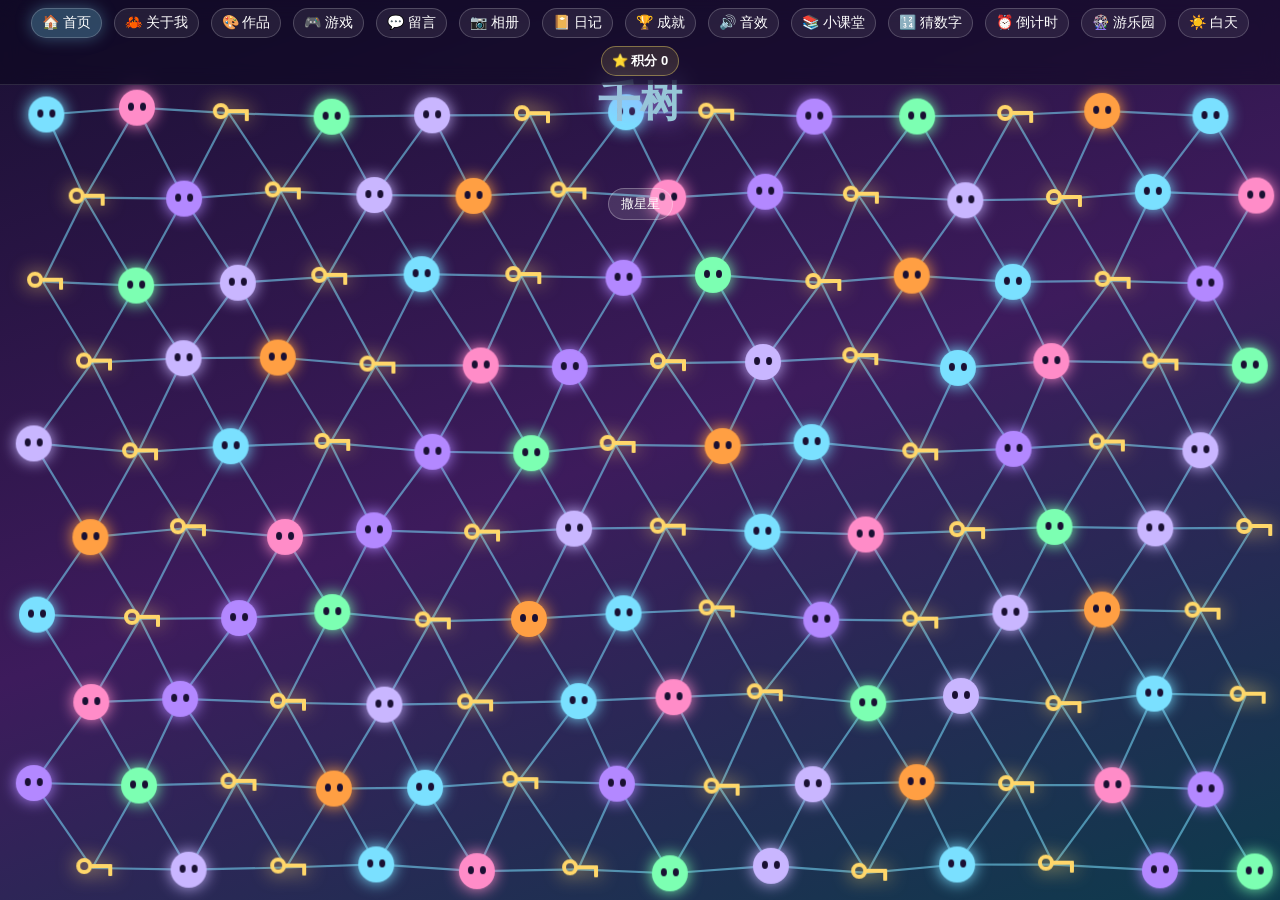
<file: index.html>
<!DOCTYPE html>
<html lang="zh-CN">
<head>
    <meta charset="UTF-8">
    <meta name="viewport" content="width=device-width, initial-scale=1.0">
    <title>千树</title>
    <link rel="stylesheet" href="新游戏样式.css">
    <link rel="stylesheet" href="房间趣味样式.css">
    <link rel="stylesheet" href="游乐园.css">
    <style>
        html, body {
            height: 100%;
            overflow: hidden;
        }
        body {
            font-family: sans-serif;
            margin: 0;
            background: linear-gradient(160deg, #1a1033 0%, #3d1b5c 50%, #0d3b4c 100%);
        }
        #pageFit {
            position: absolute;
            width: 1280px;
            height: 800px;
            transform-origin: top left;
            overflow: hidden;
        }
        .nav {
            position: absolute;
            top: 0;
            left: 0;
            right: 0;
            width: 100%;
            box-sizing: border-box;
            z-index: 6;
            min-height: 54px;
            display: flex;
            align-items: center;
            justify-content: center;
            flex-wrap: wrap;
            gap: 8px 12px;
            padding: 8px 10px;
            background: rgba(10, 6, 28, 0.55);
            border-bottom: 1px solid rgba(255, 255, 255, 0.12);
            backdrop-filter: blur(10px);
        }
        .nav button {
            border: 0;
            background: transparent;
            color: #f4edff;
            font-size: 14px;
            cursor: pointer;
            padding: 5px 10px;
            border-radius: 999px;
        }
        .nav button.on {
            background: rgba(122, 224, 255, 0.22);
            box-shadow: 0 0 16px rgba(122, 224, 255, 0.35);
        }
        #navScore {
            color: #ffe566;
            font-size: 13px;
            font-weight: bold;
            padding: 5px 10px;
        }
        .guess-room,
        .timer-room {
            display: none;
            position: relative;
            z-index: 1;
            padding-top: 92px;
            text-align: center;
        }
        #timerNum {
            font-size: 72px;
            color: #ffe566;
            margin: 12px 0;
            text-shadow: 0 0 18px rgba(255, 229, 102, 0.45);
        }
        .guess-max-btn.on {
            box-shadow: 0 0 0 3px #ffe566;
        }
        .guess-bar {
            display: flex;
            flex-wrap: wrap;
            justify-content: center;
            gap: 8px;
            margin: 0 0 12px;
        }
        #guessMax {
            width: 72px;
            padding: 8px 10px;
            border-radius: 12px;
            border: 1px solid rgba(255, 255, 255, 0.25);
            background: rgba(255, 255, 255, 0.12);
            color: #f4edff;
            text-align: center;
            font-size: 16px;
        }
        #guessInput {
            width: 120px;
            padding: 8px 10px;
            border-radius: 12px;
            border: 1px solid rgba(255, 255, 255, 0.25);
            background: rgba(255, 255, 255, 0.12);
            color: #f4edff;
            text-align: center;
            font-size: 20px;
        }
        body.theme-day {
            background: linear-gradient(160deg, #fff4d6 0%, #d6f0ff 55%, #ffe4f2 100%);
        }
        body.theme-day .nav {
            background: rgba(255, 250, 240, 0.75);
            border-bottom-color: rgba(80, 40, 80, 0.12);
        }
        body:not(.theme-day) #pageFit button,
        body:not(.theme-day) #pageFit input,
        body:not(.theme-day) #pageFit textarea,
        body:not(.theme-day) #pageFit p,
        body:not(.theme-day) #pageFit h2,
        body:not(.theme-day) #pageFit span,
        body:not(.theme-day) #pageFit strong,
        body:not(.theme-day) #pageFit .info,
        body:not(.theme-day) #pageFit .work,
        body:not(.theme-day) #pageFit .works-title,
        body:not(.theme-day) #pageFit .works-hi,
        body:not(.theme-day) #pageFit .hi,
        body:not(.theme-day) #pageFit .game-title,
        body:not(.theme-day) #pageFit .game-score,
        body:not(.theme-day) #pageFit .lesson-school,
        body:not(.theme-day) #pageFit .lesson-year,
        body:not(.theme-day) #pageFit .lesson-topic,
        body:not(.theme-day) #pageFit .lesson-side,
        body:not(.theme-day) #pageFit .nav button,
        body:not(.theme-day) #pageFit #navScore,
        body:not(.theme-day) #pageFit #timerNum,
        body:not(.theme-day) #pageFit #clockText,
        body:not(.theme-day) #pageFit #diaryBox,
        body:not(.theme-day) #pageFit #guessInput,
        body:not(.theme-day) #pageFit #chess-turn,
        body:not(.theme-day) #pageFit #chess-rule,
        body:not(.theme-day) #pageFit #chess-result {
            color: #ffffff;
        }
        body.theme-day #pageFit button,
        body.theme-day #pageFit input,
        body.theme-day #pageFit textarea,
        body.theme-day #pageFit p,
        body.theme-day #pageFit h2,
        body.theme-day #pageFit span,
        body.theme-day #pageFit strong,
        body.theme-day #pageFit .info,
        body.theme-day #pageFit .work,
        body.theme-day #pageFit .works-title,
        body.theme-day #pageFit .works-hi,
        body.theme-day #pageFit .hi,
        body.theme-day #pageFit .home-intro,
        body.theme-day #pageFit .game-title,
        body.theme-day #pageFit .game-score,
        body.theme-day #pageFit .lesson-school,
        body.theme-day #pageFit .lesson-year,
        body.theme-day #pageFit .lesson-topic,
        body.theme-day #pageFit .lesson-side,
        body.theme-day #pageFit .nav button,
        body.theme-day #pageFit #navScore,
        body.theme-day #pageFit #timerNum,
        body.theme-day #pageFit #clockText,
        body.theme-day #pageFit #diaryBox,
        body.theme-day #pageFit #guessInput,
        body.theme-day #pageFit #guessMax,
        body.theme-day #pageFit #chess-turn,
        body.theme-day #pageFit #chess-rule,
        body.theme-day #pageFit #chess-result,
        body.theme-day #pageFit .note-box input,
        body.theme-day #pageFit .sound-btn,
        body.theme-day #pageFit .back {
            color: #111111;
        }
        body.theme-day #pageFit input,
        body.theme-day #pageFit textarea {
            background: rgba(255, 255, 255, 0.75);
        }
        body.theme-day #pageFit .name {
            color: transparent;
        }
        body.theme-day #pageFit .photo {
            color: #111111;
        }
        body.theme-day #pageFit .match-room,
        body.theme-day #pageFit .match-room h2,
        body.theme-day #pageFit .memory-room,
        body.theme-day #pageFit .tap-room,
        body.theme-day #pageFit .snake-room,
        body.theme-day #pageFit .mole-room,
        body.theme-day #pageFit .rps-room,
        body.theme-day #pageFit .trust-room,
        body.theme-day #pageFit #matchTip,
        body.theme-day #pageFit #matchQuest,
        body.theme-day #pageFit #matchScore,
        body.theme-day #pageFit .dock-btn,
        body.theme-day #pageFit .look-word,
        body.theme-day #pageFit .look-tip {
            color: #111111;
        }
        body:not(.theme-day) #pageFit .match-room,
        body:not(.theme-day) #pageFit .match-room h2,
        body:not(.theme-day) #pageFit .memory-room,
        body:not(.theme-day) #pageFit .tap-room,
        body:not(.theme-day) #pageFit .snake-room,
        body:not(.theme-day) #pageFit .mole-room,
        body:not(.theme-day) #pageFit .rps-room,
        body:not(.theme-day) #pageFit .trust-room,
        body:not(.theme-day) #pageFit #matchTip,
        body:not(.theme-day) #pageFit #matchScore,
        body:not(.theme-day) #pageFit .dock-btn,
        body:not(.theme-day) #pageFit .look-word,
        body:not(.theme-day) #pageFit .look-tip {
            color: #ffffff;
        }
        .side {
            display: none;
            position: absolute;
            top: 54px;
            bottom: 0;
            width: 210px;
            z-index: 2;
        }
        body.play .side { display: none; }
        body.play .stage { display: none; }
        .side-left { left: 0; }
        .side-right { right: 0; }
        .game {
            height: 100%;
            border-radius: 0;
            border: 1px solid rgba(255, 255, 255, 0.22);
            background: rgba(8, 4, 24, 0.45);
            box-shadow: 0 0 28px rgba(122, 224, 255, 0.18);
            overflow: hidden;
            position: relative;
        }
        .game-title {
            text-align: center;
            color: #fff;
            font-size: 14px;
            font-weight: bold;
            padding: 10px 8px 0;
            text-shadow: 0 0 10px #7ae0ff;
        }
        .game-score {
            text-align: center;
            color: #7ae0ff;
            font-size: 12px;
            margin-top: 4px;
        }
        .arena {
            position: absolute;
            left: 8px;
            right: 8px;
            top: 52px;
            bottom: 8px;
        }
        .bubble {
            position: absolute;
            border-radius: 50%;
            cursor: pointer;
            box-shadow: 0 0 16px currentColor;
        }
        .star {
            position: absolute;
            width: 14px;
            height: 14px;
            background: #ffe566;
            clip-path: polygon(50% 0%, 61% 35%, 98% 35%, 68% 57%, 79% 91%, 50% 70%, 21% 91%, 32% 57%, 2% 35%, 39% 35%);
            filter: drop-shadow(0 0 8px #ffe566);
        }
        .paddle {
            position: absolute;
            bottom: 6px;
            width: 56px;
            height: 10px;
            border-radius: 8px;
            background: linear-gradient(90deg, #7ae0ff, #ff8cc8);
            box-shadow: 0 0 14px #7ae0ff;
        }
        .stage {
            position: relative;
            z-index: 3;
            padding-top: 24px;
            pointer-events: none;
        }
        .name {
            position: relative;
            z-index: 4;
            pointer-events: auto;
            font-size: 42px;
            font-weight: bold;
            text-align: center;
            margin-top: 50px;
            cursor: pointer;
            background: linear-gradient(90deg, #b388ff, #7cffb2);
            -webkit-background-clip: text;
            background-clip: text;
            color: transparent;
            filter: drop-shadow(0 0 12px rgba(179, 136, 255, 0.75));
        }
        .name:hover {
            filter: drop-shadow(0 0 20px rgba(124, 255, 178, 0.9));
        }
        .hi {
            position: relative;
            z-index: 4;
            pointer-events: auto;
            text-align: center;
            color: #c9e9ff;
            min-height: 24px;
            margin: 8px 0 20px;
            opacity: 0;
            transition: opacity 0.3s;
        }
        .hi.show { opacity: 1; }
        .info {
            width: 320px;
            margin: 12px auto;
            padding: 12px 16px;
            background: rgba(255, 255, 255, 0.12);
            border: 1px solid rgba(255, 255, 255, 0.25);
            border-radius: 14px;
            text-align: center;
            color: #f4edff;
            box-shadow: 0 8px 24px rgba(0, 0, 0, 0.25);
            cursor: pointer;
            transition: transform 0.2s, background 0.2s, box-shadow 0.2s, border-color 0.2s;
            animation: popin 0.5s ease both;
        }
        .info:nth-child(3) { animation-delay: 0.05s; }
        .info:nth-child(4) { animation-delay: 0.10s; }
        .info:nth-child(5) { animation-delay: 0.15s; }
        .info:nth-child(6) { animation-delay: 0.20s; }
        .info:nth-child(7) { animation-delay: 0.25s; }
        .info:nth-child(8) { animation-delay: 0.30s; }
        .info:hover {
            transform: scale(1.05);
            background: rgba(255, 255, 255, 0.22);
        }
        .info.on {
            transform: scale(1.06);
            border-color: #7ae0ff;
            background: rgba(122, 224, 255, 0.22);
            box-shadow: 0 0 24px rgba(122, 224, 255, 0.45);
        }
        .about-card {
            display: block;
            width: 320px;
            margin: 12px auto;
            padding: 12px 16px;
            background: rgba(255, 255, 255, 0.12);
            border: 1px solid rgba(255, 255, 255, 0.25);
            border-radius: 14px;
            text-align: center;
            color: inherit;
            font: inherit;
            cursor: pointer;
            position: relative;
            z-index: 1;
            transition: transform 0.55s ease;
            animation: popin 0.5s ease both;
        }
        .about-card:nth-of-type(1) { animation-delay: 0.05s; }
        .about-card:nth-of-type(2) { animation-delay: 0.10s; }
        .about-card:nth-of-type(3) { animation-delay: 0.15s; }
        .about-card:nth-of-type(4) { animation-delay: 0.20s; }
        .about-card:nth-of-type(5) { animation-delay: 0.25s; }
        .about-card:nth-of-type(6) { animation-delay: 0.30s; }
        .about-card.on {
            transform: scale(1.55);
            z-index: 4;
        }
        .about-side {
            position: absolute;
            top: 54px;
            bottom: 0;
            width: 236px;
            z-index: 3;
            display: flex;
            flex-direction: column;
            align-items: center;
            justify-content: center;
            gap: 10px;
            text-align: center;
            opacity: 0;
            pointer-events: none;
            transition: transform 0.8s ease, opacity 0.8s ease;
        }
        .about-side-left { left: 0; transform: translateX(-28px); }
        .about-side-right { right: 0; transform: translateX(28px); transition-delay: 0.12s; }
        body.page-about.show-about-look .about-side {
            opacity: 1;
            pointer-events: auto;
            transform: translateX(0);
        }
        body.page-about.show-about-look .about-room {
            padding-left: 236px;
            padding-right: 236px;
        }
        .look-pic {
            width: 150px;
            height: 150px;
            border-radius: 24px;
            display: flex;
            align-items: center;
            justify-content: center;
            font-size: 56px;
            background:
                radial-gradient(circle at 30% 24%, rgba(255, 255, 255, 0.22), transparent 42%),
                linear-gradient(160deg, rgba(80, 50, 120, 0.55), rgba(20, 30, 70, 0.4));
            border: 1px solid rgba(255, 255, 255, 0.28);
            box-shadow: inset 0 0 24px rgba(255, 255, 255, 0.08);
        }
        .look-word {
            font-size: 17px;
            font-weight: bold;
            color: #ffffff;
            text-shadow: 0 1px 4px rgba(0, 0, 0, 0.65);
        }
        .look-tip {
            box-sizing: border-box;
            width: 222px;
            margin: 0;
            padding: 10px 12px;
            font-size: 13px;
            line-height: 1.65;
            font-weight: 500;
            color: #fffef6;
            background: rgba(255, 236, 255, 0.18);
            border: 1px solid rgba(255, 255, 255, 0.28);
            border-radius: 12px;
            text-shadow: 0 1px 3px rgba(40, 20, 70, 0.45);
            text-align: left;
        }
        body.theme-day #pageFit .look-tip {
            color: #111111;
            background: rgba(255, 255, 255, 0.92);
        }
        .look-pic,
        .look-word,
        .look-tip {
            animation: lookSoft 0.75s ease both;
        }
        .look-word { animation-delay: 0.16s; }
        .look-tip { animation-delay: 0.3s; }
        @keyframes lookSoft {
            from { opacity: 0; transform: translateY(10px); }
            to { opacity: 1; transform: translateY(0); }
        }
        .look-crab {
            position: relative;
            width: 124px;
            height: 96px;
            filter: drop-shadow(0 6px 10px rgba(80, 20, 30, 0.35));
        }
        .look-crab .leg {
            position: absolute;
            height: 4px;
            border-radius: 4px;
            background: #d96a52;
        }
        .look-crab .leg.a { left: 16px; top: 54px; width: 22px; transform: rotate(-18deg); }
        .look-crab .leg.b { left: 18px; top: 64px; width: 20px; transform: rotate(8deg); }
        .look-crab .leg.c { right: 16px; top: 54px; width: 22px; transform: rotate(18deg); }
        .look-crab .leg.d { right: 18px; top: 64px; width: 20px; transform: rotate(-8deg); }
        .look-crab .shell {
            position: absolute;
            left: 24px;
            top: 28px;
            width: 76px;
            height: 46px;
            border-radius: 40px 40px 26px 26px;
            background: linear-gradient(180deg, #ff9a78 0%, #e85a48 70%, #c9443a 100%);
            box-shadow: inset 0 6px 10px rgba(255, 255, 255, 0.28);
        }
        .look-crab .eye {
            position: absolute;
            top: 10px;
            width: 8px;
            height: 22px;
            border-radius: 8px;
            background: linear-gradient(#f4e27a, #e8c84a);
        }
        .look-crab .eye::after {
            content: "";
            position: absolute;
            left: 1px;
            top: 0;
            width: 6px;
            height: 6px;
            border-radius: 50%;
            background: #1a1033;
        }
        .look-crab .eye.a { left: 46px; }
        .look-crab .eye.b { left: 70px; }
        .look-crab .claw {
            position: absolute;
            top: 32px;
            width: 26px;
            height: 20px;
            border-radius: 14px 5px 16px 8px;
            background: linear-gradient(140deg, #ffb08a, #e86a52);
        }
        .look-crab .claw.a { left: 2px; }
        .look-crab .claw.b { right: 2px; transform: scaleX(-1); }
        .look-stars {
            position: relative;
            width: 130px;
            height: 130px;
        }
        .look-stars .line {
            position: absolute;
            height: 1px;
            background: linear-gradient(90deg, transparent, rgba(255, 229, 102, 0.85), transparent);
            box-shadow: 0 0 6px rgba(255, 229, 102, 0.45);
        }
        .look-stars .line.a { left: 24px; top: 48px; width: 38px; transform: rotate(-28deg); }
        .look-stars .line.b { left: 54px; top: 32px; width: 36px; transform: rotate(18deg); }
        .look-stars .line.c { left: 58px; top: 52px; width: 32px; transform: rotate(62deg); }
        .look-stars .line.d { left: 68px; top: 82px; width: 30px; transform: rotate(38deg); }
        .look-stars i {
            position: absolute;
            width: 7px;
            height: 7px;
            border-radius: 50%;
            background: #fff6b0;
            box-shadow: 0 0 10px #ffe566, 0 0 18px rgba(255, 229, 102, 0.6);
        }
        .look-stars i:nth-of-type(1) { left: 18px; top: 42px; }
        .look-stars i:nth-of-type(2) { left: 50px; top: 24px; }
        .look-stars i:nth-of-type(3) { left: 80px; top: 36px; }
        .look-stars i:nth-of-type(4) { left: 58px; top: 68px; }
        .look-stars i:nth-of-type(5) { left: 90px; top: 88px; }
        @keyframes popin {
            from { opacity: 0; transform: translateY(16px); }
            to { opacity: 1; transform: translateY(0); }
        }
        .works {
            display: none;
            position: relative;
            z-index: 1;
            padding-top: 92px;
        }
        body.page-works .works { display: block; }
        body.page-works .stage { display: none; }
        .about-room,
        .notes-room {
            display: none;
            position: relative;
            z-index: 1;
            padding-top: 92px;
        }
        body.page-about .about-room { display: block; overflow: visible; }
        body.page-about .stage { display: none; }
        body.page-notes .notes-room { display: block; }
        body.page-notes .stage { display: none; }
        .album-room,
        .diary-room,
        .achieve-room,
        .sound-room,
        .lesson-room {
            display: none;
            position: relative;
            z-index: 1;
            padding-top: 92px;
            text-align: center;
        }
        body.page-album .album-room,
        body.page-diary .diary-room,
        body.page-achieve .achieve-room,
        body.page-sound .sound-room { display: block; }
        body.page-lesson .lesson-room { display: flex; }
        body.page-guess .guess-room,
        body.page-timer .timer-room { display: block; }
        body.page-album .stage,
        body.page-diary .stage,
        body.page-achieve .stage,
        body.page-sound .stage,
        body.page-lesson .stage,
        body.page-guess .stage,
        body.page-timer .stage { display: none; }
        .photos {
            display: flex;
            flex-wrap: wrap;
            justify-content: center;
            gap: 12px;
            padding: 8px 16px 24px;
        }
        .photo {
            width: 140px;
            height: 100px;
            border-radius: 14px;
            display: flex;
            align-items: center;
            justify-content: center;
            color: #1a1033;
            font-weight: bold;
            cursor: pointer;
            border: 2px solid rgba(255, 255, 255, 0.3);
        }
        .photo.on {
            box-shadow: 0 0 20px rgba(122, 224, 255, 0.55);
            transform: scale(1.06);
        }
        .photo-real {
            position: relative;
            overflow: hidden;
            padding: 0;
            background: #1a1033;
        }
        .photo-real img {
            width: 100%;
            height: 100%;
            object-fit: cover;
            display: block;
        }
        .photo-name {
            position: absolute;
            left: 0;
            right: 0;
            bottom: 0;
            font-size: 12px;
            color: #fff;
            background: rgba(10, 6, 28, 0.62);
            padding: 4px 6px;
        }
        .photo-del {
            position: absolute;
            top: 4px;
            right: 4px;
            border: 0;
            border-radius: 8px;
            background: rgba(255, 255, 255, 0.86);
            cursor: pointer;
            font-size: 12px;
        }
        .album-bar {
            text-align: center;
            margin: 0 0 16px;
        }
        .album-empty {
            color: #ffe566;
        }
        .home-intro {
            position: relative;
            z-index: 4;
            text-align: center;
            margin: 0 24px 8px;
            color: #c9e9ff;
        }
        .badge-list {
            display: flex;
            flex-wrap: wrap;
            justify-content: center;
            gap: 12px;
            padding: 8px 16px 20px;
        }
        .badge {
            width: 220px;
            padding: 14px 12px;
            border-radius: 16px;
            border: 1px solid rgba(255, 255, 255, 0.2);
            background: rgba(8, 4, 24, 0.45);
            color: #c9b6ff;
            cursor: pointer;
            text-align: center;
            opacity: 0.42;
            font: inherit;
        }
        .badge.on {
            opacity: 1;
            color: #fffef6;
            border-color: #ffe566;
            background: rgba(255, 229, 102, 0.14);
            box-shadow: 0 0 18px rgba(255, 229, 102, 0.35);
        }
        .badge-mark {
            display: block;
            font-size: 32px;
        }
        .badge strong {
            display: block;
            margin: 6px 0 4px;
        }
        .badge span {
            display: block;
            font-size: 12px;
            line-height: 1.5;
        }
        .badge-toast {
            position: absolute;
            left: 50%;
            bottom: 64px;
            transform: translateX(-50%);
            z-index: 20;
            padding: 10px 18px;
            border-radius: 999px;
            background: rgba(20, 10, 40, 0.92);
            border: 1px solid #ffe566;
            color: #ffe566;
            font-weight: bold;
        }
        #diaryBox {
            width: 320px;
            height: 160px;
            display: block;
            margin: 0 auto 12px;
            padding: 12px;
            border-radius: 14px;
            border: 1px solid rgba(255, 255, 255, 0.25);
            background: rgba(255, 255, 255, 0.12);
            color: #f4edff;
            resize: none;
        }
        #diarySave,
        .sound-btn {
            border: 0;
            background: rgba(122, 224, 255, 0.22);
            color: #f4edff;
            padding: 8px 16px;
            border-radius: 999px;
            cursor: pointer;
            margin: 6px;
        }
        .note-box {
            width: 320px;
            margin: 0 auto 16px;
            display: flex;
            flex-direction: column;
            gap: 8px;
        }
        .note-box input {
            border: 1px solid rgba(255, 255, 255, 0.25);
            background: rgba(255, 255, 255, 0.12);
            color: #f4edff;
            padding: 10px 12px;
            border-radius: 12px;
        }
        .note-box input::placeholder { color: #c9b6ff; }
        #noteSend {
            border: 0;
            background: rgba(122, 224, 255, 0.22);
            color: #f4edff;
            padding: 8px 16px;
            border-radius: 999px;
            cursor: pointer;
        }
        .lesson-room {
            padding-top: 76px;
            text-align: center;
            min-height: 0;
            box-sizing: border-box;
        }
        .lesson-side {
            width: 150px;
            flex-shrink: 0;
            padding: 16px 12px 20px;
            background: rgba(10, 6, 28, 0.45);
            border-right: 1px solid rgba(255, 255, 255, 0.12);
            box-sizing: border-box;
            text-align: center;
        }
        .lesson-side p {
            margin: 0 0 10px;
            color: #c9e9ff;
            text-align: center;
            font-weight: bold;
        }
        .lesson-school,
        .lesson-year {
            display: block;
            width: 100%;
            margin: 0 0 8px;
            border: 1px solid rgba(255, 255, 255, 0.25);
            background: rgba(255, 255, 255, 0.12);
            color: #f4edff;
            padding: 8px 10px;
            border-radius: 12px;
            cursor: pointer;
        }
        .lesson-school.on,
        .lesson-year.on {
            background: rgba(122, 224, 255, 0.22);
            box-shadow: 0 0 16px rgba(122, 224, 255, 0.35);
        }
        .lesson-main {
            flex: 1;
            min-width: 0;
            padding: 12px 24px 24px;
            text-align: center;
        }
        #lessonYears {
            display: flex;
            flex-wrap: wrap;
            justify-content: center;
            gap: 8px;
            margin: 0 auto 16px;
        }
        #lessonYears .lesson-year,
        #lessonLevels .lesson-level,
        #lessonTopics .lesson-topic {
            width: auto;
            margin: 0;
        }
        #lessonLevels,
        #lessonTopics {
            display: flex;
            flex-wrap: wrap;
            justify-content: center;
            gap: 8px;
            margin: 0 auto 16px;
        }
        .lesson-topic {
            display: block;
            border: 1px solid rgba(255, 255, 255, 0.25);
            background: rgba(255, 255, 255, 0.12);
            color: #f4edff;
            padding: 8px 10px;
            border-radius: 12px;
            cursor: pointer;
        }
        .lesson-topic.on {
            background: rgba(255, 140, 200, 0.28);
            box-shadow: 0 0 16px rgba(255, 140, 200, 0.35);
        }
        .lesson-level {
            display: block;
            border: 1px solid rgba(255, 255, 255, 0.25);
            background: rgba(255, 255, 255, 0.12);
            color: #f4edff;
            padding: 8px 14px;
            border-radius: 12px;
            cursor: pointer;
        }
        .lesson-level.on[data-level="简单"] {
            background: rgba(120, 220, 160, 0.35);
            box-shadow: 0 0 16px rgba(120, 220, 160, 0.4);
        }
        .lesson-level.on[data-level="普通"] {
            background: rgba(122, 224, 255, 0.28);
            box-shadow: 0 0 16px rgba(122, 224, 255, 0.4);
        }
        .lesson-level.on[data-level="困难"] {
            background: rgba(255, 186, 92, 0.35);
            box-shadow: 0 0 16px rgba(255, 186, 92, 0.4);
        }
        .lesson-level.on[data-level="超难"] {
            background: rgba(255, 110, 130, 0.38);
            box-shadow: 0 0 16px rgba(255, 110, 130, 0.45);
        }
        .works-title {
            text-align: center;
            color: #f4edff;
            font-size: 22px;
            margin-bottom: 8px;
            text-shadow: 0 0 12px rgba(122, 224, 255, 0.45);
        }
        .works-hi {
            text-align: center;
            color: #c9e9ff;
            margin-bottom: 18px;
        }
        .work {
            width: 320px;
            margin: 12px auto;
            padding: 16px;
            background: rgba(255, 255, 255, 0.12);
            border: 1px solid rgba(255, 255, 255, 0.25);
            border-radius: 14px;
            text-align: center;
            color: #f4edff;
            cursor: pointer;
            transition: transform 0.2s, background 0.2s, box-shadow 0.2s;
        }
        .work:hover {
            transform: scale(1.05);
            background: rgba(255, 255, 255, 0.22);
        }
        .work.soon {
            cursor: default;
            opacity: 0.7;
        }
        .work.soon:hover { transform: none; }
        .studio {
            display: none;
            position: relative;
            z-index: 1;
            padding: 80px 16px 24px;
            text-align: center;
            color: #f4edff;
        }
        body.in-studio .works,
        body.in-studio .stage { display: none; }
        body.lottery .studio-lottery,
        body.slider .studio-slider,
        body.page-clock .studio-clock,
        body.page-draw .studio-draw,
        body.page-color .studio-color { display: block; }
        .studio h1, .studio h2, .studio h3 {
            margin: 14px 0;
            font-weight: normal;
        }
        .studio strong {
            display: block;
            font-size: 22px;
            margin-bottom: 16px;
            text-shadow: 0 0 12px rgba(122, 224, 255, 0.45);
        }
        .studio button,
        .back {
            border: 0;
            background: rgba(122, 224, 255, 0.22);
            color: #f4edff;
            padding: 8px 16px;
            border-radius: 999px;
            cursor: pointer;
            margin: 8px 6px;
        }
        .slide-box {
            width: 320px;
            height: 200px;
            margin: 18px auto;
            border-radius: 18px;
            display: flex;
            align-items: center;
            justify-content: center;
            font-size: 28px;
            font-weight: bold;
            box-shadow: 0 0 28px rgba(122, 224, 255, 0.25);
        }
        .clock-face {
            width: 200px;
            height: 200px;
            margin: 16px auto;
            border-radius: 50%;
            border: 4px solid #7ae0ff;
            position: relative;
            background: rgba(8, 4, 24, 0.45);
            box-shadow: 0 0 24px rgba(122, 224, 255, 0.35);
        }
        .hand {
            position: absolute;
            left: 50%;
            bottom: 50%;
            transform-origin: bottom center;
            background: #f4edff;
            border-radius: 4px;
        }
        .hand.hour { width: 6px; height: 52px; margin-left: -3px; }
        .hand.min { width: 4px; height: 72px; margin-left: -2px; }
        .hand.sec { width: 2px; height: 82px; margin-left: -1px; background: #ff8cc8; }
        .clock-dot {
            position: absolute;
            left: 50%;
            top: 50%;
            width: 10px;
            height: 10px;
            margin: -5px 0 0 -5px;
            border-radius: 50%;
            background: #7ae0ff;
        }
        #clockText { margin-top: 10px; color: #7ae0ff; }
        #drawPad {
            display: block;
            margin: 12px auto 0;
            background: #fff8ff;
            border-radius: 12px;
            cursor: crosshair;
            box-shadow: 0 0 20px rgba(255, 140, 200, 0.25);
        }
        .pens {
            display: flex;
            flex-wrap: wrap;
            justify-content: center;
            align-items: center;
            gap: 8px;
            width: 360px;
            margin: 12px auto;
        }
        .studio .pen {
            width: 28px;
            height: 28px;
            border-radius: 50%;
            border: 2px solid rgba(255, 255, 255, 0.35);
            cursor: pointer;
            padding: 0;
            margin: 0;
            box-shadow: none;
        }
        .studio .pen.on {
            box-shadow: 0 0 0 3px #7ae0ff;
        }
        .sizes {
            display: flex;
            justify-content: center;
            align-items: center;
            gap: 12px;
            margin: 0 0 12px;
        }
        .studio .size {
            width: 36px;
            height: 36px;
            padding: 0;
            margin: 0;
            border-radius: 50%;
            border: 2px solid rgba(255, 255, 255, 0.35);
            background: rgba(8, 4, 24, 0.35);
            display: flex;
            align-items: center;
            justify-content: center;
            box-shadow: none;
        }
        .studio .size.on {
            box-shadow: 0 0 0 3px #7ae0ff;
        }
        .studio .size i {
            display: block;
            border-radius: 50%;
            background: #f4edff;
        }
        .color-show {
            width: 220px;
            height: 120px;
            margin: 14px auto;
            border-radius: 16px;
            border: 1px solid rgba(255, 255, 255, 0.3);
        }
        #colorHex { font-size: 22px; letter-spacing: 1px; }
        .chess-room,
        .match-room,
        .memory-room,
        .tap-room,
        .snake-room,
        .mole-room,
        .rps-room,
        .trust-room,
        .bubble-room,
        .star-room {
            display: none;
            position: relative;
            z-index: 1;
            padding: 110px 32px 88px;
            text-align: center;
            color: #f4edff;
            overflow: hidden;
        }
        body.play.now-chess .chess-room,
        body.play.now-match .match-room,
        body.play.now-memory .memory-room,
        body.play.now-tap .tap-room,
        body.play.now-snake .snake-room,
        body.play.now-mole .mole-room,
        body.play.now-rps .rps-room,
        body.play.now-trust .trust-room,
        body.play.now-bubble .bubble-room,
        body.play.now-star .star-room {
            display: flex;
            flex-direction: column;
            align-items: center;
            justify-content: center;
        }
        .match-room h2,
        .chess-room h2,
        .memory-room h2,
        .tap-room h2,
        .snake-room h2,
        .mole-room h2,
        .bubble-room h2,
        .star-room h2,
        .rps-room h2,
        .trust-room h2 {
            margin: 0 0 12px;
            font-size: 24px;
            text-shadow: 0 0 12px rgba(122, 224, 255, 0.45);
        }
        .match-room h2 {
            text-shadow: 0 0 12px rgba(255, 140, 200, 0.45);
        }
        #matchQuest {
            margin: 4px 0;
            color: #ffe566;
            font-weight: bold;
        }
        #matchBoard {
            position: relative;
            width: 360px;
            height: 360px;
            margin: 6px auto;
            flex: 0 0 auto;
            user-select: none;
            touch-action: none;
        }
        .match-cell {
            position: absolute;
            box-sizing: border-box;
            border: 1px solid rgba(255, 255, 255, 0.25);
            background: rgba(8, 4, 24, 0.45);
            border-radius: 10px;
            cursor: pointer;
            font-size: 22px;
            padding: 0;
            transition: left 0.24s ease, top 0.24s ease, opacity 0.18s ease, transform 0.18s ease;
        }
        .match-cell.on {
            box-shadow: 0 0 0 3px #ffe566;
            background: rgba(255, 229, 102, 0.2);
        }
        .match-cell.out {
            opacity: 0;
            transform: scale(0.3);
        }
        .game-dock {
            display: none;
            position: absolute;
            left: 0;
            right: 0;
            bottom: 0;
            z-index: 8;
            justify-content: center;
            flex-wrap: nowrap;
            gap: 4px;
            padding: 6px 8px;
            background: rgba(10, 6, 28, 0.82);
            border-top: 1px solid rgba(255, 255, 255, 0.12);
        }
        body.play .game-dock { display: flex; }
        .dock-btn {
            border: 1px solid rgba(255, 255, 255, 0.25);
            background: rgba(255, 255, 255, 0.12);
            color: #f4edff;
            padding: 6px 9px;
            border-radius: 999px;
            cursor: pointer;
            font-size: 12px;
            flex: 0 0 auto;
            white-space: nowrap;
        }
        .dock-btn.on {
            background: rgba(255, 140, 200, 0.28);
            box-shadow: 0 0 16px rgba(255, 140, 200, 0.35);
        }
        .trust-top {
            margin: 0 0 4px;
            font-size: 15px;
        }
        .trust-scores {
            display: flex;
            align-items: center;
            justify-content: center;
            gap: 12px;
            margin: 4px 0 8px;
        }
        .trust-box {
            width: 52px;
            height: 52px;
            border-radius: 10px;
            border: 2px solid rgba(255, 255, 255, 0.45);
            background: rgba(255, 255, 255, 0.12);
            display: flex;
            align-items: center;
            justify-content: center;
            font-size: 24px;
            font-weight: bold;
        }
        .trust-dash { opacity: 0.55; }
        .trust-stage {
            display: flex;
            align-items: flex-end;
            justify-content: center;
            gap: 20px;
            margin-top: 8px;
        }
        .trust-peep {
            width: 84px;
            height: 112px;
            position: relative;
        }
        .trust-hat {
            width: 34px;
            height: 18px;
            margin: 0 auto 2px;
            background: #e44545;
            border-radius: 6px 6px 2px 2px;
            box-shadow: 0 0 10px rgba(228, 69, 69, 0.55);
        }
        .trust-peep.them .trust-hat {
            background: #3b7ee2;
            box-shadow: 0 0 10px rgba(59, 126, 226, 0.55);
        }
        .trust-body {
            width: 70px;
            height: 70px;
            margin: 0 auto;
            border-radius: 50%;
            background: #f7f3ff;
            position: relative;
            box-shadow: 0 0 16px rgba(255, 255, 255, 0.2);
        }
        .trust-eye {
            position: absolute;
            top: 24px;
            width: 8px;
            height: 10px;
            border-radius: 50%;
            background: #222;
        }
        .trust-eye.l { left: 18px; }
        .trust-eye.r { right: 18px; }
        .trust-peep.is-smirk .trust-eye {
            height: 4px;
            top: 28px;
            border-radius: 2px;
        }
        .trust-mouth {
            position: absolute;
            left: 24px;
            top: 44px;
            width: 22px;
            height: 10px;
            border: 2px solid #222;
            border-top: 0;
            border-radius: 0 0 12px 12px;
        }
        .trust-peep.is-smirk .trust-mouth {
            left: 28px;
            width: 16px;
            height: 8px;
            border-radius: 0 0 10px 2px;
        }
        .trust-peep.is-sad .trust-mouth {
            top: 48px;
            transform: rotate(180deg);
        }
        .trust-peep.is-mad .trust-mouth {
            top: 46px;
            width: 18px;
            height: 2px;
            border: 0;
            background: #222;
            border-radius: 2px;
        }
        .trust-machine {
            width: 210px;
            height: 210px;
            border-radius: 18px;
            background: #2a2a32;
            box-shadow: inset 0 0 0 3px rgba(255, 255, 255, 0.12);
            display: grid;
            grid-template-columns: 1fr 1fr;
            grid-template-rows: 1fr 1fr;
            gap: 4px;
            padding: 18px;
            box-sizing: border-box;
        }
        .trust-pay {
            border-radius: 10px;
            background: rgba(255, 255, 255, 0.08);
            color: #ffe566;
            font-size: 15px;
            font-weight: bold;
            display: flex;
            align-items: center;
            justify-content: center;
            text-align: center;
            line-height: 1.2;
        }
        .trust-pay.on {
            background: rgba(255, 229, 102, 0.28);
            box-shadow: 0 0 0 2px #ffe566;
        }
        .trust-ground {
            width: 640px;
            height: 3px;
            margin: 6px auto 0;
            background: rgba(255, 255, 255, 0.28);
        }
        .trust-btns {
            display: flex;
            justify-content: center;
            gap: 28px;
            margin-top: 14px;
        }
        .trust-btn {
            min-width: 168px;
            padding: 12px 18px;
            border-radius: 16px;
            border: 3px solid #f4edff;
            background: transparent;
            color: #f4edff;
            font-size: 22px;
            letter-spacing: 2px;
            cursor: pointer;
        }
        .trust-btn:disabled {
            opacity: 0.4;
            cursor: default;
        }
        #trustCheat { border-color: #ff8cc8; }
        #trustCoop { border-color: #7cffb2; }
        .chess-bar {
            display: flex;
            flex-wrap: wrap;
            justify-content: center;
            gap: 4px;
            margin: 4px 0;
        }
        .chess-bar[hidden] {
            display: none;
        }
        .chess-line {
            margin: 0 0 4px;
            font-size: 14px;
            color: #c9e9ff;
        }
        .chess-size-btn,
        .chess-mode-btn,
        .chess-level-btn,
        #chess-restart,
        #chess-overlay-restart,
        #match-overlay-restart {
            border: 1px solid rgba(255, 255, 255, 0.25);
            background: rgba(255, 255, 255, 0.12);
            color: #f4edff;
            padding: 5px 10px;
            border-radius: 999px;
            cursor: pointer;
        }
        .chess-size-btn.on,
        .chess-mode-btn.on,
        .chess-level-btn.on {
            background: rgba(122, 224, 255, 0.22);
            box-shadow: 0 0 16px rgba(122, 224, 255, 0.35);
        }
        #chess-turn, #chess-rule, #chess-result {
            margin: 2px 0;
            color: #c9e9ff;
        }
        #chess-board {
            display: grid;
            gap: 3px;
            width: 440px;
            height: 440px;
            margin: 4px auto;
            flex: 0 0 auto;
        }
        .chess-cell {
            aspect-ratio: auto;
            border: 1px solid rgba(122, 224, 255, 0.35);
            background: rgba(8, 4, 24, 0.45);
            border-radius: 6px;
            cursor: pointer;
            color: #f4edff;
            padding: 0;
            display: flex;
            align-items: center;
            justify-content: center;
            line-height: 1;
            overflow: visible;
            font-weight: bold;
        }
        .chess-cell.is-tree { color: #7cffb2; text-shadow: 0 0 8px #7cffb2; }
        .chess-cell.is-flower { color: #ff8cc8; text-shadow: 0 0 8px #ff8cc8; }
        #chess-overlay,
        #match-overlay {
            position: absolute;
            inset: 0;
            z-index: 10;
            display: none;
            align-items: center;
            justify-content: center;
            background: rgba(10, 6, 28, 0.45);
        }
        #chess-overlay.is-open,
        #match-overlay.is-open { display: flex; }
        #chess-overlay[hidden],
        #match-overlay[hidden] { display: none !important; }
        .chess-card {
            min-width: 220px;
            padding: 28px 36px;
            text-align: center;
            background: rgba(20, 10, 40, 0.85);
            border: 1px solid rgba(122, 224, 255, 0.35);
            border-radius: 18px;
            color: #f4edff;
        }
        #chess-overlay.is-win #chess-overlay-title,
        #match-overlay.is-win #match-overlay-title { color: #7cffb2; }
        #chess-overlay.is-draw #chess-overlay-title,
        #match-overlay.is-draw #match-overlay-title { color: #ffe566; }
        .stage,
        .works,
        .about-room,
        .notes-room,
        .album-room,
        .diary-room,
        .achieve-room,
        .sound-room,
        .lesson-room,
        .guess-room,
        .timer-room,
        .studio {
            box-sizing: border-box;
            height: 100%;
            overflow-y: auto;
        }
        .play-arena {
            position: relative;
            left: auto;
            right: auto;
            top: auto;
            bottom: auto;
            width: 600px;
            height: 420px;
            margin: 12px auto;
            flex: 0 0 auto;
            border: 1px solid rgba(255, 255, 255, 0.2);
            border-radius: 16px;
            background: rgba(8, 4, 24, 0.45);
            overflow: hidden;
        }
        body.play .chess-room,
        body.play .match-room,
        body.play .memory-room,
        body.play .tap-room,
        body.play .snake-room,
        body.play .mole-room,
        body.play .rps-room,
        body.play .bubble-room,
        body.play .star-room {
            box-sizing: border-box;
            height: 100%;
            overflow: hidden;
            padding: 110px 32px 88px;
        }
        body.play .chess-room {
            padding-bottom: 150px;
        }
        body.play .snake-room {
            padding-bottom: 96px;
        }
        #memoryBoard {
            display: grid;
            grid-template-columns: repeat(4, 1fr);
            gap: 8px;
            width: 380px;
            height: 380px;
            margin: 12px auto;
            flex: 0 0 auto;
        }
        .memory-card {
            border: 1px solid rgba(255, 255, 255, 0.28);
            background: rgba(8, 4, 24, 0.5);
            border-radius: 10px;
            color: #f4edff;
            font-size: 28px;
            cursor: pointer;
        }
        .memory-card.open,
        .memory-card.done {
            background: rgba(255, 140, 200, 0.22);
        }
        #tapArena {
            position: relative;
            width: 360px;
            height: 280px;
            margin: 8px auto;
            flex: 0 0 auto;
            border: 1px solid rgba(255, 255, 255, 0.2);
            border-radius: 16px;
            background: rgba(8, 4, 24, 0.35);
        }
        #tapDot {
            position: absolute;
            width: 56px;
            height: 56px;
            border: 0;
            border-radius: 50%;
            background: #ff8cc8;
            color: #1a1033;
            font-size: 22px;
            cursor: pointer;
            box-shadow: 0 0 18px rgba(255, 140, 200, 0.55);
        }
        #snakeBoard {
            display: grid;
            grid-template-columns: repeat(16, 1fr);
            width: min(448px, 100%);
            height: auto;
            aspect-ratio: 16 / 12;
            max-height: 336px;
            margin: 8px auto;
            flex: 1 1 auto;
            border: 1px solid rgba(255, 255, 255, 0.2);
            border-radius: 14px;
            overflow: hidden;
            background: rgba(8, 4, 24, 0.4);
        }
        .snake-cell {
            display: flex;
            align-items: center;
            justify-content: center;
            font-size: 16px;
            background: rgba(80, 40, 90, 0.18);
        }
        .snake-cell.body {
            background: #5bd48a;
            box-shadow: inset 0 0 0 1px rgba(20, 60, 40, 0.25);
        }
        .snake-cell.head {
            background: #7cffb2;
        }
        .snake-cell.food {
            background: rgba(255, 229, 102, 0.2);
        }
        .snake-pad {
            display: grid;
            grid-template-columns: repeat(3, 56px);
            gap: 6px;
            margin: 8px auto 4px;
            justify-content: center;
            flex: 0 0 auto;
        }
        .snake-pad button {
            width: 56px;
            height: 40px;
            border-radius: 10px;
            border: 1px solid rgba(255, 255, 255, 0.28);
            background: rgba(255, 255, 255, 0.12);
            color: inherit;
            cursor: pointer;
        }
        .snake-pad .blank {
            visibility: hidden;
        }
        #moleYard {
            display: grid;
            grid-template-columns: repeat(3, 1fr);
            gap: 12px;
            width: 360px;
            margin: 10px auto;
            flex: 0 0 auto;
        }
        .mole-hole {
            height: 92px;
            border: 0;
            border-radius: 50% 50% 18px 18px;
            background: #4a2a18;
            box-shadow: inset 0 -14px 0 #2a160c;
            cursor: pointer;
            position: relative;
            overflow: hidden;
        }
        .mole-face {
            position: absolute;
            left: 50%;
            bottom: 10px;
            width: 52px;
            height: 52px;
            margin-left: -26px;
            border-radius: 50%;
            background: #c9b6ff;
            display: flex;
            align-items: center;
            justify-content: center;
            font-size: 28px;
            transform: translateY(70px);
            transition: transform 0.16s ease;
        }
        .mole-hole.up .mole-face {
            transform: translateY(0);
        }
        .rps-pick {
            font-size: 28px;
            padding: 10px 18px;
        }
        .rps-scoreline {
            display: flex;
            align-items: center;
            justify-content: center;
            gap: 28px;
            margin: 6px 0;
            font-size: 16px;
        }
        .rps-scoreline b {
            color: #ffe566;
            font-size: 22px;
        }
        .rps-arena {
            width: 520px;
            height: 180px;
            margin: 8px auto;
            border-radius: 20px;
            border: 1px solid rgba(255, 255, 255, 0.2);
            background: rgba(8, 4, 24, 0.45);
            display: flex;
            align-items: center;
            justify-content: space-around;
            position: relative;
            overflow: hidden;
        }
        .rps-arena.is-win { box-shadow: 0 0 28px rgba(124, 255, 178, 0.55); }
        .rps-arena.is-lose { box-shadow: 0 0 28px rgba(255, 80, 120, 0.45); }
        .rps-arena.is-draw { box-shadow: 0 0 22px rgba(255, 229, 102, 0.4); }
        .rps-hand {
            width: 96px;
            height: 96px;
            border-radius: 50%;
            background: rgba(255, 140, 200, 0.2);
            display: flex;
            align-items: center;
            justify-content: center;
            font-size: 48px;
            box-shadow: 0 0 18px rgba(255, 140, 200, 0.35);
        }
        .rps-hand.cpu {
            background: rgba(122, 224, 255, 0.2);
            box-shadow: 0 0 18px rgba(122, 224, 255, 0.35);
        }
        .rps-hand.slam {
            animation: rpsSlam 0.38s ease;
        }
        .rps-vs {
            font-size: 28px;
            font-weight: bold;
            color: #ffe566;
            min-width: 72px;
            text-align: center;
        }
        #rpsStreak {
            min-height: 22px;
            color: #ff8cc8;
            font-weight: bold;
            margin: 4px 0;
        }
        @keyframes rpsSlam {
            0% { transform: scale(0.55) translateY(18px); }
            55% { transform: scale(1.18) translateY(-6px); }
            100% { transform: scale(1) translateY(0); }
        }
        #fleeLayer {
            position: absolute;
            inset: 0;
            z-index: 2;
            pointer-events: none;
        }
        body.play #fleeLayer,
        body.in-studio #fleeLayer,
        body.lottery #fleeLayer,
        body.slider #fleeLayer,
        body[class*="page-"] #fleeLayer {
            display: none;
        }
        #fleeLines {
            position: absolute;
            inset: 0;
            width: 100%;
            height: 100%;
            overflow: visible;
        }
        .flee-line {
            stroke: rgba(122, 224, 255, 0.55);
            stroke-width: 2.2;
        }
        body.theme-day .flee-line {
            stroke: rgba(80, 40, 120, 0.28);
        }
        .flee-item {
            position: absolute;
            top: 0;
            left: 0;
            width: 36px;
            height: 36px;
            padding: 0;
            border: 0;
            background: transparent;
            will-change: transform;
            pointer-events: auto;
            cursor: pointer;
        }
        .flee-item.pop .flee-head,
        .flee-item.pop .flee-key {
            animation: fleePop 0.28s ease;
        }
        @keyframes fleePop {
            0% { transform: scale(1); }
            45% { transform: scale(1.35); }
            100% { transform: scale(1); }
        }
        .flee-peep .flee-head {
            display: block;
            width: 36px;
            height: 36px;
            border-radius: 50%;
            background: var(--hue);
            box-shadow: 0 0 16px var(--hue);
        }
        .flee-peep .flee-eye {
            position: absolute;
            top: 13px;
            width: 6px;
            height: 8px;
            border-radius: 50%;
            background: #1a1033;
        }
        .flee-peep .flee-eye.l { left: 9px; }
        .flee-peep .flee-eye.r { right: 9px; }
        .flee-key {
            width: 40px;
            height: 40px;
            filter: drop-shadow(0 0 10px #ffd76a);
        }
        .flee-key-bow {
            position: absolute;
            left: 2px;
            top: 8px;
            width: 16px;
            height: 16px;
            border: 4px solid #ffd76a;
            border-radius: 50%;
            box-sizing: border-box;
        }
        .flee-key-stem {
            position: absolute;
            left: 16px;
            top: 14px;
            width: 20px;
            height: 4px;
            background: #ffd76a;
            border-radius: 2px;
        }
        .flee-key-bit {
            position: absolute;
            right: 2px;
            top: 14px;
            width: 4px;
            height: 12px;
            background: #ffd76a;
            border-radius: 1px;
        }
    </style>
</head>
<body>
    <div id="pageFit">
    <div id="fleeLayer">
        <svg id="fleeLines" xmlns="http://www.w3.org/2000/svg"></svg>
    </div>
    <div class="nav">
        <button type="button" id="homeBtn" class="on">🏠 首页</button>
        <button type="button" id="aboutBtn">🦀 关于我</button>
        <button type="button" id="worksBtn">🎨 作品</button>
        <button type="button" id="gameBtn">🎮 游戏</button>
        <button type="button" id="notesBtn">💬 留言</button>
        <button type="button" id="albumBtn">📷 相册</button>
        <button type="button" id="diaryBtn">📔 日记</button>
        <button type="button" id="achieveBtn">🏆 成就</button>
        <button type="button" id="soundBtn">🔊 音效</button>
        <button type="button" id="lessonBtn">📚 小课堂</button>
        <button type="button" id="guessBtn">🔢 猜数字</button>
        <button type="button" id="timerBtn">⏰ 倒计时</button>
        <button type="button" id="parkBtn">🎡 游乐园</button>
        <button type="button" id="themeBtn">☀️ 白天</button>
        <span id="navScore">⭐ 积分 0</span>
    </div>
    <div class="side side-left"></div>
    <div class="side side-right"></div>
    <div class="stage">
        <div class="name">千树</div>
        <div class="hi"></div>
    </div>
    <div class="about-side about-side-left" id="aboutLookLeft"></div>
    <div class="about-side about-side-right" id="aboutLookRight"></div>
    <div class="about-room">
        <div class="works-title">🦀 关于我</div>
        <button type="button" class="about-card" data-about="sign">星座：巨蟹座</button>
        <button type="button" class="about-card" data-about="hobby">爱好：羽毛球，编程，看电视</button>
        <button type="button" class="about-card" data-about="gender">性别：男</button>
        <button type="button" class="about-card" data-about="age">年龄：九岁</button>
        <button type="button" class="about-card" data-about="city">住在：淮安</button>
        <button type="button" class="about-card" data-about="family">家庭成员：爸爸，妈妈，千树</button>
    </div>
    <div class="notes-room">
        <div class="works-title">💬 留言</div>
        <div class="works-hi">写一句话，点发送</div>
        <div class="note-box">
            <input id="noteName" type="text" placeholder="你的名字" maxlength="12">
            <input id="noteText" type="text" placeholder="想对千树说的话" maxlength="60">
            <button type="button" id="noteSend">发送</button>
        </div>
        <div id="noteList"></div>
    </div>
    <div class="album-room">
        <div class="works-title">📷 相册</div>
        <div class="works-hi" id="albumTip">还没有自己的照片。点「添加照片」，从手机或电脑选一张。</div>
        <div class="photos" id="photoList"></div>
        <div class="album-bar">
            <input id="albumFile" type="file" accept="image/*" hidden>
            <button type="button" class="sound-btn" id="albumAdd">添加照片</button>
        </div>
    </div>
    <div class="diary-room">
        <div class="works-title">📔 日记</div>
        <div class="works-hi">写今天的事，点保存</div>
        <textarea id="diaryBox" placeholder="今天我想写……"></textarea>
        <button type="button" id="diarySave">保存</button>
        <div class="works-hi" id="diaryTip"></div>
    </div>
    <div class="achieve-room">
        <div class="works-title">🏆 成就</div>
        <div class="works-hi">做成了才会点亮。点一枚徽章能去对应游戏</div>
        <div class="badge-list" id="badgeList"></div>
    </div>
    <div class="guess-room">
        <div class="works-title">🔢 猜数字</div>
        <div class="works-hi">先选范围：从 1 到几</div>
        <div class="guess-bar">
            <button type="button" class="sound-btn guess-max-btn" data-max="10">1～10</button>
            <button type="button" class="sound-btn guess-max-btn on" data-max="20">1～20</button>
            <button type="button" class="sound-btn guess-max-btn" data-max="50">1～50</button>
            <button type="button" class="sound-btn guess-max-btn" data-max="100">1～100</button>
        </div>
        <div class="guess-bar">
            <span>自己填最大数</span>
            <input id="guessMax" type="number" min="2" max="999" value="20">
            <button type="button" class="sound-btn" id="guessUseMax">用这个范围</button>
        </div>
        <div class="works-hi" id="guessTip">我想了 1 到 20 的一个数</div>
        <input id="guessInput" type="number" min="1" max="20" placeholder="1-20">
        <div>
            <button type="button" class="sound-btn" id="guessGo">猜</button>
            <button type="button" class="sound-btn" id="guessNew">再来一局</button>
        </div>
    </div>
    <div class="timer-room">
        <div class="works-title">⏰ 倒计时</div>
        <div class="works-hi" id="timerTip">选一个时间开始</div>
        <div id="timerNum">10</div>
        <div>
            <button type="button" class="sound-btn" id="timer10">10 秒</button>
            <button type="button" class="sound-btn" id="timer30">30 秒</button>
            <button type="button" class="sound-btn" id="timer60">60 秒</button>
            <button type="button" class="sound-btn" id="timerStop">停</button>
        </div>
    </div>
    <div class="park-room">
        <div class="park-view" id="parkView">
            <div class="park-world" id="parkWorld"></div>
        </div>
        <div class="park-stage" id="parkStage"></div>
        <div class="park-dock">
            <h2 class="park-name">千树欢乐谷</h2>
            <p class="park-tip" id="parkTip">全园都在这一屏。点一个项目进去玩。</p>
            <p class="park-tickets">通关章 <span id="parkTickets">0</span></p>
            <p class="park-help">点地图上的项目就能玩</p>
        </div>
    </div>
    <div class="sound-room">
        <div class="works-title">🔊 音效</div>
        <div class="works-hi">点按钮听一听，每个声音都不一样</div>
        <div class="sound-pad">
            <button type="button" class="sound-btn" id="soundBo">🫧 泡泡啵</button>
            <button type="button" class="sound-btn" id="soundDing">⭐ 星星叮</button>
            <button type="button" class="sound-btn" id="soundDrum">🥁 小鼓</button>
            <button type="button" class="sound-btn" id="soundWind">🌬️ 风声</button>
            <button type="button" class="sound-btn" id="soundLaugh">😄 哈哈</button>
        </div>
    </div>
    <div class="lesson-room">
        <aside class="lesson-side">
            <p>学段</p>
            <nav id="lessonSchools">
                <button type="button" class="lesson-school" data-school="xiaoxue">小学</button>
                <button type="button" class="lesson-school" data-school="chuzhong">初中</button>
                <button type="button" class="lesson-school" data-school="gaozhong">高中</button>
                <button type="button" class="lesson-school" data-school="daxue">大学</button>
            </nav>
        </aside>
        <div class="lesson-main">
            <div class="works-title">📚 千树的小课堂</div>
            <div class="works-hi" id="lessonPick">先点左边的学段</div>
            <div id="lessonYears"></div>
            <div id="lessonLevels"></div>
            <div id="lessonTopics"></div>
            <div id="lessonQuiz"></div>
        </div>
    </div>
    <div class="chess-room">
        <h2>小树与小花</h2>
        <p class="chess-line"><span id="chess-rule">8 × 8，连 5 个赢</span> · <span id="chess-turn">轮到：小树</span></p>
        <p id="chess-result"></p>
        <div id="chess-board"></div>
        <div class="chess-bar" id="chess-sizes">
            <button type="button" class="chess-size-btn" data-size="3">3×3</button>
            <button type="button" class="chess-size-btn" data-size="4">4×4</button>
            <button type="button" class="chess-size-btn" data-size="5">5×5</button>
            <button type="button" class="chess-size-btn" data-size="6">6×6</button>
            <button type="button" class="chess-size-btn" data-size="7">7×7</button>
            <button type="button" class="chess-size-btn on" data-size="8">8×8</button>
            <button type="button" class="chess-size-btn" data-size="9">9×9</button>
            <button type="button" class="chess-size-btn" data-size="10">10×10</button>
        </div>
        <div class="chess-bar" id="chess-modes">
            <button type="button" class="chess-mode-btn on" data-mode="human">人人对战</button>
            <button type="button" class="chess-mode-btn" data-mode="computer">电脑对战</button>
            <button type="button" id="chess-restart">再来一盘</button>
        </div>
        <div class="chess-bar" id="chess-diff" hidden>
            <span id="chess-levels">
                <button type="button" class="chess-level-btn" data-level="easy">简单</button>
                <button type="button" class="chess-level-btn on" data-level="normal">普通</button>
                <button type="button" class="chess-level-btn" data-level="hard">困难</button>
                <button type="button" class="chess-level-btn" data-level="super">超难</button>
            </span>
        </div>
    </div>
    <div class="go-room">
        <h2>围棋</h2>
        <p class="chess-line"><span id="goTurn">轮到：黑子</span></p>
        <p id="goResult"></p>
        <div id="goBoard"></div>
        <div class="chess-bar" id="goSizes">
            <button type="button" class="chess-size-btn on" data-go-size="9">9 路</button>
            <button type="button" class="chess-size-btn" data-go-size="13">13 路</button>
        </div>
        <div class="chess-bar" id="goModes">
            <button type="button" class="chess-mode-btn on" data-go-mode="human">人人对战</button>
            <button type="button" class="chess-mode-btn" data-go-mode="computer">电脑对战</button>
            <button type="button" class="sound-btn" id="goPass">停一手</button>
            <button type="button" class="sound-btn" id="goRestart">再来一盘</button>
        </div>
    </div>
    <div class="match-room">
        <h2>千树开心消消乐</h2>
        <div class="chess-bar" id="matchLevels">
            <button type="button" class="chess-level-btn" data-match-level="easy">简单</button>
            <button type="button" class="chess-level-btn on" data-match-level="normal">普通</button>
            <button type="button" class="chess-level-btn" data-match-level="hard">困难</button>
            <button type="button" class="chess-level-btn" data-match-level="super">超难</button>
        </div>
        <p id="matchQuest">任务：先消掉指定的图案</p>
        <p id="matchTip">按住一颗滑到旁边，三个一样就会消</p>
        <p id="matchScore">分数 0</p>
        <div id="matchBoard"></div>
        <button type="button" id="matchRestart" class="sound-btn">再来一局</button>
    </div>
    <div class="memory-room">
        <h2>记忆翻牌</h2>
        <p id="memoryTip">翻开两张，一样就留下</p>
        <div id="memoryBoard"></div>
        <button type="button" id="memoryRestart" class="sound-btn">再来一局</button>
    </div>
    <div class="tap-room">
        <h2>点点乐</h2>
        <p id="tapInfo">点粉色圆圆，20 秒里越多越好</p>
        <div id="tapArena">
            <button type="button" id="tapDot">星</button>
        </div>
        <button type="button" id="tapRestart" class="sound-btn">再来一局</button>
    </div>
    <div class="snake-room">
        <h2>小树吃星星</h2>
        <p id="snakeInfo">吃到 0 颗星 · 方向键或下面按钮转弯</p>
        <p class="game-score" id="snakeBest">最高 0</p>
        <div id="snakeBoard"></div>
        <div class="snake-pad" id="snakePad">
            <span class="blank"></span>
            <button type="button" data-snake-dir="up">上</button>
            <span class="blank"></span>
            <button type="button" data-snake-dir="left">左</button>
            <button type="button" data-snake-dir="down">下</button>
            <button type="button" data-snake-dir="right">右</button>
        </div>
        <button type="button" id="snakeRestart" class="sound-btn">再来一局</button>
    </div>
    <div class="mole-room">
        <h2>敲树洞</h2>
        <p id="moleInfo">树洞里会冒出小树鼠，点到它就加分</p>
        <p class="game-score" id="moleBest">最高 0</p>
        <div id="moleYard">
            <button type="button" class="mole-hole" data-mole="0"><span class="mole-face">🐭</span></button>
            <button type="button" class="mole-hole" data-mole="1"><span class="mole-face">🐭</span></button>
            <button type="button" class="mole-hole" data-mole="2"><span class="mole-face">🐭</span></button>
            <button type="button" class="mole-hole" data-mole="3"><span class="mole-face">🐭</span></button>
            <button type="button" class="mole-hole" data-mole="4"><span class="mole-face">🐭</span></button>
            <button type="button" class="mole-hole" data-mole="5"><span class="mole-face">🐭</span></button>
            <button type="button" class="mole-hole" data-mole="6"><span class="mole-face">🐭</span></button>
            <button type="button" class="mole-hole" data-mole="7"><span class="mole-face">🐭</span></button>
            <button type="button" class="mole-hole" data-mole="8"><span class="mole-face">🐭</span></button>
        </div>
        <button type="button" id="moleRestart" class="sound-btn">再来一局</button>
    </div>
    <div class="bubble-room">
        <h2>戳泡泡</h2>
        <p class="game-score" id="bubbleScore">本局 0 分</p>
        <p class="game-score" id="bubbleBest">最高 0</p>
        <div class="arena play-arena" id="bubbleArena"></div>
        <button type="button" id="bubbleRestart" class="sound-btn">再来一局</button>
    </div>
    <div class="star-room">
        <h2>接星星</h2>
        <p class="game-score" id="starScore">本局 0 分</p>
        <p class="game-score" id="starBest">最高 0</p>
        <p class="game-score" id="starHandTip">鼠标也能玩，点下面「举手玩」更酷</p>
        <div class="arena play-arena" id="starArena">
            <div class="paddle" id="paddle"></div>
        </div>
        <button type="button" id="starRestart" class="sound-btn">再来一局</button>
    </div>
    <div class="rps-room">
        <h2>对决</h2>
        <p id="rpsTip">先到 3 分赢这一局。对手会试着克你上一手。</p>
        <div class="rps-scoreline">
            <span>你 <b id="rpsMyScore">0</b></span>
            <span id="rpsRound">第 1 回合</span>
            <span>对手 <b id="rpsCpuScore">0</b></span>
        </div>
        <div class="rps-arena" id="rpsArena">
            <div class="rps-hand" id="rpsMyHand">?</div>
            <div class="rps-vs" id="rpsVs">VS</div>
            <div class="rps-hand cpu" id="rpsCpuHand">?</div>
        </div>
        <p id="rpsResult">选一个出手</p>
        <p id="rpsStreak"></p>
        <div class="chess-bar">
            <button type="button" class="chess-size-btn rps-pick" data-rps="剪刀">✂️ 剪刀</button>
            <button type="button" class="chess-size-btn rps-pick" data-rps="石头">✊ 石头</button>
            <button type="button" class="chess-size-btn rps-pick" data-rps="布">🖐️ 布</button>
        </div>
        <button type="button" class="sound-btn" id="rpsAgain">再来一局</button>
    </div>
    <div class="trust-room">
        <h2>信任小游戏</h2>
        <p class="trust-top" id="trustWho">对手：1 / 5　老实人</p>
        <p class="trust-top" id="trustTotal">你的总分：0</p>
        <div class="trust-scores">
            <div class="trust-box" id="trustMyBox">0</div>
            <span class="trust-dash">—</span>
            <div class="trust-box" id="trustTheirBox">0</div>
        </div>
        <div class="trust-stage">
            <div class="trust-peep is-happy" id="trustMe">
                <div class="trust-hat"></div>
                <div class="trust-body">
                    <i class="trust-eye l"></i>
                    <i class="trust-eye r"></i>
                    <i class="trust-mouth"></i>
                </div>
            </div>
            <div class="trust-machine" aria-label="得分表">
                <div class="trust-pay" data-cell="xc">+3<br>-1</div>
                <div class="trust-pay" data-cell="cc">+2<br>+2</div>
                <div class="trust-pay" data-cell="xx">0<br>0</div>
                <div class="trust-pay" data-cell="cx">-1<br>+3</div>
            </div>
            <div class="trust-peep them is-happy" id="trustThem">
                <div class="trust-hat"></div>
                <div class="trust-body">
                    <i class="trust-eye l"></i>
                    <i class="trust-eye r"></i>
                    <i class="trust-mouth"></i>
                </div>
            </div>
        </div>
        <div class="trust-ground"></div>
        <p id="trustTip">左边你骗人得更多，右边一起合作都加分</p>
        <div class="trust-btns">
            <button type="button" class="trust-btn" id="trustCheat">骗人</button>
            <button type="button" class="trust-btn" id="trustCoop">合作</button>
        </div>
        <button type="button" class="sound-btn" id="trustAgain">再来一局</button>
    </div>
    <div class="piano-room">
        <h2>小树钢琴</h2>
        <p id="pianoInfo">点琴键，听声音往上走</p>
        <div id="pianoKeys"></div>
        <button type="button" id="pianoRestart" class="sound-btn">再来一局</button>
    </div>
    <div class="maze-room">
        <h2>走迷宫</h2>
        <p id="mazeInfo">方向键或下面按钮，走到小花</p>
        <div id="mazeBoard"></div>
        <div class="snake-pad" id="mazePad">
            <span class="blank"></span>
            <button type="button" data-maze="up">上</button>
            <span class="blank"></span>
            <button type="button" data-maze="left">左</button>
            <button type="button" data-maze="down">下</button>
            <button type="button" data-maze="right">右</button>
        </div>
        <button type="button" id="mazeRestart" class="sound-btn">再来一局</button>
    </div>
    <div class="simon-room">
        <h2>跟灯走</h2>
        <p id="simonInfo">看灯亮的顺序，再按一遍</p>
        <div id="simonPads">
            <button type="button" class="simon-pad" data-simon="0">1</button>
            <button type="button" class="simon-pad" data-simon="1">2</button>
            <button type="button" class="simon-pad" data-simon="2">3</button>
            <button type="button" class="simon-pad" data-simon="3">4</button>
        </div>
        <button type="button" id="simonRestart" class="sound-btn">再来一局</button>
    </div>
    <div class="paint-room">
        <h2>涂色花园</h2>
        <p id="paintInfo">先选颜色，再点图形涂上</p>
        <div class="paint-pens" id="paintPens"></div>
        <svg id="paintCanvas" viewBox="0 0 280 220">
            <rect data-fill="1" x="20" y="140" width="240" height="60" fill="#3d1b5c"></rect>
            <circle data-fill="1" cx="140" cy="88" r="46" fill="#5b2b8a"></circle>
            <rect data-fill="1" x="118" y="120" width="44" height="50" fill="#4a2a18"></rect>
            <circle data-fill="1" cx="70" cy="70" r="22" fill="#7ae0ff"></circle>
            <circle data-fill="1" cx="210" cy="62" r="26" fill="#ff8cc8"></circle>
            <rect data-fill="1" x="36" y="168" width="50" height="22" fill="#7cffb2"></rect>
        </svg>
        <button type="button" id="paintRestart" class="sound-btn">再来一局</button>
    </div>
    <div class="diff-room">
        <h2>找不同</h2>
        <p id="diffInfo">右边有一格不一样，点出来</p>
        <div id="diffPair">
            <div class="diff-grid" id="diffLeft"></div>
            <div class="diff-grid" id="diffRight"></div>
        </div>
        <button type="button" id="diffRestart" class="sound-btn">再来一局</button>
    </div>
    <div class="fruit-room">
        <h2>接果子</h2>
        <p id="fruitInfo">点掉下来的水果</p>
        <div id="fruitArena"></div>
        <button type="button" id="fruitRestart" class="sound-btn">再来一局</button>
    </div>
    <div class="calc-room">
        <h2>加法快答</h2>
        <p id="calcInfo">算对 0 题</p>
        <p id="calcQuest">1 + 1 = ?</p>
        <div class="choice-row" id="calcChoices"></div>
        <button type="button" id="calcRestart" class="sound-btn">再来一局</button>
    </div>
    <div class="order-room">
        <h2>按顺序点</h2>
        <p id="orderInfo">从小到大点，下一个是 1</p>
        <div id="orderBoard"></div>
        <button type="button" id="orderRestart" class="sound-btn">再来一局</button>
    </div>
    <div class="dress-room">
        <h2>换装小树</h2>
        <p id="dressInfo">点按钮换衣服和帽子</p>
        <div id="dressStage">
            <div id="dressHat">🎩</div>
            <div id="dressBody"></div>
            <div id="dressShirt">👕</div>
        </div>
        <div class="choice-row">
            <button type="button" class="sound-btn" id="dressHatBtn">换帽子</button>
            <button type="button" class="sound-btn" id="dressShirtBtn">换衣服</button>
            <button type="button" class="sound-btn" id="dressRestart">再来一局</button>
        </div>
    </div>
    <div class="race-room">
        <h2>小树冲刺</h2>
        <p id="raceInfo">猛点按钮，跑到右边</p>
        <div id="raceTrack">
            <div id="raceTree">🌲</div>
            <div id="raceFlower">🌸</div>
        </div>
        <button type="button" class="sound-btn" id="raceGo">冲！</button>
        <button type="button" class="sound-btn" id="raceRestart">再来一局</button>
    </div>
    <div class="stack-room">
        <h2>叠饼干</h2>
        <p id="stackInfo">点一下叠一块饼干</p>
        <div id="stackTower"></div>
        <button type="button" class="sound-btn" id="stackDrop">叠一块</button>
        <button type="button" id="stackRestart" class="sound-btn">再来一局</button>
    </div>
    <div class="count-room">
        <h2>数星星</h2>
        <p id="countInfo">天上有几颗星？</p>
        <div id="countSky"></div>
        <div id="countChoices"></div>
        <button type="button" id="countRestart" class="sound-btn">再来一局</button>
    </div>
    <div class="color-room">
        <h2>找颜色</h2>
        <p id="colorInfo">点出指定的颜色</p>
        <div id="colorBoard"></div>
        <button type="button" id="colorRestart" class="sound-btn">再来一局</button>
    </div>
    <div class="jump-room">
        <h2>小树跳</h2>
        <p id="jumpRule">石头从右边过来。点「跳」或按空格，小树跳起来。撞到就停，看最高分。</p>
        <p id="jumpInfo">点一下跳过石头</p>
        <div id="jumpArena">
            <div id="jumpTree">🌲</div>
            <div id="jumpRock">🪨</div>
        </div>
        <button type="button" class="sound-btn" id="jumpBtn">跳</button>
        <button type="button" id="jumpRestart" class="sound-btn">再来一局</button>
    </div>
    <div class="gate-room">
        <h2>倍数门</h2>
        <p id="gateInfo">小小的球带着倍数来回弹</p>
        <div id="gateArena"></div>
        <button type="button" class="sound-btn" id="gateDrop">再丢一颗</button>
        <button type="button" id="gateRestart" class="sound-btn">再来一局</button>
    </div>
    <div class="quest-room">
        <h2>小树大冒险</h2>
        <p id="questInfo">点一座开着的岛出发。过一关，下一座才会亮</p>
        <div id="questMap"></div>
        <div id="questPlay" hidden>
            <div id="questArena"></div>
            <div id="questPad" class="quest-pad">
                <button type="button" class="sound-btn" data-quest-dir="left">← 左</button>
                <button type="button" class="sound-btn" data-quest-dir="right">右 →</button>
            </div>
        </div>
        <button type="button" id="questRestart" class="sound-btn">回地图</button>
    </div>
    <div class="game-dock" id="gameDock">
        <div class="dock-packs" id="dockPacks">
            <button type="button" class="dock-pack-btn" data-dock-pack="hands">动手</button>
            <button type="button" class="dock-pack-btn" data-dock-pack="brain">动脑</button>
            <button type="button" class="dock-pack-btn on" data-dock-pack="vs">对战</button>
            <button type="button" class="dock-pack-btn" data-dock-pack="make">创作</button>
            <button type="button" class="dock-pack-btn" data-dock-pack="big">大冒险</button>
        </div>
        <div class="dock-games" id="dockGames">
            <button type="button" class="dock-btn" data-play="bubble" id="dockBubble">戳泡泡</button>
            <button type="button" class="dock-btn" data-play="star" id="dockStar">接星星</button>
            <button type="button" class="dock-btn on" data-play="chess" id="dockChess">小树与小花</button>
            <button type="button" class="dock-btn" data-play="go" id="dockGo">围棋</button>
            <button type="button" class="dock-btn" data-play="match" id="dockMatch">开心消消乐</button>
            <button type="button" class="dock-btn" data-play="memory" id="dockMemory">记忆翻牌</button>
            <button type="button" class="dock-btn" data-play="tap" id="dockTap">点点乐</button>
            <button type="button" class="dock-btn" data-play="snake" id="dockSnake">小树吃星星</button>
            <button type="button" class="dock-btn" data-play="mole" id="dockMole">敲树洞</button>
            <button type="button" class="dock-btn" data-play="rps" id="dockRps">对决</button>
            <button type="button" class="dock-btn" data-play="trust" id="dockTrust">信任小游戏</button>
            <button type="button" class="dock-btn" data-play="piano" id="dockPiano">小树钢琴</button>
            <button type="button" class="dock-btn" data-play="maze" id="dockMaze">走迷宫</button>
            <button type="button" class="dock-btn" data-play="simon" id="dockSimon">跟灯走</button>
            <button type="button" class="dock-btn" data-play="paint" id="dockPaint">涂色花园</button>
            <button type="button" class="dock-btn" data-play="diff" id="dockDiff">找不同</button>
            <button type="button" class="dock-btn" data-play="fruit" id="dockFruit">接果子</button>
            <button type="button" class="dock-btn" data-play="calc" id="dockCalc">加法快答</button>
            <button type="button" class="dock-btn" data-play="order" id="dockOrder">按顺序点</button>
            <button type="button" class="dock-btn" data-play="dress" id="dockDress">换装小树</button>
            <button type="button" class="dock-btn" data-play="race" id="dockRace">小树冲刺</button>
            <button type="button" class="dock-btn" data-play="stack" id="dockStack">叠饼干</button>
            <button type="button" class="dock-btn" data-play="count" id="dockCount">数星星</button>
            <button type="button" class="dock-btn" data-play="color" id="dockColor">找颜色</button>
            <button type="button" class="dock-btn" data-play="jump" id="dockJump">小树跳</button>
            <button type="button" class="dock-btn" data-play="gate" id="dockGate">倍数门</button>
            <button type="button" class="dock-btn" data-play="quest" id="dockQuest">小树大冒险</button>
        </div>
    </div>
    <div class="badge-toast" id="badgeToast" hidden></div>
    <div id="match-overlay" hidden>
        <div class="chess-card">
            <p id="match-overlay-title"></p>
            <p id="match-overlay-sub"></p>
            <button type="button" id="match-overlay-restart">再来一局</button>
        </div>
    </div>
    <div id="chess-overlay" hidden>
        <div class="chess-card">
            <p id="chess-overlay-title"></p>
            <p id="chess-overlay-sub"></p>
            <button type="button" id="chess-overlay-restart">再来一盘</button>
        </div>
    </div>
    <div class="works">
        <div class="works-title">🎨 千树的作品</div>
        <div class="works-hi">点卡片打开作品</div>
        <div class="work" id="workLottery">随机抽奖</div>
        <div class="work" id="workSlider">随机轮播</div>
        <div class="work" id="workClock">会走的时钟</div>
        <div class="work" id="workDraw">小画板</div>
        <div class="work" id="workColor">调色盘</div>
    </div>
    <div class="studio studio-lottery">
        <button type="button" class="back" id="backFromLottery">回到作品</button>
        <strong>随机抽奖</strong>
        <h1>一等奖：<span id="one">???</span></h1>
        <h2>二等奖：<span id="two">???</span></h2>
        <h3>三等奖：<span id="three">???</span></h3>
        <button type="button" id="drawBtn">再抽一次</button>
    </div>
    <div class="studio studio-slider">
        <button type="button" class="back" id="backFromSlider">回到作品</button>
        <strong>随机轮播</strong>
        <div class="slide-box" id="slideBox">?</div>
        <button type="button" id="slideBtn">换一张</button>
    </div>
    <div class="studio studio-clock">
        <button type="button" class="back" id="backFromClock">回到作品</button>
        <strong>会走的时钟</strong>
        <div class="clock-face">
            <div class="hand hour" id="hourHand"></div>
            <div class="hand min" id="minHand"></div>
            <div class="hand sec" id="secHand"></div>
            <div class="clock-dot"></div>
        </div>
        <div id="clockText">--:--:--</div>
    </div>
    <div class="studio studio-draw">
        <button type="button" class="back" id="backFromDraw">回到作品</button>
        <strong>小画板</strong>
        <canvas id="drawPad" width="360" height="240"></canvas>
        <div class="pens">
            <button type="button" class="pen on" data-color="#5b2b8a" style="background:#5b2b8a"></button>
            <button type="button" class="pen" data-color="#ff8cc8" style="background:#ff8cc8"></button>
            <button type="button" class="pen" data-color="#ff4d4d" style="background:#ff4d4d"></button>
            <button type="button" class="pen" data-color="#ff8c32" style="background:#ff8c32"></button>
            <button type="button" class="pen" data-color="#ffe566" style="background:#ffe566"></button>
            <button type="button" class="pen" data-color="#7cffb2" style="background:#7cffb2"></button>
            <button type="button" class="pen" data-color="#00c2a8" style="background:#00c2a8"></button>
            <button type="button" class="pen" data-color="#7ae0ff" style="background:#7ae0ff"></button>
            <button type="button" class="pen" data-color="#2b6fff" style="background:#2b6fff"></button>
            <button type="button" class="pen" data-color="#c9b6ff" style="background:#c9b6ff"></button>
            <button type="button" class="pen" data-color="#8b5a2b" style="background:#8b5a2b"></button>
            <button type="button" class="pen" data-color="#888888" style="background:#888888"></button>
            <button type="button" class="pen" data-color="#222222" style="background:#222222"></button>
            <button type="button" class="pen" data-color="#ffffff" style="background:#ffffff"></button>
            <input type="color" id="drawColorPick" value="#5b2b8a" title="更多颜色">
        </div>
        <div class="sizes">
            <button type="button" class="size" data-size="2" title="细"><i style="width:6px;height:6px"></i></button>
            <button type="button" class="size on" data-size="6" title="中"><i style="width:12px;height:12px"></i></button>
            <button type="button" class="size" data-size="14" title="粗"><i style="width:20px;height:20px"></i></button>
        </div>
        <button type="button" id="clearDraw">清空</button>
    </div>
    <div class="studio studio-color">
        <button type="button" class="back" id="backFromColor">回到作品</button>
        <strong>调色盘</strong>
        <input type="color" id="colorPick" value="#ff8cc8">
        <div class="color-show" id="colorShow"></div>
        <div id="colorHex">#ff8cc8</div>
    </div>
    </div>
    <script src="游戏难度.js"></script>
    <script>
        const homeBtn = document.getElementById("homeBtn");
        const aboutBtn = document.getElementById("aboutBtn");
        const worksBtn = document.getElementById("worksBtn");
        const gameBtn = document.getElementById("gameBtn");
        const notesBtn = document.getElementById("notesBtn");
        const albumBtn = document.getElementById("albumBtn");
        const diaryBtn = document.getElementById("diaryBtn");
        const achieveBtn = document.getElementById("achieveBtn");
        const soundBtn = document.getElementById("soundBtn");
        const lessonBtn = document.getElementById("lessonBtn");
        const guessBtn = document.getElementById("guessBtn");
        const timerBtn = document.getElementById("timerBtn");
        const parkBtn = document.getElementById("parkBtn");

        function lightNav(btn) {
            homeBtn.classList.remove("on");
            aboutBtn.classList.remove("on");
            worksBtn.classList.remove("on");
            gameBtn.classList.remove("on");
            notesBtn.classList.remove("on");
            albumBtn.classList.remove("on");
            diaryBtn.classList.remove("on");
            achieveBtn.classList.remove("on");
            soundBtn.classList.remove("on");
            lessonBtn.classList.remove("on");
            guessBtn.classList.remove("on");
            timerBtn.classList.remove("on");
            parkBtn.classList.remove("on");
            btn.classList.add("on");
        }
        function clearRooms() {
            document.body.classList.remove("play");
            document.body.classList.remove("page-works");
            document.body.classList.remove("page-about");
            document.body.classList.remove("show-about-look");
            document.body.classList.remove("page-notes");
            document.body.classList.remove("page-album");
            document.body.classList.remove("page-diary");
            document.body.classList.remove("page-achieve");
            document.body.classList.remove("page-sound");
            document.body.classList.remove("page-lesson");
            document.body.classList.remove("in-studio");
            document.body.classList.remove("lottery");
            document.body.classList.remove("slider");
            document.body.classList.remove("page-clock");
            document.body.classList.remove("page-draw");
            document.body.classList.remove("page-color");
            document.body.classList.remove("now-chess");
            document.body.classList.remove("now-go");
            document.body.classList.remove("now-match");
            document.body.classList.remove("now-memory");
            document.body.classList.remove("now-tap");
            document.body.classList.remove("now-snake");
            document.body.classList.remove("now-mole");
            document.body.classList.remove("now-rps");
            document.body.classList.remove("now-bubble");
            document.body.classList.remove("now-star");
            document.body.classList.remove("now-trust");
            document.body.classList.remove("now-piano");
            document.body.classList.remove("now-maze");
            document.body.classList.remove("now-simon");
            document.body.classList.remove("now-paint");
            document.body.classList.remove("now-diff");
            document.body.classList.remove("now-fruit");
            document.body.classList.remove("now-calc");
            document.body.classList.remove("now-order");
            document.body.classList.remove("now-dress");
            document.body.classList.remove("now-race");
            document.body.classList.remove("now-stack");
            document.body.classList.remove("now-count");
            document.body.classList.remove("now-color");
            document.body.classList.remove("now-jump");
            document.body.classList.remove("now-gate");
            document.body.classList.remove("now-quest");
            const chessOverlay = document.getElementById("chess-overlay");
            if (chessOverlay) {
                chessOverlay.hidden = true;
                chessOverlay.classList.remove("is-open");
            }
            const matchOverlay = document.getElementById("match-overlay");
            if (matchOverlay) {
                matchOverlay.hidden = true;
                matchOverlay.classList.remove("is-open", "is-win", "is-draw");
            }
        }
        function openStudio(room, start) {
            clearRooms();
            document.body.classList.add("in-studio");
            document.body.classList.add(room);
            lightNav(worksBtn);
            if (start) {
                start();
            }
        }
        function openHome() {
            clearRooms();
            lightNav(homeBtn);
        }
        function openAbout() {
            clearRooms();
            document.body.classList.add("page-about");
            lightNav(aboutBtn);
        }
        function openWorks() {
            clearRooms();
            document.body.classList.add("page-works");
            lightNav(worksBtn);
        }
        function openNotes() {
            clearRooms();
            document.body.classList.add("page-notes");
            lightNav(notesBtn);
        }
        function openAlbum() {
            clearRooms();
            document.body.classList.add("page-album");
            lightNav(albumBtn);
        }
        function openDiary() {
            clearRooms();
            document.body.classList.add("page-diary");
            lightNav(diaryBtn);
        }
        function openAchieve() {
            clearRooms();
            document.body.classList.add("page-achieve");
            lightNav(achieveBtn);
        }
        function openSounds() {
            clearRooms();
            document.body.classList.add("page-sound");
            lightNav(soundBtn);
            readySound();
        }
        function openLesson() {
            clearRooms();
            document.body.classList.add("page-lesson");
            lightNav(lessonBtn);
        }
        function openGames() {
            clearRooms();
            document.body.classList.add("play");
            document.body.classList.add("now-chess");
            lightNav(gameBtn);
            readySound();
            if (typeof showPlayGame === "function") {
                showPlayGame("chess");
            }
        }
        function openLottery() {
            openStudio("lottery", drawPrize);
        }
        function openSlider() {
            openStudio("slider", randomSlide);
        }

        homeBtn.onclick = openHome;
        aboutBtn.onclick = openAbout;
        worksBtn.onclick = openWorks;
        notesBtn.onclick = openNotes;
        albumBtn.onclick = openAlbum;
        diaryBtn.onclick = openDiary;
        achieveBtn.onclick = openAchieve;
        soundBtn.onclick = openSounds;
        lessonBtn.onclick = openLesson;
        gameBtn.onclick = openGames;
        document.getElementById("workLottery").onclick = openLottery;
        document.getElementById("workSlider").onclick = openSlider;
        document.getElementById("workClock").onclick = function () {
            openStudio("page-clock", tickClock);
        };
        document.getElementById("workDraw").onclick = function () {
            openStudio("page-draw");
        };
        document.getElementById("workColor").onclick = function () {
            openStudio("page-color", showColor);
        };
        document.getElementById("backFromLottery").onclick = openWorks;
        document.getElementById("backFromSlider").onclick = openWorks;
        document.getElementById("backFromClock").onclick = openWorks;
        document.getElementById("backFromDraw").onclick = openWorks;
        document.getElementById("backFromColor").onclick = openWorks;
        document.getElementById("drawBtn").onclick = drawPrize;
        document.getElementById("slideBtn").onclick = randomSlide;
        document.getElementById("clearDraw").onclick = function () {
            const pad = document.getElementById("drawPad");
            const p = pad.getContext("2d");
            p.clearRect(0, 0, pad.width, pad.height);
        };
        document.getElementById("colorPick").oninput = showColor;

        function drawPrize() {
            const personArr = ["周杰伦", "刘德华", "周星驰", "Pink老师", "张学友"];
            const randomNum1 = Math.floor(Math.random() * personArr.length);
            document.getElementById("one").innerHTML = personArr[randomNum1];
            personArr.splice(randomNum1, 1);
            const randomNum2 = Math.floor(Math.random() * personArr.length);
            document.getElementById("two").innerHTML = personArr[randomNum2];
            personArr.splice(randomNum2, 1);
            const randomNum3 = Math.floor(Math.random() * personArr.length);
            document.getElementById("three").innerHTML = personArr[randomNum3];
        }

        function randomSlide() {
            const slides = ["粉", "青", "黄", "紫", "绿"];
            const colors = ["#ff8cc8", "#7ae0ff", "#ffe566", "#c9b6ff", "#7cffb2"];
            const n = Math.floor(Math.random() * slides.length);
            const box = document.getElementById("slideBox");
            box.style.background = colors[n];
            box.textContent = "第" + (n + 1) + "张 · " + slides[n];
        }

        function two(n) {
            if (n < 10) {
                return "0" + n;
            }
            return "" + n;
        }
        function tickClock() {
            const now = new Date();
            const s = now.getSeconds();
            const m = now.getMinutes();
            const h = now.getHours();
            document.getElementById("secHand").style.transform = "rotate(" + (s * 6) + "deg)";
            document.getElementById("minHand").style.transform = "rotate(" + (m * 6 + s * 0.1) + "deg)";
            document.getElementById("hourHand").style.transform = "rotate(" + ((h % 12) * 30 + m * 0.5) + "deg)";
            document.getElementById("clockText").textContent = two(h) + ":" + two(m) + ":" + two(s);
        }
        setInterval(tickClock, 1000);
        tickClock();

        function showColor() {
            const hex = document.getElementById("colorPick").value;
            document.getElementById("colorShow").style.background = hex;
            document.getElementById("colorHex").textContent = hex;
        }
        showColor();

        const drawPad = document.getElementById("drawPad");
        const drawCtx = drawPad.getContext("2d");
        let drawing = false;
        let penColor = "#5b2b8a";
        let penSize = 6;
        const sizeBtns = document.querySelectorAll(".size");
        for (let n = 0; n < sizeBtns.length; n = n + 1) {
            sizeBtns[n].onclick = function () {
                penSize = Number(sizeBtns[n].getAttribute("data-size"));
                for (let k = 0; k < sizeBtns.length; k = k + 1) {
                    sizeBtns[k].classList.remove("on");
                }
                sizeBtns[n].classList.add("on");
            };
        }
        const pens = document.querySelectorAll(".pen");
        function pickPen(color) {
            penColor = color;
            document.getElementById("drawColorPick").value = color;
            for (let n = 0; n < pens.length; n = n + 1) {
                if (pens[n].getAttribute("data-color") === color) {
                    pens[n].classList.add("on");
                } else {
                    pens[n].classList.remove("on");
                }
            }
        }
        for (let n = 0; n < pens.length; n = n + 1) {
            pens[n].onclick = function () {
                pickPen(pens[n].getAttribute("data-color"));
            };
        }
        document.getElementById("drawColorPick").oninput = function () {
            penColor = document.getElementById("drawColorPick").value;
            for (let n = 0; n < pens.length; n = n + 1) {
                pens[n].classList.remove("on");
            }
        };
        function padPos(event) {
            const box = drawPad.getBoundingClientRect();
            return {
                x: event.clientX - box.left,
                y: event.clientY - box.top
            };
        }
        drawPad.onmousedown = function (event) {
            drawing = true;
            const p = padPos(event);
            drawCtx.beginPath();
            drawCtx.moveTo(p.x, p.y);
        };
        drawPad.onmousemove = function (event) {
            if (!drawing) {
                return;
            }
            const p = padPos(event);
            drawCtx.strokeStyle = penColor;
            drawCtx.lineWidth = penSize;
            drawCtx.lineCap = "round";
            drawCtx.lineTo(p.x, p.y);
            drawCtx.stroke();
        };
        drawPad.onmouseup = function () {
            drawing = false;
        };
        drawPad.onmouseleave = function () {
            drawing = false;
        };

        const name = document.querySelector(".name");
        const hi = document.querySelector(".hi");
        const colors = [
            "linear-gradient(90deg, #ff8cc8, #7ae0ff)",
            "linear-gradient(90deg, #ffe566, #ff6b9d)",
            "linear-gradient(90deg, #7cffb2, #7ae0ff)"
        ];
        const hellos = [
            "你好，我是千树！",
            "上面有关于我和留言",
            "今天也来玩一会儿吧",
            "作品房里有画板和时钟",
            "游戏房里有小树和小花",
            "欢迎来到千树的主页"
        ];
        let i = 0;

        name.onclick = function () {
            i = i + 1;
            if (i >= colors.length) {
                i = 0;
            }
            name.style.background = colors[i];
            name.style.backgroundClip = "text";
            name.style.webkitBackgroundClip = "text";
            hi.textContent = hellos[i];
            hi.classList.add("show");
        };

        const aboutLooks = {
            sign: {
                left: '<div class="look-pic"><div class="look-crab"><span class="leg a"></span><span class="leg b"></span><span class="leg c"></span><span class="leg d"></span><span class="eye a"></span><span class="eye b"></span><span class="claw a"></span><span class="claw b"></span><span class="shell"></span></div></div><div class="look-word">护短，也念家</div><p class="look-tip">巨蟹座常被说成顾家、记性好。对在意的人会记住很多小事；心情来了会先安静一会儿，但答应过的事不太会随手丢掉。</p>',
                right: '<div class="look-pic"><div class="look-stars"><span class="line a"></span><span class="line b"></span><span class="line c"></span><span class="line d"></span><i></i><i></i><i></i><i></i><i></i></div></div><div class="look-word">外面稳，里面在意</div><p class="look-tip">星座名来自蟹座，不是说人长得像螃蟹，而是这种性格会护着自己的壳：不爱乱讲心事，却很在乎身边的人过得怎么样。</p>'
            },
            hobby: {
                left: '<div class="look-pic">🏸</div><div class="look-word">上场就认真</div><p class="look-tip">羽毛球要脚步快、眼睛跟得上。他喜欢这种节奏：输了会不爽，但下一局还是会站回去，出汗之后脑子反而更清楚。</p>',
                right: '<div class="look-pic">💻</div><div class="look-word">一个用来想，一个用来歇</div><p class="look-tip">编程是把想法拆成步骤，让电脑按他说的做。看电视是把脑子放下来。两件事分开，他就不会一直绷着，也不会一直空转。</p>'
            },
            gender: {
                left: '<div class="look-pic">👦</div><div class="look-word">按自己的方式来</div><p class="look-tip">卡片上写的是男。他不拿这个当标签到处说，更在意自己会不会打球、会不会把程序写顺，以及别人有没有把他当回事。</p>',
                right: '<div class="look-pic">🧢</div><div class="look-word">想做对，多于想被夸</div><p class="look-tip">上场会较真，卡住会烦，但很少装成什么都不在乎。把一件事做成他认得出的样子，比听一句「好厉害」更重要。</p>'
            },
            age: {
                left: '<div class="look-pic">9️⃣</div><div class="look-word">九岁，正好能自己想</div><p class="look-tip">已经能记住规则，也会试着改规则。会顶嘴，也会卡住。学编程之后他发现：很多事不用一次做完，拆开就能继续往下做。</p>',
                right: '<div class="look-pic">🎂</div><div class="look-word">不要被当成读本</div><p class="look-tip">九岁不是「还小所以随便说说」。他想让主页听起来像他自己：能讲清楚性格和选择，而不是用蜡烛根数来介绍一个人。</p>'
            },
            city: {
                left: '<div class="look-pic">🏠</div><div class="look-word">家在淮安</div><p class="look-tip">运河从城里过，夏天热，放学后的路他闭着眼也认得。对别人是一座城，对他是每天要回去的地方，熟到不必写成风景介绍。</p>',
                right: '<div class="look-pic">🌉</div><div class="look-word">出门打球，回家开机</div><p class="look-tip">有河、有桥、有球场。他不需要把家乡讲成明信片，只要这条路线还在：出得去活动，回得来把想法写进电脑。</p>'
            },
            family: {
                left: '<div class="look-pic">👨‍👩‍👧</div><div class="look-word">有人盯着，也有人托底</div><p class="look-tip">爸爸会出题目、看进度；妈妈把日子稳住。他被管的时候会烦，但知道家里有人在看他往哪走，不是把他丢在一边自己长。</p>',
                right: '<div class="look-pic">🧒</div><div class="look-word">这一页的主人</div><p class="look-tip">他是家里现在唯一的小孩，也是这个主页的主人。被关心是一回事，把自己讲清楚是另一回事——所以这些卡片才不只报姓名和年龄。</p>'
            }
        };
        const aboutLookLeft = document.getElementById("aboutLookLeft");
        const aboutLookRight = document.getElementById("aboutLookRight");
        const aboutCards = document.querySelectorAll(".about-card");
        function hideAboutLook() {
            document.body.classList.remove("show-about-look");
            setTimeout(function () {
                if (!document.body.classList.contains("show-about-look")) {
                    aboutLookLeft.innerHTML = "";
                    aboutLookRight.innerHTML = "";
                }
            }, 800);
        }
        function showAboutLook(look) {
            document.body.classList.remove("show-about-look");
            aboutLookLeft.innerHTML = look.left;
            aboutLookRight.innerHTML = look.right;
            requestAnimationFrame(function () {
                requestAnimationFrame(function () {
                    document.body.classList.add("show-about-look");
                });
            });
        }
        for (let n = 0; n < aboutCards.length; n = n + 1) {
            aboutCards[n].onclick = function () {
                const wasOn = aboutCards[n].classList.contains("on");
                for (let i = 0; i < aboutCards.length; i = i + 1) {
                    aboutCards[i].classList.remove("on");
                }
                if (wasOn) {
                    hideAboutLook();
                    return;
                }
                aboutCards[n].classList.add("on");
                showAboutLook(aboutLooks[aboutCards[n].getAttribute("data-about")]);
                if (typeof giveBadge === "function") {
                    giveBadge("about-look");
                }
            };
        }

        const noteList = document.getElementById("noteList");
        function loadNotes() {
            const raw = localStorage.getItem("qs-home-notes");
            if (!raw) {
                return [];
            }
            return JSON.parse(raw);
        }
        function showNotes() {
            const notes = loadNotes();
            noteList.innerHTML = "";
            for (let n = 0; n < notes.length; n = n + 1) {
                const card = document.createElement("div");
                card.className = "info";
                card.textContent = notes[n].name + "： " + notes[n].text;
                noteList.appendChild(card);
            }
        }
        document.getElementById("noteSend").onclick = function () {
            const name = document.getElementById("noteName").value.trim();
            const text = document.getElementById("noteText").value.trim();
            if (name === "" || text === "") {
                return;
            }
            const notes = loadNotes();
            notes.unshift({ name: name, text: text });
            localStorage.setItem("qs-home-notes", JSON.stringify(notes));
            document.getElementById("noteText").value = "";
            showNotes();
        };
        showNotes();

        const photos = document.querySelectorAll(".photo");
        for (let n = 0; n < photos.length; n = n + 1) {
            photos[n].onclick = function () {
                photos[n].classList.toggle("on");
            };
        }

        const diaryBox = document.getElementById("diaryBox");
        diaryBox.value = localStorage.getItem("qs-home-diary") || "";
        document.getElementById("diarySave").onclick = function () {
            localStorage.setItem("qs-home-diary", diaryBox.value);
            document.getElementById("diaryTip").textContent = "保存好了";
        };

        document.getElementById("soundBo").onclick = function () {
            readySound();
            playBo();
        };
        document.getElementById("soundDing").onclick = function () {
            playDing();
        };

        const bubbleColors = ["#ff8cc8", "#7ae0ff", "#ffe566", "#b8fff0", "#c9b6ff"];
        const bubbleArena = document.getElementById("bubbleArena");
        const bubbleScoreEl = document.getElementById("bubbleScore");
        const bubbleBestEl = document.getElementById("bubbleBest");
        let bubbleScore = 0;
        let bubbleBest = Number(localStorage.getItem("qs-home-bubble-best") || "0");

        function paintBubbleScore(isNew) {
            bubbleScoreEl.textContent = "本局 " + bubbleScore + " 分";
            if (bubbleBestEl) {
                bubbleBestEl.textContent = isNew ? "新纪录 " + bubbleBest + "！" : "最高 " + bubbleBest;
            }
        }
        function startBubble() {
            bubbleScore = 0;
            if (bubbleArena) {
                bubbleArena.innerHTML = "";
            }
            paintBubbleScore(false);
        }
        window.startBubble = startBubble;
        const bubbleAgain = document.getElementById("bubbleRestart");
        if (bubbleAgain) {
            bubbleAgain.onclick = startBubble;
        }
        function addBubblePoint() {
            bubbleScore = bubbleScore + 1;
            let isNew = false;
            if (bubbleScore > bubbleBest) {
                bubbleBest = bubbleScore;
                localStorage.setItem("qs-home-bubble-best", String(bubbleBest));
                isNew = true;
            }
            paintBubbleScore(isNew);
            if (typeof popNice === "function") {
                popNice(isNew ? "新纪录！" : "啵！");
            }
            if (bubbleScore >= 10 && typeof giveBadge === "function") {
                giveBadge("bubble-10");
            }
        }
        paintBubbleScore(false);

        function gamesOpen() {
            return document.body.classList.contains("play");
        }
        function bubbleOpen() {
            return gamesOpen() && document.body.classList.contains("now-bubble");
        }
        function starOpen() {
            return gamesOpen() && document.body.classList.contains("now-star");
        }

        let audio;
        function readySound() {
            if (!audio) {
                audio = new AudioContext();
            }
            if (audio.state === "suspended") {
                audio.resume();
            }
        }
        function playBo() {
            const bo = new Audio("sounds/bo.mp3");
            bo.play();
        }
        function playDing() {
            readySound();
            const t = audio.currentTime;
            const notes = [988, 1319];
            for (let n = 0; n < notes.length; n = n + 1) {
                const o = audio.createOscillator();
                const g = audio.createGain();
                o.type = "triangle";
                o.frequency.value = notes[n];
                g.gain.setValueAtTime(0.16, t + n * 0.06);
                g.gain.exponentialRampToValueAtTime(0.01, t + 0.38 + n * 0.06);
                o.connect(g);
                g.connect(audio.destination);
                o.start(t + n * 0.06);
                o.stop(t + 0.42 + n * 0.06);
            }
        }

        function spawnBubble() {
            if (!bubbleOpen()) {
                return;
            }
            const bubble = document.createElement("div");
            bubble.className = "bubble";
            const size = pickByLevel("bubble", [34, 24, 16, 12]) + Math.floor(Math.random() * pickByLevel("bubble", [16, 14, 10, 6]));
            const color = bubbleColors[Math.floor(Math.random() * bubbleColors.length)];
            bubble.style.width = size + "px";
            bubble.style.height = size + "px";
            bubble.style.background = color;
            bubble.style.color = color;
            bubble.style.left = Math.floor(Math.random() * 70) + "%";
            bubble.style.top = "88%";
            bubbleArena.appendChild(bubble);

            let top = 88;
            const timer = setInterval(function () {
                top = top - pickByLevel("bubble", [0.4, 0.6, 0.95, 1.35]);
                bubble.style.top = top + "%";
                if (top < -10 || !bubbleOpen()) {
                    clearInterval(timer);
                    bubble.remove();
                }
            }, 50);

            bubble.onclick = function () {
                clearInterval(timer);
                bubble.remove();
                addBubblePoint();
                playBo();
            };
        }

        let lastBubbleAt = 0;
        setInterval(function () {
            const gap = pickByLevel("bubble", [2600, 2000, 1100, 650]);
            if (Date.now() - lastBubbleAt >= gap) {
                lastBubbleAt = Date.now();
                spawnBubble();
            }
        }, 80);

        const starArena = document.getElementById("starArena");
        const paddle = document.getElementById("paddle");
        const starScoreEl = document.getElementById("starScore");
        const starBestEl = document.getElementById("starBest");
        let starScore = 0;
        let starBest = Number(localStorage.getItem("qs-home-star-best") || "0");

        function paintStarScore(isNew) {
            starScoreEl.textContent = "本局 " + starScore + " 分";
            if (starBestEl) {
                starBestEl.textContent = isNew ? "新纪录 " + starBest + "！" : "最高 " + starBest;
            }
        }
        function startStar() {
            starScore = 0;
            const bits = starArena ? starArena.querySelectorAll(".star") : [];
            for (let i = 0; i < bits.length; i++) {
                bits[i].remove();
            }
            if (paddle) {
                paddle.style.width = pickByLevel("star", [80, 56, 40, 28]) + "px";
            }
            paintStarScore(false);
        }
        window.startStar = startStar;
        const starAgain = document.getElementById("starRestart");
        if (starAgain) {
            starAgain.onclick = startStar;
        }
        function addStarPoint() {
            starScore = starScore + 1;
            let isNew = false;
            if (starScore > starBest) {
                starBest = starScore;
                localStorage.setItem("qs-home-star-best", String(starBest));
                isNew = true;
            }
            paintStarScore(isNew);
            if (typeof popNice === "function") {
                popNice(isNew ? "新纪录！" : "接住！");
            }
            if (typeof noteStarCatch === "function") {
                noteStarCatch();
            }
        }
        paintStarScore(false);
        let paddleX = 70;

        function putPaddle() {
            paddle.style.left = paddleX + "px";
        }
        putPaddle();

        function movePaddleTo(clientX) {
            const box = starArena.getBoundingClientRect();
            const padW = paddle.offsetWidth || 56;
            paddleX = clientX - box.left - padW / 2;
            if (paddleX < 0) {
                paddleX = 0;
            }
            if (paddleX > box.width - padW) {
                paddleX = box.width - padW;
            }
            putPaddle();
        }
        starArena.onmousemove = function (event) {
            movePaddleTo(event.clientX);
        };
        document.addEventListener("qs-hand", function (event) {
            if (starOpen()) {
                movePaddleTo(event.detail.clientX);
            }
        });

        function spawnStar() {
            if (!starOpen()) {
                return;
            }
            const star = document.createElement("div");
            star.className = "star";
            let y = 0;
            star.style.left = Math.floor(Math.random() * 80) + "%";
            star.style.top = y + "px";
            starArena.appendChild(star);

            const timer = setInterval(function () {
                y = y + pickByLevel("star", [3, 4, 6, 9]);
                star.style.top = y + "px";
                const starBox = star.getBoundingClientRect();
                const padBox = paddle.getBoundingClientRect();
                const hit = starBox.bottom >= padBox.top &&
                    starBox.left < padBox.right &&
                    starBox.right > padBox.left;
                if (hit) {
                    clearInterval(timer);
                    star.remove();
                    addStarPoint();
                    playDing();
                } else if (y > starArena.clientHeight || !starOpen()) {
                    clearInterval(timer);
                    star.remove();
                }
            }, 30);
        }

        let lastStarAt = 0;
        setInterval(function () {
            const gap = pickByLevel("star", [1300, 900, 560, 360]);
            if (Date.now() - lastStarAt >= gap) {
                lastStarAt = Date.now();
                spawnStar();
            }
        }, 80);
    </script>
    <script src="页面缩放.js"></script>
    <script src="小树小花棋.js"></script>
    <script src="围棋.js"></script>
    <script src="消消乐.js"></script>
    <script src="游戏底栏.js"></script>
    <script src="更多小游戏.js"></script>
    <script src="贪吃蛇.js"></script>
    <script src="打地鼠.js"></script>
    <script src="信任对战.js"></script>
    <script src="小课堂.js"></script>
    <script src="小课堂更多专题.js"></script>
    <script src="游乐园.js"></script>
    <script src="积分和换房间.js"></script>
    <script src="成就徽章.js"></script>
    <script src="圆点和钥匙.js"></script>
    <script src="举手当鼠标.js"></script>
    <script src="新游戏.js"></script>
    <script src="弹跳倍数.js"></script>
    <script src="接星星冒险.js"></script>
    <script src="房间趣味.js"></script>
    <script src="页面小功能.js"></script>
    <script src="相册.js"></script>
</body>
</html>
</file>
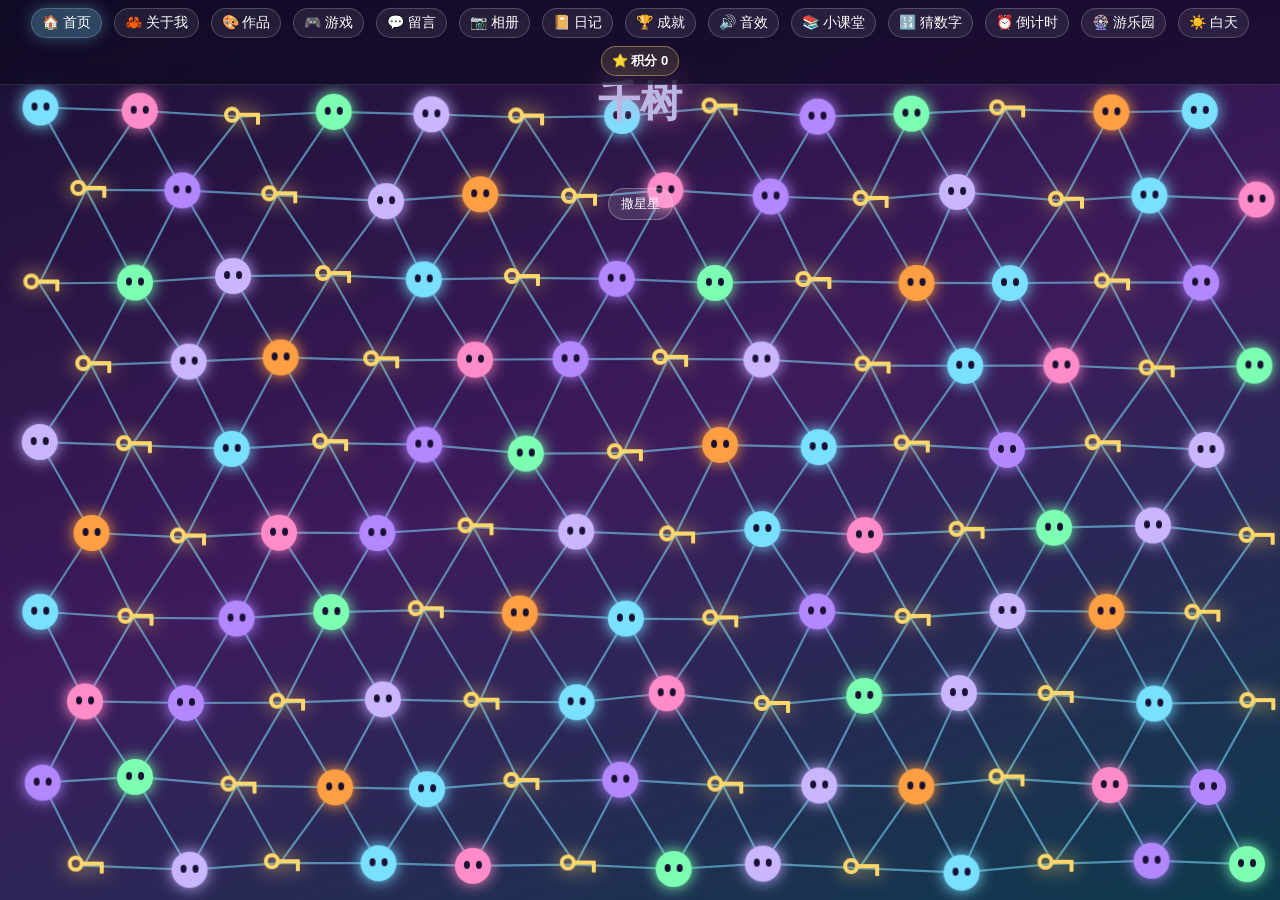
<file: 01-爸爸给千树的任务.html>
<!DOCTYPE html>
<html lang="zh-CN">
<head>
    <meta charset="UTF-8">
    <meta name="viewport" content="width=device-width, initial-scale=1.0">
    <title>千树</title>
    <link rel="stylesheet" href="新游戏样式.css">
    <link rel="stylesheet" href="房间趣味样式.css">
    <link rel="stylesheet" href="游乐园.css">
    <style>
        html, body {
            height: 100%;
            overflow: hidden;
        }
        body {
            font-family: sans-serif;
            margin: 0;
            background: linear-gradient(160deg, #1a1033 0%, #3d1b5c 50%, #0d3b4c 100%);
        }
        #pageFit {
            position: absolute;
            width: 1280px;
            height: 800px;
            transform-origin: top left;
            overflow: hidden;
        }
        .nav {
            position: absolute;
            top: 0;
            left: 0;
            right: 0;
            width: 100%;
            box-sizing: border-box;
            z-index: 6;
            min-height: 54px;
            display: flex;
            align-items: center;
            justify-content: center;
            flex-wrap: wrap;
            gap: 8px 12px;
            padding: 8px 10px;
            background: rgba(10, 6, 28, 0.55);
            border-bottom: 1px solid rgba(255, 255, 255, 0.12);
            backdrop-filter: blur(10px);
        }
        .nav button {
            border: 0;
            background: transparent;
            color: #f4edff;
            font-size: 14px;
            cursor: pointer;
            padding: 5px 10px;
            border-radius: 999px;
        }
        .nav button.on {
            background: rgba(122, 224, 255, 0.22);
            box-shadow: 0 0 16px rgba(122, 224, 255, 0.35);
        }
        #navScore {
            color: #ffe566;
            font-size: 13px;
            font-weight: bold;
            padding: 5px 10px;
        }
        .guess-room,
        .timer-room {
            display: none;
            position: relative;
            z-index: 1;
            padding-top: 92px;
            text-align: center;
        }
        #timerNum {
            font-size: 72px;
            color: #ffe566;
            margin: 12px 0;
            text-shadow: 0 0 18px rgba(255, 229, 102, 0.45);
        }
        .guess-max-btn.on {
            box-shadow: 0 0 0 3px #ffe566;
        }
        .guess-bar {
            display: flex;
            flex-wrap: wrap;
            justify-content: center;
            gap: 8px;
            margin: 0 0 12px;
        }
        #guessMax {
            width: 72px;
            padding: 8px 10px;
            border-radius: 12px;
            border: 1px solid rgba(255, 255, 255, 0.25);
            background: rgba(255, 255, 255, 0.12);
            color: #f4edff;
            text-align: center;
            font-size: 16px;
        }
        #guessInput {
            width: 120px;
            padding: 8px 10px;
            border-radius: 12px;
            border: 1px solid rgba(255, 255, 255, 0.25);
            background: rgba(255, 255, 255, 0.12);
            color: #f4edff;
            text-align: center;
            font-size: 20px;
        }
        body.theme-day {
            background: linear-gradient(160deg, #fff4d6 0%, #d6f0ff 55%, #ffe4f2 100%);
        }
        body.theme-day .nav {
            background: rgba(255, 250, 240, 0.75);
            border-bottom-color: rgba(80, 40, 80, 0.12);
        }
        body:not(.theme-day) #pageFit button,
        body:not(.theme-day) #pageFit input,
        body:not(.theme-day) #pageFit textarea,
        body:not(.theme-day) #pageFit p,
        body:not(.theme-day) #pageFit h2,
        body:not(.theme-day) #pageFit span,
        body:not(.theme-day) #pageFit strong,
        body:not(.theme-day) #pageFit .info,
        body:not(.theme-day) #pageFit .work,
        body:not(.theme-day) #pageFit .works-title,
        body:not(.theme-day) #pageFit .works-hi,
        body:not(.theme-day) #pageFit .hi,
        body:not(.theme-day) #pageFit .game-title,
        body:not(.theme-day) #pageFit .game-score,
        body:not(.theme-day) #pageFit .lesson-school,
        body:not(.theme-day) #pageFit .lesson-year,
        body:not(.theme-day) #pageFit .lesson-topic,
        body:not(.theme-day) #pageFit .lesson-side,
        body:not(.theme-day) #pageFit .nav button,
        body:not(.theme-day) #pageFit #navScore,
        body:not(.theme-day) #pageFit #timerNum,
        body:not(.theme-day) #pageFit #clockText,
        body:not(.theme-day) #pageFit #diaryBox,
        body:not(.theme-day) #pageFit #guessInput,
        body:not(.theme-day) #pageFit #chess-turn,
        body:not(.theme-day) #pageFit #chess-rule,
        body:not(.theme-day) #pageFit #chess-result {
            color: #ffffff;
        }
        body.theme-day #pageFit button,
        body.theme-day #pageFit input,
        body.theme-day #pageFit textarea,
        body.theme-day #pageFit p,
        body.theme-day #pageFit h2,
        body.theme-day #pageFit span,
        body.theme-day #pageFit strong,
        body.theme-day #pageFit .info,
        body.theme-day #pageFit .work,
        body.theme-day #pageFit .works-title,
        body.theme-day #pageFit .works-hi,
        body.theme-day #pageFit .hi,
        body.theme-day #pageFit .home-intro,
        body.theme-day #pageFit .game-title,
        body.theme-day #pageFit .game-score,
        body.theme-day #pageFit .lesson-school,
        body.theme-day #pageFit .lesson-year,
        body.theme-day #pageFit .lesson-topic,
        body.theme-day #pageFit .lesson-side,
        body.theme-day #pageFit .nav button,
        body.theme-day #pageFit #navScore,
        body.theme-day #pageFit #timerNum,
        body.theme-day #pageFit #clockText,
        body.theme-day #pageFit #diaryBox,
        body.theme-day #pageFit #guessInput,
        body.theme-day #pageFit #guessMax,
        body.theme-day #pageFit #chess-turn,
        body.theme-day #pageFit #chess-rule,
        body.theme-day #pageFit #chess-result,
        body.theme-day #pageFit .note-box input,
        body.theme-day #pageFit .sound-btn,
        body.theme-day #pageFit .back {
            color: #111111;
        }
        body.theme-day #pageFit input,
        body.theme-day #pageFit textarea {
            background: rgba(255, 255, 255, 0.75);
        }
        body.theme-day #pageFit .name {
            color: transparent;
        }
        body.theme-day #pageFit .photo {
            color: #111111;
        }
        body.theme-day #pageFit .match-room,
        body.theme-day #pageFit .match-room h2,
        body.theme-day #pageFit .memory-room,
        body.theme-day #pageFit .tap-room,
        body.theme-day #pageFit .snake-room,
        body.theme-day #pageFit .mole-room,
        body.theme-day #pageFit .rps-room,
        body.theme-day #pageFit .trust-room,
        body.theme-day #pageFit #matchTip,
        body.theme-day #pageFit #matchQuest,
        body.theme-day #pageFit #matchScore,
        body.theme-day #pageFit .dock-btn,
        body.theme-day #pageFit .look-word,
        body.theme-day #pageFit .look-tip {
            color: #111111;
        }
        body:not(.theme-day) #pageFit .match-room,
        body:not(.theme-day) #pageFit .match-room h2,
        body:not(.theme-day) #pageFit .memory-room,
        body:not(.theme-day) #pageFit .tap-room,
        body:not(.theme-day) #pageFit .snake-room,
        body:not(.theme-day) #pageFit .mole-room,
        body:not(.theme-day) #pageFit .rps-room,
        body:not(.theme-day) #pageFit .trust-room,
        body:not(.theme-day) #pageFit #matchTip,
        body:not(.theme-day) #pageFit #matchScore,
        body:not(.theme-day) #pageFit .dock-btn,
        body:not(.theme-day) #pageFit .look-word,
        body:not(.theme-day) #pageFit .look-tip {
            color: #ffffff;
        }
        .side {
            display: none;
            position: absolute;
            top: 54px;
            bottom: 0;
            width: 210px;
            z-index: 2;
        }
        body.play .side { display: none; }
        body.play .stage { display: none; }
        .side-left { left: 0; }
        .side-right { right: 0; }
        .game {
            height: 100%;
            border-radius: 0;
            border: 1px solid rgba(255, 255, 255, 0.22);
            background: rgba(8, 4, 24, 0.45);
            box-shadow: 0 0 28px rgba(122, 224, 255, 0.18);
            overflow: hidden;
            position: relative;
        }
        .game-title {
            text-align: center;
            color: #fff;
            font-size: 14px;
            font-weight: bold;
            padding: 10px 8px 0;
            text-shadow: 0 0 10px #7ae0ff;
        }
        .game-score {
            text-align: center;
            color: #7ae0ff;
            font-size: 12px;
            margin-top: 4px;
        }
        .arena {
            position: absolute;
            left: 8px;
            right: 8px;
            top: 52px;
            bottom: 8px;
        }
        .bubble {
            position: absolute;
            border-radius: 50%;
            cursor: pointer;
            box-shadow: 0 0 16px currentColor;
        }
        .star {
            position: absolute;
            width: 14px;
            height: 14px;
            background: #ffe566;
            clip-path: polygon(50% 0%, 61% 35%, 98% 35%, 68% 57%, 79% 91%, 50% 70%, 21% 91%, 32% 57%, 2% 35%, 39% 35%);
            filter: drop-shadow(0 0 8px #ffe566);
        }
        .paddle {
            position: absolute;
            bottom: 6px;
            width: 56px;
            height: 10px;
            border-radius: 8px;
            background: linear-gradient(90deg, #7ae0ff, #ff8cc8);
            box-shadow: 0 0 14px #7ae0ff;
        }
        .stage {
            position: relative;
            z-index: 3;
            padding-top: 24px;
            pointer-events: none;
        }
        .name {
            position: relative;
            z-index: 4;
            pointer-events: auto;
            font-size: 42px;
            font-weight: bold;
            text-align: center;
            margin-top: 50px;
            cursor: pointer;
            background: linear-gradient(90deg, #ff8cc8, #7ae0ff);
            -webkit-background-clip: text;
            background-clip: text;
            color: transparent;
            filter: drop-shadow(0 0 12px rgba(255, 140, 200, 0.7));
        }
        .name:hover {
            filter: drop-shadow(0 0 20px rgba(122, 224, 255, 0.9));
        }
        .hi {
            position: relative;
            z-index: 4;
            pointer-events: auto;
            text-align: center;
            color: #c9e9ff;
            min-height: 24px;
            margin: 8px 0 20px;
            opacity: 0;
            transition: opacity 0.3s;
        }
        .hi.show { opacity: 1; }
        .info {
            width: 320px;
            margin: 12px auto;
            padding: 12px 16px;
            background: rgba(255, 255, 255, 0.12);
            border: 1px solid rgba(255, 255, 255, 0.25);
            border-radius: 14px;
            text-align: center;
            color: #f4edff;
            box-shadow: 0 8px 24px rgba(0, 0, 0, 0.25);
            cursor: pointer;
            transition: transform 0.2s, background 0.2s, box-shadow 0.2s, border-color 0.2s;
            animation: popin 0.5s ease both;
        }
        .info:nth-child(3) { animation-delay: 0.05s; }
        .info:nth-child(4) { animation-delay: 0.10s; }
        .info:nth-child(5) { animation-delay: 0.15s; }
        .info:nth-child(6) { animation-delay: 0.20s; }
        .info:nth-child(7) { animation-delay: 0.25s; }
        .info:nth-child(8) { animation-delay: 0.30s; }
        .info:hover {
            transform: scale(1.05);
            background: rgba(255, 255, 255, 0.22);
        }
        .info.on {
            transform: scale(1.06);
            border-color: #7ae0ff;
            background: rgba(122, 224, 255, 0.22);
            box-shadow: 0 0 24px rgba(122, 224, 255, 0.45);
        }
        .about-card {
            display: block;
            width: 320px;
            margin: 12px auto;
            padding: 12px 16px;
            background: rgba(255, 255, 255, 0.12);
            border: 1px solid rgba(255, 255, 255, 0.25);
            border-radius: 14px;
            text-align: center;
            color: inherit;
            font: inherit;
            cursor: pointer;
            position: relative;
            z-index: 1;
            transition: transform 0.55s ease;
            animation: popin 0.5s ease both;
        }
        .about-card:nth-of-type(1) { animation-delay: 0.05s; }
        .about-card:nth-of-type(2) { animation-delay: 0.10s; }
        .about-card:nth-of-type(3) { animation-delay: 0.15s; }
        .about-card:nth-of-type(4) { animation-delay: 0.20s; }
        .about-card:nth-of-type(5) { animation-delay: 0.25s; }
        .about-card:nth-of-type(6) { animation-delay: 0.30s; }
        .about-card.on {
            transform: scale(1.55);
            z-index: 4;
        }
        .about-side {
            position: absolute;
            top: 54px;
            bottom: 0;
            width: 236px;
            z-index: 3;
            display: flex;
            flex-direction: column;
            align-items: center;
            justify-content: center;
            gap: 10px;
            text-align: center;
            opacity: 0;
            pointer-events: none;
            transition: transform 0.8s ease, opacity 0.8s ease;
        }
        .about-side-left { left: 0; transform: translateX(-28px); }
        .about-side-right { right: 0; transform: translateX(28px); transition-delay: 0.12s; }
        body.page-about.show-about-look .about-side {
            opacity: 1;
            pointer-events: auto;
            transform: translateX(0);
        }
        body.page-about.show-about-look .about-room {
            padding-left: 236px;
            padding-right: 236px;
        }
        .look-pic {
            width: 150px;
            height: 150px;
            border-radius: 24px;
            display: flex;
            align-items: center;
            justify-content: center;
            font-size: 56px;
            background:
                radial-gradient(circle at 30% 24%, rgba(255, 255, 255, 0.22), transparent 42%),
                linear-gradient(160deg, rgba(80, 50, 120, 0.55), rgba(20, 30, 70, 0.4));
            border: 1px solid rgba(255, 255, 255, 0.28);
            box-shadow: inset 0 0 24px rgba(255, 255, 255, 0.08);
        }
        .look-word {
            font-size: 17px;
            font-weight: bold;
            color: #ffffff;
            text-shadow: 0 1px 4px rgba(0, 0, 0, 0.65);
        }
        .look-tip {
            box-sizing: border-box;
            width: 222px;
            margin: 0;
            padding: 10px 12px;
            font-size: 13px;
            line-height: 1.65;
            font-weight: 500;
            color: #fffef6;
            background: rgba(255, 236, 255, 0.18);
            border: 1px solid rgba(255, 255, 255, 0.28);
            border-radius: 12px;
            text-shadow: 0 1px 3px rgba(40, 20, 70, 0.45);
            text-align: left;
        }
        body.theme-day #pageFit .look-tip {
            color: #111111;
            background: rgba(255, 255, 255, 0.92);
        }
        .look-pic,
        .look-word,
        .look-tip {
            animation: lookSoft 0.75s ease both;
        }
        .look-word { animation-delay: 0.16s; }
        .look-tip { animation-delay: 0.3s; }
        @keyframes lookSoft {
            from { opacity: 0; transform: translateY(10px); }
            to { opacity: 1; transform: translateY(0); }
        }
        .look-crab {
            position: relative;
            width: 124px;
            height: 96px;
            filter: drop-shadow(0 6px 10px rgba(80, 20, 30, 0.35));
        }
        .look-crab .leg {
            position: absolute;
            height: 4px;
            border-radius: 4px;
            background: #d96a52;
        }
        .look-crab .leg.a { left: 16px; top: 54px; width: 22px; transform: rotate(-18deg); }
        .look-crab .leg.b { left: 18px; top: 64px; width: 20px; transform: rotate(8deg); }
        .look-crab .leg.c { right: 16px; top: 54px; width: 22px; transform: rotate(18deg); }
        .look-crab .leg.d { right: 18px; top: 64px; width: 20px; transform: rotate(-8deg); }
        .look-crab .shell {
            position: absolute;
            left: 24px;
            top: 28px;
            width: 76px;
            height: 46px;
            border-radius: 40px 40px 26px 26px;
            background: linear-gradient(180deg, #ff9a78 0%, #e85a48 70%, #c9443a 100%);
            box-shadow: inset 0 6px 10px rgba(255, 255, 255, 0.28);
        }
        .look-crab .eye {
            position: absolute;
            top: 10px;
            width: 8px;
            height: 22px;
            border-radius: 8px;
            background: linear-gradient(#f4e27a, #e8c84a);
        }
        .look-crab .eye::after {
            content: "";
            position: absolute;
            left: 1px;
            top: 0;
            width: 6px;
            height: 6px;
            border-radius: 50%;
            background: #1a1033;
        }
        .look-crab .eye.a { left: 46px; }
        .look-crab .eye.b { left: 70px; }
        .look-crab .claw {
            position: absolute;
            top: 32px;
            width: 26px;
            height: 20px;
            border-radius: 14px 5px 16px 8px;
            background: linear-gradient(140deg, #ffb08a, #e86a52);
        }
        .look-crab .claw.a { left: 2px; }
        .look-crab .claw.b { right: 2px; transform: scaleX(-1); }
        .look-stars {
            position: relative;
            width: 130px;
            height: 130px;
        }
        .look-stars .line {
            position: absolute;
            height: 1px;
            background: linear-gradient(90deg, transparent, rgba(255, 229, 102, 0.85), transparent);
            box-shadow: 0 0 6px rgba(255, 229, 102, 0.45);
        }
        .look-stars .line.a { left: 24px; top: 48px; width: 38px; transform: rotate(-28deg); }
        .look-stars .line.b { left: 54px; top: 32px; width: 36px; transform: rotate(18deg); }
        .look-stars .line.c { left: 58px; top: 52px; width: 32px; transform: rotate(62deg); }
        .look-stars .line.d { left: 68px; top: 82px; width: 30px; transform: rotate(38deg); }
        .look-stars i {
            position: absolute;
            width: 7px;
            height: 7px;
            border-radius: 50%;
            background: #fff6b0;
            box-shadow: 0 0 10px #ffe566, 0 0 18px rgba(255, 229, 102, 0.6);
        }
        .look-stars i:nth-of-type(1) { left: 18px; top: 42px; }
        .look-stars i:nth-of-type(2) { left: 50px; top: 24px; }
        .look-stars i:nth-of-type(3) { left: 80px; top: 36px; }
        .look-stars i:nth-of-type(4) { left: 58px; top: 68px; }
        .look-stars i:nth-of-type(5) { left: 90px; top: 88px; }
        @keyframes popin {
            from { opacity: 0; transform: translateY(16px); }
            to { opacity: 1; transform: translateY(0); }
        }
        .works {
            display: none;
            position: relative;
            z-index: 1;
            padding-top: 92px;
            text-align: center;
        }
        body.page-works .works { display: block; }
        body.page-works .stage { display: none; }
        .about-room,
        .notes-room {
            display: none;
            position: relative;
            z-index: 1;
            padding-top: 92px;
            text-align: center;
        }
        body.page-about .about-room { display: block; overflow: visible; }
        body.page-about .stage { display: none; }
        body.page-notes .notes-room { display: block; }
        body.page-notes .stage { display: none; }
        .album-room,
        .diary-room,
        .achieve-room,
        .sound-room,
        .lesson-room {
            display: none;
            position: relative;
            z-index: 1;
            padding-top: 92px;
            text-align: center;
        }
        body.page-album .album-room,
        body.page-diary .diary-room,
        body.page-achieve .achieve-room,
        body.page-sound .sound-room { display: block; }
        body.page-lesson .lesson-room { display: flex; }
        body.page-guess .guess-room,
        body.page-timer .timer-room { display: block; }
        body.page-album .stage,
        body.page-diary .stage,
        body.page-achieve .stage,
        body.page-sound .stage,
        body.page-lesson .stage,
        body.page-guess .stage,
        body.page-timer .stage { display: none; }
        .photos {
            display: flex;
            flex-wrap: wrap;
            justify-content: center;
            gap: 12px;
            padding: 8px 16px 24px;
        }
        .photo {
            width: 140px;
            height: 100px;
            border-radius: 14px;
            display: flex;
            align-items: center;
            justify-content: center;
            color: #1a1033;
            font-weight: bold;
            cursor: pointer;
            border: 2px solid rgba(255, 255, 255, 0.3);
        }
        .photo.on {
            box-shadow: 0 0 20px rgba(122, 224, 255, 0.55);
            transform: scale(1.06);
        }
        .photo-real {
            position: relative;
            overflow: hidden;
            padding: 0;
            background: #1a1033;
        }
        .photo-real img {
            width: 100%;
            height: 100%;
            object-fit: cover;
            display: block;
        }
        .photo-name {
            position: absolute;
            left: 0;
            right: 0;
            bottom: 0;
            font-size: 12px;
            color: #fff;
            background: rgba(10, 6, 28, 0.62);
            padding: 4px 6px;
        }
        .photo-del {
            position: absolute;
            top: 4px;
            right: 4px;
            border: 0;
            border-radius: 8px;
            background: rgba(255, 255, 255, 0.86);
            cursor: pointer;
            font-size: 12px;
        }
        .album-bar {
            text-align: center;
            margin: 0 0 16px;
        }
        .album-empty {
            color: #ffe566;
        }
        .home-intro {
            position: relative;
            z-index: 4;
            text-align: center;
            margin: 0 24px 8px;
            color: #c9e9ff;
        }
        .badge-list {
            display: flex;
            flex-wrap: wrap;
            justify-content: center;
            gap: 12px;
            padding: 8px 16px 20px;
        }
        .badge {
            width: 220px;
            padding: 14px 12px;
            border-radius: 16px;
            border: 1px solid rgba(255, 255, 255, 0.2);
            background: rgba(8, 4, 24, 0.45);
            color: #c9b6ff;
            cursor: pointer;
            text-align: center;
            opacity: 0.42;
            font: inherit;
        }
        .badge.on {
            opacity: 1;
            color: #fffef6;
            border-color: #ffe566;
            background: rgba(255, 229, 102, 0.14);
            box-shadow: 0 0 18px rgba(255, 229, 102, 0.35);
        }
        .badge-mark {
            display: block;
            font-size: 32px;
        }
        .badge strong {
            display: block;
            margin: 6px 0 4px;
        }
        .badge span {
            display: block;
            font-size: 12px;
            line-height: 1.5;
        }
        .badge-toast {
            position: absolute;
            left: 50%;
            bottom: 64px;
            transform: translateX(-50%);
            z-index: 20;
            padding: 10px 18px;
            border-radius: 999px;
            background: rgba(20, 10, 40, 0.92);
            border: 1px solid #ffe566;
            color: #ffe566;
            font-weight: bold;
        }
        #diaryBox {
            width: 320px;
            height: 160px;
            display: block;
            margin: 0 auto 12px;
            padding: 12px;
            border-radius: 14px;
            border: 1px solid rgba(255, 255, 255, 0.25);
            background: rgba(255, 255, 255, 0.12);
            color: #f4edff;
            resize: none;
        }
        #diarySave,
        .sound-btn {
            border: 0;
            background: rgba(122, 224, 255, 0.22);
            color: #f4edff;
            padding: 8px 16px;
            border-radius: 999px;
            cursor: pointer;
            margin: 6px;
        }
        .note-box {
            width: 320px;
            margin: 0 auto 16px;
            display: flex;
            flex-direction: column;
            gap: 8px;
        }
        .note-box input {
            border: 1px solid rgba(255, 255, 255, 0.25);
            background: rgba(255, 255, 255, 0.12);
            color: #f4edff;
            padding: 10px 12px;
            border-radius: 12px;
        }
        .note-box input::placeholder { color: #c9b6ff; }
        #noteSend {
            border: 0;
            background: rgba(122, 224, 255, 0.22);
            color: #f4edff;
            padding: 8px 16px;
            border-radius: 999px;
            cursor: pointer;
        }
        .lesson-room {
            padding-top: 76px;
            text-align: center;
            min-height: 0;
            box-sizing: border-box;
        }
        .lesson-side {
            width: 150px;
            flex-shrink: 0;
            padding: 16px 12px 20px;
            background: rgba(10, 6, 28, 0.45);
            border-right: 1px solid rgba(255, 255, 255, 0.12);
            box-sizing: border-box;
            text-align: center;
        }
        .lesson-side p {
            margin: 0 0 10px;
            color: #c9e9ff;
            text-align: center;
            font-weight: bold;
        }
        .lesson-school,
        .lesson-year {
            display: block;
            width: 100%;
            margin: 0 0 8px;
            border: 1px solid rgba(255, 255, 255, 0.25);
            background: rgba(255, 255, 255, 0.12);
            color: #f4edff;
            padding: 8px 10px;
            border-radius: 12px;
            cursor: pointer;
        }
        .lesson-school.on,
        .lesson-year.on {
            background: rgba(122, 224, 255, 0.22);
            box-shadow: 0 0 16px rgba(122, 224, 255, 0.35);
        }
        .lesson-main {
            flex: 1;
            min-width: 0;
            padding: 12px 24px 24px;
            text-align: center;
        }
        #lessonYears {
            display: flex;
            flex-wrap: wrap;
            justify-content: center;
            gap: 8px;
            margin: 0 auto 16px;
        }
        #lessonYears .lesson-year,
        #lessonLevels .lesson-level,
        #lessonTopics .lesson-topic {
            width: auto;
            margin: 0;
        }
        #lessonLevels,
        #lessonTopics {
            display: flex;
            flex-wrap: wrap;
            justify-content: center;
            gap: 8px;
            margin: 0 auto 16px;
        }
        .lesson-topic {
            display: block;
            border: 1px solid rgba(255, 255, 255, 0.25);
            background: rgba(255, 255, 255, 0.12);
            color: #f4edff;
            padding: 8px 10px;
            border-radius: 12px;
            cursor: pointer;
        }
        .lesson-topic.on {
            background: rgba(255, 140, 200, 0.28);
            box-shadow: 0 0 16px rgba(255, 140, 200, 0.35);
        }
        .lesson-level {
            display: block;
            border: 1px solid rgba(255, 255, 255, 0.25);
            background: rgba(255, 255, 255, 0.12);
            color: #f4edff;
            padding: 8px 14px;
            border-radius: 12px;
            cursor: pointer;
        }
        .lesson-level.on[data-level="简单"] {
            background: rgba(120, 220, 160, 0.35);
            box-shadow: 0 0 16px rgba(120, 220, 160, 0.4);
        }
        .lesson-level.on[data-level="普通"] {
            background: rgba(122, 224, 255, 0.28);
            box-shadow: 0 0 16px rgba(122, 224, 255, 0.4);
        }
        .lesson-level.on[data-level="困难"] {
            background: rgba(255, 186, 92, 0.35);
            box-shadow: 0 0 16px rgba(255, 186, 92, 0.4);
        }
        .lesson-level.on[data-level="超难"] {
            background: rgba(255, 110, 130, 0.38);
            box-shadow: 0 0 16px rgba(255, 110, 130, 0.45);
        }
        .works-title {
            text-align: center;
            color: #f4edff;
            font-size: 22px;
            margin-bottom: 8px;
            text-shadow: 0 0 12px rgba(122, 224, 255, 0.45);
        }
        .works-hi {
            text-align: center;
            color: #c9e9ff;
            margin-bottom: 18px;
        }
        .work {
            width: 320px;
            margin: 12px auto;
            padding: 16px;
            background: rgba(255, 255, 255, 0.12);
            border: 1px solid rgba(255, 255, 255, 0.25);
            border-radius: 14px;
            text-align: center;
            color: #f4edff;
            cursor: pointer;
            transition: transform 0.2s, background 0.2s, box-shadow 0.2s;
        }
        .work:hover {
            transform: scale(1.05);
            background: rgba(255, 255, 255, 0.22);
        }
        .work.soon {
            cursor: default;
            opacity: 0.7;
        }
        .work.soon:hover { transform: none; }
        .studio {
            display: none;
            position: relative;
            z-index: 1;
            padding: 80px 16px 24px;
            text-align: center;
            color: #f4edff;
        }
        body.in-studio .works,
        body.in-studio .stage { display: none; }
        body.lottery .studio-lottery,
        body.slider .studio-slider,
        body.page-clock .studio-clock,
        body.page-draw .studio-draw,
        body.page-color .studio-color { display: block; }
        .studio h1, .studio h2, .studio h3 {
            margin: 14px 0;
            font-weight: normal;
        }
        .studio strong {
            display: block;
            font-size: 22px;
            margin-bottom: 16px;
            text-shadow: 0 0 12px rgba(122, 224, 255, 0.45);
        }
        .studio button,
        .back {
            border: 0;
            background: rgba(122, 224, 255, 0.22);
            color: #f4edff;
            padding: 8px 16px;
            border-radius: 999px;
            cursor: pointer;
            margin: 8px 6px;
        }
        .slide-box {
            width: 320px;
            height: 200px;
            margin: 18px auto;
            border-radius: 18px;
            display: flex;
            align-items: center;
            justify-content: center;
            font-size: 28px;
            font-weight: bold;
            box-shadow: 0 0 28px rgba(122, 224, 255, 0.25);
        }
        .clock-face {
            width: 200px;
            height: 200px;
            margin: 16px auto;
            border-radius: 50%;
            border: 4px solid #7ae0ff;
            position: relative;
            background: rgba(8, 4, 24, 0.45);
            box-shadow: 0 0 24px rgba(122, 224, 255, 0.35);
        }
        .hand {
            position: absolute;
            left: 50%;
            bottom: 50%;
            transform-origin: bottom center;
            background: #f4edff;
            border-radius: 4px;
        }
        .hand.hour { width: 6px; height: 52px; margin-left: -3px; }
        .hand.min { width: 4px; height: 72px; margin-left: -2px; }
        .hand.sec { width: 2px; height: 82px; margin-left: -1px; background: #ff8cc8; }
        .clock-dot {
            position: absolute;
            left: 50%;
            top: 50%;
            width: 10px;
            height: 10px;
            margin: -5px 0 0 -5px;
            border-radius: 50%;
            background: #7ae0ff;
        }
        #clockText { margin-top: 10px; color: #7ae0ff; }
        #drawPad {
            display: block;
            margin: 12px auto 0;
            background: #fff8ff;
            border-radius: 12px;
            cursor: crosshair;
            box-shadow: 0 0 20px rgba(255, 140, 200, 0.25);
        }
        .pens {
            display: flex;
            flex-wrap: wrap;
            justify-content: center;
            align-items: center;
            gap: 8px;
            width: 360px;
            margin: 12px auto;
        }
        .studio .pen {
            width: 28px;
            height: 28px;
            border-radius: 50%;
            border: 2px solid rgba(255, 255, 255, 0.35);
            cursor: pointer;
            padding: 0;
            margin: 0;
            box-shadow: none;
        }
        .studio .pen.on {
            box-shadow: 0 0 0 3px #7ae0ff;
        }
        .sizes {
            display: flex;
            justify-content: center;
            align-items: center;
            gap: 12px;
            margin: 0 0 12px;
        }
        .studio .size {
            width: 36px;
            height: 36px;
            padding: 0;
            margin: 0;
            border-radius: 50%;
            border: 2px solid rgba(255, 255, 255, 0.35);
            background: rgba(8, 4, 24, 0.35);
            display: flex;
            align-items: center;
            justify-content: center;
            box-shadow: none;
        }
        .studio .size.on {
            box-shadow: 0 0 0 3px #7ae0ff;
        }
        .studio .size i {
            display: block;
            border-radius: 50%;
            background: #f4edff;
        }
        .color-show {
            width: 220px;
            height: 120px;
            margin: 14px auto;
            border-radius: 16px;
            border: 1px solid rgba(255, 255, 255, 0.3);
        }
        #colorHex { font-size: 22px; letter-spacing: 1px; }
        .chess-room,
        .match-room,
        .memory-room,
        .tap-room,
        .snake-room,
        .mole-room,
        .rps-room,
        .trust-room,
        .bubble-room,
        .star-room {
            display: none;
            position: relative;
            z-index: 1;
            padding: 110px 32px 88px;
            text-align: center;
            color: #f4edff;
            overflow: hidden;
        }
        body.play.now-chess .chess-room,
        body.play.now-match .match-room,
        body.play.now-memory .memory-room,
        body.play.now-tap .tap-room,
        body.play.now-snake .snake-room,
        body.play.now-mole .mole-room,
        body.play.now-rps .rps-room,
        body.play.now-trust .trust-room,
        body.play.now-bubble .bubble-room,
        body.play.now-star .star-room {
            display: flex;
            flex-direction: column;
            align-items: center;
            justify-content: center;
        }
        .match-room h2,
        .chess-room h2,
        .memory-room h2,
        .tap-room h2,
        .snake-room h2,
        .mole-room h2,
        .bubble-room h2,
        .star-room h2,
        .rps-room h2,
        .trust-room h2 {
            margin: 0 0 12px;
            font-size: 24px;
            text-shadow: 0 0 12px rgba(122, 224, 255, 0.45);
        }
        .match-room h2 {
            text-shadow: 0 0 12px rgba(255, 140, 200, 0.45);
        }
        #matchQuest {
            margin: 4px 0;
            color: #ffe566;
            font-weight: bold;
        }
        #matchBoard {
            position: relative;
            width: 360px;
            height: 360px;
            margin: 6px auto;
            flex: 0 0 auto;
            user-select: none;
            touch-action: none;
        }
        .match-cell {
            position: absolute;
            box-sizing: border-box;
            border: 1px solid rgba(255, 255, 255, 0.25);
            background: rgba(8, 4, 24, 0.45);
            border-radius: 10px;
            cursor: pointer;
            font-size: 22px;
            padding: 0;
            transition: left 0.24s ease, top 0.24s ease, opacity 0.18s ease, transform 0.18s ease;
        }
        .match-cell.on {
            box-shadow: 0 0 0 3px #ffe566;
            background: rgba(255, 229, 102, 0.2);
        }
        .match-cell.out {
            opacity: 0;
            transform: scale(0.3);
        }
        .game-dock {
            display: none;
            position: absolute;
            left: 0;
            right: 0;
            bottom: 0;
            z-index: 8;
            justify-content: center;
            flex-wrap: nowrap;
            gap: 4px;
            padding: 6px 8px;
            background: rgba(10, 6, 28, 0.82);
            border-top: 1px solid rgba(255, 255, 255, 0.12);
        }
        body.play .game-dock { display: flex; }
        .dock-btn {
            border: 1px solid rgba(255, 255, 255, 0.25);
            background: rgba(255, 255, 255, 0.12);
            color: #f4edff;
            padding: 6px 9px;
            border-radius: 999px;
            cursor: pointer;
            font-size: 12px;
            flex: 0 0 auto;
            white-space: nowrap;
        }
        .dock-btn.on {
            background: rgba(255, 140, 200, 0.28);
            box-shadow: 0 0 16px rgba(255, 140, 200, 0.35);
        }
        .trust-top {
            margin: 0 0 4px;
            font-size: 15px;
        }
        .trust-scores {
            display: flex;
            align-items: center;
            justify-content: center;
            gap: 12px;
            margin: 4px 0 8px;
        }
        .trust-box {
            width: 52px;
            height: 52px;
            border-radius: 10px;
            border: 2px solid rgba(255, 255, 255, 0.45);
            background: rgba(255, 255, 255, 0.12);
            display: flex;
            align-items: center;
            justify-content: center;
            font-size: 24px;
            font-weight: bold;
        }
        .trust-dash { opacity: 0.55; }
        .trust-stage {
            display: flex;
            align-items: flex-end;
            justify-content: center;
            gap: 20px;
            margin-top: 8px;
        }
        .trust-peep {
            width: 84px;
            height: 112px;
            position: relative;
        }
        .trust-hat {
            width: 34px;
            height: 18px;
            margin: 0 auto 2px;
            background: #e44545;
            border-radius: 6px 6px 2px 2px;
            box-shadow: 0 0 10px rgba(228, 69, 69, 0.55);
        }
        .trust-peep.them .trust-hat {
            background: #3b7ee2;
            box-shadow: 0 0 10px rgba(59, 126, 226, 0.55);
        }
        .trust-body {
            width: 70px;
            height: 70px;
            margin: 0 auto;
            border-radius: 50%;
            background: #f7f3ff;
            position: relative;
            box-shadow: 0 0 16px rgba(255, 255, 255, 0.2);
        }
        .trust-eye {
            position: absolute;
            top: 24px;
            width: 8px;
            height: 10px;
            border-radius: 50%;
            background: #222;
        }
        .trust-eye.l { left: 18px; }
        .trust-eye.r { right: 18px; }
        .trust-peep.is-smirk .trust-eye {
            height: 4px;
            top: 28px;
            border-radius: 2px;
        }
        .trust-mouth {
            position: absolute;
            left: 24px;
            top: 44px;
            width: 22px;
            height: 10px;
            border: 2px solid #222;
            border-top: 0;
            border-radius: 0 0 12px 12px;
        }
        .trust-peep.is-smirk .trust-mouth {
            left: 28px;
            width: 16px;
            height: 8px;
            border-radius: 0 0 10px 2px;
        }
        .trust-peep.is-sad .trust-mouth {
            top: 48px;
            transform: rotate(180deg);
        }
        .trust-peep.is-mad .trust-mouth {
            top: 46px;
            width: 18px;
            height: 2px;
            border: 0;
            background: #222;
            border-radius: 2px;
        }
        .trust-machine {
            width: 210px;
            height: 210px;
            border-radius: 18px;
            background: #2a2a32;
            box-shadow: inset 0 0 0 3px rgba(255, 255, 255, 0.12);
            display: grid;
            grid-template-columns: 1fr 1fr;
            grid-template-rows: 1fr 1fr;
            gap: 4px;
            padding: 18px;
            box-sizing: border-box;
        }
        .trust-pay {
            border-radius: 10px;
            background: rgba(255, 255, 255, 0.08);
            color: #ffe566;
            font-size: 15px;
            font-weight: bold;
            display: flex;
            align-items: center;
            justify-content: center;
            text-align: center;
            line-height: 1.2;
        }
        .trust-pay.on {
            background: rgba(255, 229, 102, 0.28);
            box-shadow: 0 0 0 2px #ffe566;
        }
        .trust-ground {
            width: 640px;
            height: 3px;
            margin: 6px auto 0;
            background: rgba(255, 255, 255, 0.28);
        }
        .trust-btns {
            display: flex;
            justify-content: center;
            gap: 28px;
            margin-top: 14px;
        }
        .trust-btn {
            min-width: 168px;
            padding: 12px 18px;
            border-radius: 16px;
            border: 3px solid #f4edff;
            background: transparent;
            color: #f4edff;
            font-size: 22px;
            letter-spacing: 2px;
            cursor: pointer;
        }
        .trust-btn:disabled {
            opacity: 0.4;
            cursor: default;
        }
        #trustCheat { border-color: #ff8cc8; }
        #trustCoop { border-color: #7cffb2; }
        .chess-bar {
            display: flex;
            flex-wrap: wrap;
            justify-content: center;
            gap: 4px;
            margin: 4px 0;
        }
        .chess-bar[hidden] {
            display: none;
        }
        .chess-line {
            margin: 0 0 4px;
            font-size: 14px;
            color: #c9e9ff;
        }
        .chess-size-btn,
        .chess-mode-btn,
        .chess-level-btn,
        #chess-restart,
        #chess-overlay-restart,
        #match-overlay-restart {
            border: 1px solid rgba(255, 255, 255, 0.25);
            background: rgba(255, 255, 255, 0.12);
            color: #f4edff;
            padding: 5px 10px;
            border-radius: 999px;
            cursor: pointer;
        }
        .chess-size-btn.on,
        .chess-mode-btn.on,
        .chess-level-btn.on {
            background: rgba(122, 224, 255, 0.22);
            box-shadow: 0 0 16px rgba(122, 224, 255, 0.35);
        }
        #chess-turn, #chess-rule, #chess-result {
            margin: 2px 0;
            color: #c9e9ff;
        }
        #chess-board {
            display: grid;
            gap: 3px;
            width: 440px;
            height: 440px;
            margin: 4px auto;
            flex: 0 0 auto;
        }
        .chess-cell {
            aspect-ratio: auto;
            border: 1px solid rgba(122, 224, 255, 0.35);
            background: rgba(8, 4, 24, 0.45);
            border-radius: 6px;
            cursor: pointer;
            color: #f4edff;
            padding: 0;
            display: flex;
            align-items: center;
            justify-content: center;
            line-height: 1;
            overflow: visible;
            font-weight: bold;
        }
        .chess-cell.is-tree { color: #7cffb2; text-shadow: 0 0 8px #7cffb2; }
        .chess-cell.is-flower { color: #ff8cc8; text-shadow: 0 0 8px #ff8cc8; }
        #chess-overlay,
        #match-overlay {
            position: absolute;
            inset: 0;
            z-index: 10;
            display: none;
            align-items: center;
            justify-content: center;
            background: rgba(10, 6, 28, 0.45);
        }
        #chess-overlay.is-open,
        #match-overlay.is-open { display: flex; }
        #chess-overlay[hidden],
        #match-overlay[hidden] { display: none !important; }
        .chess-card {
            min-width: 220px;
            padding: 28px 36px;
            text-align: center;
            background: rgba(20, 10, 40, 0.85);
            border: 1px solid rgba(122, 224, 255, 0.35);
            border-radius: 18px;
            color: #f4edff;
        }
        #chess-overlay.is-win #chess-overlay-title,
        #match-overlay.is-win #match-overlay-title { color: #7cffb2; }
        #chess-overlay.is-draw #chess-overlay-title,
        #match-overlay.is-draw #match-overlay-title { color: #ffe566; }
        .stage,
        .works,
        .about-room,
        .notes-room,
        .album-room,
        .diary-room,
        .achieve-room,
        .sound-room,
        .lesson-room,
        .guess-room,
        .timer-room,
        .studio {
            box-sizing: border-box;
            height: 100%;
            overflow-y: auto;
        }
        .play-arena {
            position: relative;
            left: auto;
            right: auto;
            top: auto;
            bottom: auto;
            width: 600px;
            height: 420px;
            margin: 12px auto;
            flex: 0 0 auto;
            border: 1px solid rgba(255, 255, 255, 0.2);
            border-radius: 16px;
            background: rgba(8, 4, 24, 0.45);
            overflow: hidden;
        }
        body.play .chess-room,
        body.play .match-room,
        body.play .memory-room,
        body.play .tap-room,
        body.play .snake-room,
        body.play .mole-room,
        body.play .rps-room,
        body.play .trust-room,
        body.play .bubble-room,
        body.play .star-room {
            box-sizing: border-box;
            height: 100%;
            overflow: hidden;
            padding: 110px 32px 88px;
        }
        body.play .chess-room {
            padding-bottom: 150px;
        }
        body.play .snake-room {
            padding-bottom: 96px;
        }
        #memoryBoard {
            display: grid;
            grid-template-columns: repeat(4, 1fr);
            gap: 8px;
            width: 380px;
            height: 380px;
            margin: 12px auto;
            flex: 0 0 auto;
        }
        .memory-card {
            border: 1px solid rgba(255, 255, 255, 0.28);
            background: rgba(8, 4, 24, 0.5);
            border-radius: 10px;
            color: #f4edff;
            font-size: 28px;
            cursor: pointer;
        }
        .memory-card.open,
        .memory-card.done {
            background: rgba(255, 140, 200, 0.22);
        }
        #tapArena {
            position: relative;
            width: 360px;
            height: 280px;
            margin: 8px auto;
            flex: 0 0 auto;
            border: 1px solid rgba(255, 255, 255, 0.2);
            border-radius: 16px;
            background: rgba(8, 4, 24, 0.35);
        }
        #tapDot {
            position: absolute;
            width: 56px;
            height: 56px;
            border: 0;
            border-radius: 50%;
            background: #ff8cc8;
            color: #1a1033;
            font-size: 22px;
            cursor: pointer;
            box-shadow: 0 0 18px rgba(255, 140, 200, 0.55);
        }
        #snakeBoard {
            display: grid;
            grid-template-columns: repeat(16, 1fr);
            width: min(448px, 100%);
            height: auto;
            aspect-ratio: 16 / 12;
            max-height: 336px;
            margin: 8px auto;
            flex: 1 1 auto;
            border: 1px solid rgba(255, 255, 255, 0.2);
            border-radius: 14px;
            overflow: hidden;
            background: rgba(8, 4, 24, 0.4);
        }
        .snake-cell {
            display: flex;
            align-items: center;
            justify-content: center;
            font-size: 16px;
            background: rgba(80, 40, 90, 0.18);
        }
        .snake-cell.body {
            background: #5bd48a;
            box-shadow: inset 0 0 0 1px rgba(20, 60, 40, 0.25);
        }
        .snake-cell.head {
            background: #7cffb2;
        }
        .snake-cell.food {
            background: rgba(255, 229, 102, 0.2);
        }
        .snake-pad {
            display: grid;
            grid-template-columns: repeat(3, 56px);
            gap: 6px;
            margin: 8px auto 4px;
            justify-content: center;
            flex: 0 0 auto;
        }
        .snake-pad button {
            width: 56px;
            height: 40px;
            border-radius: 10px;
            border: 1px solid rgba(255, 255, 255, 0.28);
            background: rgba(255, 255, 255, 0.12);
            color: inherit;
            cursor: pointer;
        }
        .snake-pad .blank {
            visibility: hidden;
        }
        #moleYard {
            display: grid;
            grid-template-columns: repeat(3, 1fr);
            gap: 12px;
            width: 360px;
            margin: 10px auto;
            flex: 0 0 auto;
        }
        .mole-hole {
            height: 92px;
            border: 0;
            border-radius: 50% 50% 18px 18px;
            background: #4a2a18;
            box-shadow: inset 0 -14px 0 #2a160c;
            cursor: pointer;
            position: relative;
            overflow: hidden;
        }
        .mole-face {
            position: absolute;
            left: 50%;
            bottom: 10px;
            width: 52px;
            height: 52px;
            margin-left: -26px;
            border-radius: 50%;
            background: #c9b6ff;
            display: flex;
            align-items: center;
            justify-content: center;
            font-size: 28px;
            transform: translateY(70px);
            transition: transform 0.16s ease;
        }
        .mole-hole.up .mole-face {
            transform: translateY(0);
        }
        .rps-pick {
            font-size: 28px;
            padding: 10px 18px;
        }
        .rps-scoreline {
            display: flex;
            align-items: center;
            justify-content: center;
            gap: 28px;
            margin: 6px 0;
            font-size: 16px;
        }
        .rps-scoreline b {
            color: #ffe566;
            font-size: 22px;
        }
        .rps-arena {
            width: 520px;
            height: 180px;
            margin: 8px auto;
            border-radius: 20px;
            border: 1px solid rgba(255, 255, 255, 0.2);
            background: rgba(8, 4, 24, 0.45);
            display: flex;
            align-items: center;
            justify-content: space-around;
            position: relative;
            overflow: hidden;
        }
        .rps-arena.is-win { box-shadow: 0 0 28px rgba(124, 255, 178, 0.55); }
        .rps-arena.is-lose { box-shadow: 0 0 28px rgba(255, 80, 120, 0.45); }
        .rps-arena.is-draw { box-shadow: 0 0 22px rgba(255, 229, 102, 0.4); }
        .rps-hand {
            width: 96px;
            height: 96px;
            border-radius: 50%;
            background: rgba(255, 140, 200, 0.2);
            display: flex;
            align-items: center;
            justify-content: center;
            font-size: 48px;
            box-shadow: 0 0 18px rgba(255, 140, 200, 0.35);
        }
        .rps-hand.cpu {
            background: rgba(122, 224, 255, 0.2);
            box-shadow: 0 0 18px rgba(122, 224, 255, 0.35);
        }
        .rps-hand.slam {
            animation: rpsSlam 0.38s ease;
        }
        .rps-vs {
            font-size: 28px;
            font-weight: bold;
            color: #ffe566;
            min-width: 72px;
            text-align: center;
        }
        #rpsStreak {
            min-height: 22px;
            color: #ff8cc8;
            font-weight: bold;
            margin: 4px 0;
        }
        @keyframes rpsSlam {
            0% { transform: scale(0.55) translateY(18px); }
            55% { transform: scale(1.18) translateY(-6px); }
            100% { transform: scale(1) translateY(0); }
        }
        #fleeLayer {
            position: absolute;
            inset: 0;
            z-index: 2;
            pointer-events: none;
        }
        body.play #fleeLayer,
        body.in-studio #fleeLayer,
        body.lottery #fleeLayer,
        body.slider #fleeLayer,
        body[class*="page-"] #fleeLayer {
            display: none;
        }
        #fleeLines {
            position: absolute;
            inset: 0;
            width: 100%;
            height: 100%;
            overflow: visible;
        }
        .flee-line {
            stroke: rgba(122, 224, 255, 0.55);
            stroke-width: 2.2;
        }
        body.theme-day .flee-line {
            stroke: rgba(80, 40, 120, 0.28);
        }
        .flee-item {
            position: absolute;
            top: 0;
            left: 0;
            width: 36px;
            height: 36px;
            padding: 0;
            border: 0;
            background: transparent;
            will-change: transform;
            pointer-events: auto;
            cursor: pointer;
        }
        .flee-item.pop .flee-head,
        .flee-item.pop .flee-key {
            animation: fleePop 0.28s ease;
        }
        @keyframes fleePop {
            0% { transform: scale(1); }
            45% { transform: scale(1.35); }
            100% { transform: scale(1); }
        }
        .flee-peep .flee-head {
            display: block;
            width: 36px;
            height: 36px;
            border-radius: 50%;
            background: var(--hue);
            box-shadow: 0 0 16px var(--hue);
        }
        .flee-peep .flee-eye {
            position: absolute;
            top: 13px;
            width: 6px;
            height: 8px;
            border-radius: 50%;
            background: #1a1033;
        }
        .flee-peep .flee-eye.l { left: 9px; }
        .flee-peep .flee-eye.r { right: 9px; }
        .flee-key {
            width: 40px;
            height: 40px;
            filter: drop-shadow(0 0 10px #ffd76a);
        }
        .flee-key-bow {
            position: absolute;
            left: 2px;
            top: 8px;
            width: 16px;
            height: 16px;
            border: 4px solid #ffd76a;
            border-radius: 50%;
            box-sizing: border-box;
        }
        .flee-key-stem {
            position: absolute;
            left: 16px;
            top: 14px;
            width: 20px;
            height: 4px;
            background: #ffd76a;
            border-radius: 2px;
        }
        .flee-key-bit {
            position: absolute;
            right: 2px;
            top: 14px;
            width: 4px;
            height: 12px;
            background: #ffd76a;
            border-radius: 1px;
        }
    </style>
</head>
<body>
    <div id="pageFit">
    <div id="fleeLayer">
        <svg id="fleeLines" xmlns="http://www.w3.org/2000/svg"></svg>
    </div>
    <div class="nav">
        <button type="button" id="homeBtn" class="on">🏠 首页</button>
        <button type="button" id="aboutBtn">🦀 关于我</button>
        <button type="button" id="worksBtn">🎨 作品</button>
        <button type="button" id="gameBtn">🎮 游戏</button>
        <button type="button" id="notesBtn">💬 留言</button>
        <button type="button" id="albumBtn">📷 相册</button>
        <button type="button" id="diaryBtn">📔 日记</button>
        <button type="button" id="achieveBtn">🏆 成就</button>
        <button type="button" id="soundBtn">🔊 音效</button>
        <button type="button" id="lessonBtn">📚 小课堂</button>
        <button type="button" id="guessBtn">🔢 猜数字</button>
        <button type="button" id="timerBtn">⏰ 倒计时</button>
        <button type="button" id="parkBtn">🎡 游乐园</button>
        <button type="button" id="themeBtn">☀️ 白天</button>
        <span id="navScore">⭐ 积分 0</span>
    </div>
    <div class="side side-left"></div>
    <div class="side side-right"></div>
    <div class="stage">
        <div class="name">千树</div>
        <div class="hi"></div>
    </div>
    <div class="about-side about-side-left" id="aboutLookLeft"></div>
    <div class="about-side about-side-right" id="aboutLookRight"></div>
    <div class="about-room">
        <div class="works-title">🦀 关于我</div>
        <button type="button" class="about-card" data-about="sign">星座：巨蟹座</button>
        <button type="button" class="about-card" data-about="hobby">爱好：羽毛球，编程，看电视</button>
        <button type="button" class="about-card" data-about="gender">性别：男</button>
        <button type="button" class="about-card" data-about="age">年龄：九岁</button>
        <button type="button" class="about-card" data-about="city">住在：淮安</button>
        <button type="button" class="about-card" data-about="family">家庭成员：爸爸，妈妈，千树</button>
    </div>
    <div class="notes-room">
        <div class="works-title">💬 留言</div>
        <div class="works-hi">写一句话，点发送</div>
        <div class="note-box">
            <input id="noteName" type="text" placeholder="你的名字" maxlength="12">
            <input id="noteText" type="text" placeholder="想对千树说的话" maxlength="60">
            <button type="button" id="noteSend">发送</button>
        </div>
        <div id="noteList"></div>
    </div>
    <div class="album-room">
        <div class="works-title">📷 相册</div>
        <div class="works-hi" id="albumTip">还没有自己的照片。点「添加照片」，从手机或电脑选一张。</div>
        <div class="photos" id="photoList"></div>
        <div class="album-bar">
            <input id="albumFile" type="file" accept="image/*" hidden>
            <button type="button" class="sound-btn" id="albumAdd">添加照片</button>
        </div>
    </div>
    <div class="diary-room">
        <div class="works-title">📔 日记</div>
        <div class="works-hi">写今天的事，点保存</div>
        <textarea id="diaryBox" placeholder="今天我想写……"></textarea>
        <button type="button" id="diarySave">保存</button>
        <div class="works-hi" id="diaryTip"></div>
    </div>
    <div class="achieve-room">
        <div class="works-title">🏆 成就</div>
        <div class="works-hi">做成了才会点亮。点一枚徽章能去对应游戏</div>
        <div class="badge-list" id="badgeList"></div>
    </div>
    <div class="guess-room">
        <div class="works-title">🔢 猜数字</div>
        <div class="works-hi">先选范围：从 1 到几</div>
        <div class="guess-bar">
            <button type="button" class="sound-btn guess-max-btn" data-max="10">1～10</button>
            <button type="button" class="sound-btn guess-max-btn on" data-max="20">1～20</button>
            <button type="button" class="sound-btn guess-max-btn" data-max="50">1～50</button>
            <button type="button" class="sound-btn guess-max-btn" data-max="100">1～100</button>
        </div>
        <div class="guess-bar">
            <span>自己填最大数</span>
            <input id="guessMax" type="number" min="2" max="999" value="20">
            <button type="button" class="sound-btn" id="guessUseMax">用这个范围</button>
        </div>
        <div class="works-hi" id="guessTip">我想了 1 到 20 的一个数</div>
        <input id="guessInput" type="number" min="1" max="20" placeholder="1-20">
        <div>
            <button type="button" class="sound-btn" id="guessGo">猜</button>
            <button type="button" class="sound-btn" id="guessNew">再来一局</button>
        </div>
    </div>
    <div class="timer-room">
        <div class="works-title">⏰ 倒计时</div>
        <div class="works-hi" id="timerTip">选一个时间开始</div>
        <div id="timerNum">10</div>
        <div>
            <button type="button" class="sound-btn" id="timer10">10 秒</button>
            <button type="button" class="sound-btn" id="timer30">30 秒</button>
            <button type="button" class="sound-btn" id="timer60">60 秒</button>
            <button type="button" class="sound-btn" id="timerStop">停</button>
        </div>
    </div>
    <div class="park-room">
        <div class="park-view" id="parkView">
            <div class="park-world" id="parkWorld"></div>
        </div>
        <div class="park-stage" id="parkStage"></div>
        <div class="park-dock">
            <h2 class="park-name">千树欢乐谷</h2>
            <p class="park-tip" id="parkTip">全园都在这一屏。点一个项目进去玩。</p>
            <p class="park-tickets">通关章 <span id="parkTickets">0</span></p>
            <p class="park-help">点地图上的项目就能玩</p>
        </div>
    </div>
    <div class="sound-room">
        <div class="works-title">🔊 音效</div>
        <div class="works-hi">点按钮听一听，每个声音都不一样</div>
        <div class="sound-pad">
            <button type="button" class="sound-btn" id="soundBo">🫧 泡泡啵</button>
            <button type="button" class="sound-btn" id="soundDing">⭐ 星星叮</button>
            <button type="button" class="sound-btn" id="soundDrum">🥁 小鼓</button>
            <button type="button" class="sound-btn" id="soundWind">🌬️ 风声</button>
            <button type="button" class="sound-btn" id="soundLaugh">😄 哈哈</button>
        </div>
    </div>
    <div class="lesson-room">
        <aside class="lesson-side">
            <p>学段</p>
            <nav id="lessonSchools">
                <button type="button" class="lesson-school" data-school="xiaoxue">小学</button>
                <button type="button" class="lesson-school" data-school="chuzhong">初中</button>
                <button type="button" class="lesson-school" data-school="gaozhong">高中</button>
                <button type="button" class="lesson-school" data-school="daxue">大学</button>
            </nav>
        </aside>
        <div class="lesson-main">
            <div class="works-title">📚 千树的小课堂</div>
            <div class="works-hi" id="lessonPick">先点左边的学段</div>
            <div id="lessonYears"></div>
            <div id="lessonLevels"></div>
            <div id="lessonTopics"></div>
            <div id="lessonQuiz"></div>
        </div>
    </div>
    <div class="chess-room">
        <h2>小树与小花</h2>
        <p class="chess-line"><span id="chess-rule">8 × 8，连 5 个赢</span> · <span id="chess-turn">轮到：小树</span></p>
        <p id="chess-result"></p>
        <div id="chess-board"></div>
        <div class="chess-bar" id="chess-sizes">
            <button type="button" class="chess-size-btn" data-size="3">3×3</button>
            <button type="button" class="chess-size-btn" data-size="4">4×4</button>
            <button type="button" class="chess-size-btn" data-size="5">5×5</button>
            <button type="button" class="chess-size-btn" data-size="6">6×6</button>
            <button type="button" class="chess-size-btn" data-size="7">7×7</button>
            <button type="button" class="chess-size-btn on" data-size="8">8×8</button>
            <button type="button" class="chess-size-btn" data-size="9">9×9</button>
            <button type="button" class="chess-size-btn" data-size="10">10×10</button>
        </div>
        <div class="chess-bar" id="chess-modes">
            <button type="button" class="chess-mode-btn on" data-mode="human">人人对战</button>
            <button type="button" class="chess-mode-btn" data-mode="computer">电脑对战</button>
            <button type="button" id="chess-restart">再来一盘</button>
        </div>
        <div class="chess-bar" id="chess-diff" hidden>
            <span id="chess-levels">
                <button type="button" class="chess-level-btn" data-level="easy">简单</button>
                <button type="button" class="chess-level-btn on" data-level="normal">普通</button>
                <button type="button" class="chess-level-btn" data-level="hard">困难</button>
                <button type="button" class="chess-level-btn" data-level="super">超难</button>
            </span>
        </div>
    </div>
    <div class="go-room">
        <h2>围棋</h2>
        <p class="chess-line"><span id="goTurn">轮到：黑子</span></p>
        <p id="goResult"></p>
        <div id="goBoard"></div>
        <div class="chess-bar" id="goSizes">
            <button type="button" class="chess-size-btn on" data-go-size="9">9 路</button>
            <button type="button" class="chess-size-btn" data-go-size="13">13 路</button>
        </div>
        <div class="chess-bar" id="goModes">
            <button type="button" class="chess-mode-btn on" data-go-mode="human">人人对战</button>
            <button type="button" class="chess-mode-btn" data-go-mode="computer">电脑对战</button>
            <button type="button" class="sound-btn" id="goPass">停一手</button>
            <button type="button" class="sound-btn" id="goRestart">再来一盘</button>
        </div>
    </div>
    <div class="match-room">
        <h2>千树开心消消乐</h2>
        <div class="chess-bar" id="matchLevels">
            <button type="button" class="chess-level-btn" data-match-level="easy">简单</button>
            <button type="button" class="chess-level-btn on" data-match-level="normal">普通</button>
            <button type="button" class="chess-level-btn" data-match-level="hard">困难</button>
            <button type="button" class="chess-level-btn" data-match-level="super">超难</button>
        </div>
        <p id="matchQuest">任务：先消掉指定的图案</p>
        <p id="matchTip">按住一颗滑到旁边，三个一样就会消</p>
        <p id="matchScore">分数 0</p>
        <div id="matchBoard"></div>
        <button type="button" id="matchRestart" class="sound-btn">再来一局</button>
    </div>
    <div class="memory-room">
        <h2>记忆翻牌</h2>
        <p id="memoryTip">翻开两张，一样就留下</p>
        <div id="memoryBoard"></div>
        <button type="button" id="memoryRestart" class="sound-btn">再来一局</button>
    </div>
    <div class="tap-room">
        <h2>点点乐</h2>
        <p id="tapInfo">点粉色圆圆，20 秒里越多越好</p>
        <div id="tapArena">
            <button type="button" id="tapDot">星</button>
        </div>
        <button type="button" id="tapRestart" class="sound-btn">再来一局</button>
    </div>
    <div class="snake-room">
        <h2>小树吃星星</h2>
        <p id="snakeInfo">吃到 0 颗星 · 方向键或下面按钮转弯</p>
        <p class="game-score" id="snakeBest">最高 0</p>
        <div id="snakeBoard"></div>
        <div class="snake-pad" id="snakePad">
            <span class="blank"></span>
            <button type="button" data-snake-dir="up">上</button>
            <span class="blank"></span>
            <button type="button" data-snake-dir="left">左</button>
            <button type="button" data-snake-dir="down">下</button>
            <button type="button" data-snake-dir="right">右</button>
        </div>
        <button type="button" id="snakeRestart" class="sound-btn">再来一局</button>
    </div>
    <div class="mole-room">
        <h2>敲树洞</h2>
        <p id="moleInfo">树洞里会冒出小树鼠，点到它就加分</p>
        <p class="game-score" id="moleBest">最高 0</p>
        <div id="moleYard">
            <button type="button" class="mole-hole" data-mole="0"><span class="mole-face">🐭</span></button>
            <button type="button" class="mole-hole" data-mole="1"><span class="mole-face">🐭</span></button>
            <button type="button" class="mole-hole" data-mole="2"><span class="mole-face">🐭</span></button>
            <button type="button" class="mole-hole" data-mole="3"><span class="mole-face">🐭</span></button>
            <button type="button" class="mole-hole" data-mole="4"><span class="mole-face">🐭</span></button>
            <button type="button" class="mole-hole" data-mole="5"><span class="mole-face">🐭</span></button>
            <button type="button" class="mole-hole" data-mole="6"><span class="mole-face">🐭</span></button>
            <button type="button" class="mole-hole" data-mole="7"><span class="mole-face">🐭</span></button>
            <button type="button" class="mole-hole" data-mole="8"><span class="mole-face">🐭</span></button>
        </div>
        <button type="button" id="moleRestart" class="sound-btn">再来一局</button>
    </div>
    <div class="bubble-room">
        <h2>戳泡泡</h2>
        <p class="game-score" id="bubbleScore">0 分</p>
        <div class="arena play-arena" id="bubbleArena"></div>
        <button type="button" id="bubbleRestart" class="sound-btn">再来一局</button>
    </div>
    <div class="star-room">
        <h2>接星星</h2>
        <p class="game-score" id="starScore">0 分</p>
        <p class="game-score" id="starHandTip">鼠标也能玩，点下面「举手玩」更酷</p>
        <div class="arena play-arena" id="starArena">
            <div class="paddle" id="paddle"></div>
        </div>
        <button type="button" id="starRestart" class="sound-btn">再来一局</button>
    </div>
    <div class="rps-room">
        <h2>对决</h2>
        <p id="rpsTip">先到 3 分赢这一局。对手会试着克你上一手。</p>
        <div class="rps-scoreline">
            <span>你 <b id="rpsMyScore">0</b></span>
            <span id="rpsRound">第 1 回合</span>
            <span>对手 <b id="rpsCpuScore">0</b></span>
        </div>
        <div class="rps-arena" id="rpsArena">
            <div class="rps-hand" id="rpsMyHand">?</div>
            <div class="rps-vs" id="rpsVs">VS</div>
            <div class="rps-hand cpu" id="rpsCpuHand">?</div>
        </div>
        <p id="rpsResult">选一个出手</p>
        <p id="rpsStreak"></p>
        <div class="chess-bar">
            <button type="button" class="chess-size-btn rps-pick" data-rps="剪刀">✂️ 剪刀</button>
            <button type="button" class="chess-size-btn rps-pick" data-rps="石头">✊ 石头</button>
            <button type="button" class="chess-size-btn rps-pick" data-rps="布">🖐️ 布</button>
        </div>
        <button type="button" class="sound-btn" id="rpsAgain">再来一局</button>
    </div>
    <div class="trust-room">
        <h2>信任小游戏</h2>
        <p class="trust-top" id="trustWho">对手：1 / 5　老实人</p>
        <p class="trust-top" id="trustTotal">你的总分：0</p>
        <div class="trust-scores">
            <div class="trust-box" id="trustMyBox">0</div>
            <span class="trust-dash">—</span>
            <div class="trust-box" id="trustTheirBox">0</div>
        </div>
        <div class="trust-stage">
            <div class="trust-peep is-happy" id="trustMe">
                <div class="trust-hat"></div>
                <div class="trust-body">
                    <i class="trust-eye l"></i>
                    <i class="trust-eye r"></i>
                    <i class="trust-mouth"></i>
                </div>
            </div>
            <div class="trust-machine" aria-label="得分表">
                <div class="trust-pay" data-cell="xc">+3<br>-1</div>
                <div class="trust-pay" data-cell="cc">+2<br>+2</div>
                <div class="trust-pay" data-cell="xx">0<br>0</div>
                <div class="trust-pay" data-cell="cx">-1<br>+3</div>
            </div>
            <div class="trust-peep them is-happy" id="trustThem">
                <div class="trust-hat"></div>
                <div class="trust-body">
                    <i class="trust-eye l"></i>
                    <i class="trust-eye r"></i>
                    <i class="trust-mouth"></i>
                </div>
            </div>
        </div>
        <div class="trust-ground"></div>
        <p id="trustTip">左边你骗人得更多，右边一起合作都加分</p>
        <div class="trust-btns">
            <button type="button" class="trust-btn" id="trustCheat">骗人</button>
            <button type="button" class="trust-btn" id="trustCoop">合作</button>
        </div>
        <button type="button" class="sound-btn" id="trustAgain">再来一局</button>
    </div>
    <div class="piano-room">
        <h2>小树钢琴</h2>
        <p id="pianoInfo">点琴键，听声音往上走</p>
        <div id="pianoKeys"></div>
        <button type="button" id="pianoRestart" class="sound-btn">再来一局</button>
    </div>
    <div class="maze-room">
        <h2>走迷宫</h2>
        <p id="mazeInfo">方向键或下面按钮，走到小花</p>
        <div id="mazeBoard"></div>
        <div class="snake-pad" id="mazePad">
            <span class="blank"></span>
            <button type="button" data-maze="up">上</button>
            <span class="blank"></span>
            <button type="button" data-maze="left">左</button>
            <button type="button" data-maze="down">下</button>
            <button type="button" data-maze="right">右</button>
        </div>
        <button type="button" id="mazeRestart" class="sound-btn">再来一局</button>
    </div>
    <div class="simon-room">
        <h2>跟灯走</h2>
        <p id="simonInfo">看灯亮的顺序，再按一遍</p>
        <div id="simonPads">
            <button type="button" class="simon-pad" data-simon="0">1</button>
            <button type="button" class="simon-pad" data-simon="1">2</button>
            <button type="button" class="simon-pad" data-simon="2">3</button>
            <button type="button" class="simon-pad" data-simon="3">4</button>
        </div>
        <button type="button" id="simonRestart" class="sound-btn">再来一局</button>
    </div>
    <div class="paint-room">
        <h2>涂色花园</h2>
        <p id="paintInfo">先选颜色，再点图形涂上</p>
        <div class="paint-pens" id="paintPens"></div>
        <svg id="paintCanvas" viewBox="0 0 280 220">
            <rect data-fill="1" x="20" y="140" width="240" height="60" fill="#3d1b5c"></rect>
            <circle data-fill="1" cx="140" cy="88" r="46" fill="#5b2b8a"></circle>
            <rect data-fill="1" x="118" y="120" width="44" height="50" fill="#4a2a18"></rect>
            <circle data-fill="1" cx="70" cy="70" r="22" fill="#7ae0ff"></circle>
            <circle data-fill="1" cx="210" cy="62" r="26" fill="#ff8cc8"></circle>
            <rect data-fill="1" x="36" y="168" width="50" height="22" fill="#7cffb2"></rect>
        </svg>
        <button type="button" id="paintRestart" class="sound-btn">再来一局</button>
    </div>
    <div class="diff-room">
        <h2>找不同</h2>
        <p id="diffInfo">右边有一格不一样，点出来</p>
        <div id="diffPair">
            <div class="diff-grid" id="diffLeft"></div>
            <div class="diff-grid" id="diffRight"></div>
        </div>
        <button type="button" id="diffRestart" class="sound-btn">再来一局</button>
    </div>
    <div class="fruit-room">
        <h2>接果子</h2>
        <p id="fruitInfo">点掉下来的水果</p>
        <div id="fruitArena"></div>
        <button type="button" id="fruitRestart" class="sound-btn">再来一局</button>
    </div>
    <div class="calc-room">
        <h2>加法快答</h2>
        <p id="calcInfo">算对 0 题</p>
        <p id="calcQuest">1 + 1 = ?</p>
        <div class="choice-row" id="calcChoices"></div>
        <button type="button" id="calcRestart" class="sound-btn">再来一局</button>
    </div>
    <div class="order-room">
        <h2>按顺序点</h2>
        <p id="orderInfo">从小到大点，下一个是 1</p>
        <div id="orderBoard"></div>
        <button type="button" id="orderRestart" class="sound-btn">再来一局</button>
    </div>
    <div class="dress-room">
        <h2>换装小树</h2>
        <p id="dressInfo">点按钮换衣服和帽子</p>
        <div id="dressStage">
            <div id="dressHat">🎩</div>
            <div id="dressBody"></div>
            <div id="dressShirt">👕</div>
        </div>
        <div class="choice-row">
            <button type="button" class="sound-btn" id="dressHatBtn">换帽子</button>
            <button type="button" class="sound-btn" id="dressShirtBtn">换衣服</button>
            <button type="button" class="sound-btn" id="dressRestart">再来一局</button>
        </div>
    </div>
    <div class="race-room">
        <h2>小树冲刺</h2>
        <p id="raceInfo">猛点按钮，跑到右边</p>
        <div id="raceTrack">
            <div id="raceTree">🌲</div>
            <div id="raceFlower">🌸</div>
        </div>
        <button type="button" class="sound-btn" id="raceGo">冲！</button>
        <button type="button" class="sound-btn" id="raceRestart">再来一局</button>
    </div>
    <div class="stack-room">
        <h2>叠饼干</h2>
        <p id="stackInfo">点一下叠一块饼干</p>
        <div id="stackTower"></div>
        <button type="button" class="sound-btn" id="stackDrop">叠一块</button>
        <button type="button" id="stackRestart" class="sound-btn">再来一局</button>
    </div>
    <div class="count-room">
        <h2>数星星</h2>
        <p id="countInfo">天上有几颗星？</p>
        <div id="countSky"></div>
        <div id="countChoices"></div>
        <button type="button" id="countRestart" class="sound-btn">再来一局</button>
    </div>
    <div class="color-room">
        <h2>找颜色</h2>
        <p id="colorInfo">点出指定的颜色</p>
        <div id="colorBoard"></div>
        <button type="button" id="colorRestart" class="sound-btn">再来一局</button>
    </div>
    <div class="jump-room">
        <h2>小树跳</h2>
        <p id="jumpRule">石头从右边过来。点「跳」或按空格，小树跳起来。撞到就停，看最高分。</p>
        <p id="jumpInfo">点一下跳过石头</p>
        <div id="jumpArena">
            <div id="jumpTree">🌲</div>
            <div id="jumpRock">🪨</div>
        </div>
        <button type="button" class="sound-btn" id="jumpBtn">跳</button>
        <button type="button" id="jumpRestart" class="sound-btn">再来一局</button>
    </div>
    <div class="gate-room">
        <h2>倍数门</h2>
        <p id="gateInfo">小小的球带着倍数来回弹</p>
        <div id="gateArena"></div>
        <button type="button" class="sound-btn" id="gateDrop">再丢一颗</button>
        <button type="button" id="gateRestart" class="sound-btn">再来一局</button>
    </div>
    <div class="quest-room">
        <h2>小树大冒险</h2>
        <p id="questInfo">点一座开着的岛出发。过一关，下一座才会亮</p>
        <div id="questMap"></div>
        <div id="questPlay" hidden>
            <div id="questArena"></div>
            <div id="questPad" class="quest-pad">
                <button type="button" class="sound-btn" data-quest-dir="left">← 左</button>
                <button type="button" class="sound-btn" data-quest-dir="right">右 →</button>
            </div>
        </div>
        <button type="button" id="questRestart" class="sound-btn">回地图</button>
    </div>
    <div class="game-dock" id="gameDock">
        <div class="dock-packs" id="dockPacks">
            <button type="button" class="dock-pack-btn" data-dock-pack="hands">动手</button>
            <button type="button" class="dock-pack-btn" data-dock-pack="brain">动脑</button>
            <button type="button" class="dock-pack-btn on" data-dock-pack="vs">对战</button>
            <button type="button" class="dock-pack-btn" data-dock-pack="make">创作</button>
            <button type="button" class="dock-pack-btn" data-dock-pack="big">大冒险</button>
        </div>
        <div class="dock-games" id="dockGames">
        <button type="button" class="dock-btn" data-play="bubble" id="dockBubble">戳泡泡</button>
        <button type="button" class="dock-btn" data-play="star" id="dockStar">接星星</button>
        <button type="button" class="dock-btn on" data-play="chess" id="dockChess">小树与小花</button>
            <button type="button" class="dock-btn" data-play="go" id="dockGo">围棋</button>
        <button type="button" class="dock-btn" data-play="match" id="dockMatch">开心消消乐</button>
        <button type="button" class="dock-btn" data-play="memory" id="dockMemory">记忆翻牌</button>
        <button type="button" class="dock-btn" data-play="tap" id="dockTap">点点乐</button>
            <button type="button" class="dock-btn" data-play="snake" id="dockSnake">小树吃星星</button>
            <button type="button" class="dock-btn" data-play="mole" id="dockMole">敲树洞</button>
        <button type="button" class="dock-btn" data-play="rps" id="dockRps">对决</button>
        <button type="button" class="dock-btn" data-play="trust" id="dockTrust">信任小游戏</button>
            <button type="button" class="dock-btn" data-play="piano" id="dockPiano">小树钢琴</button>
            <button type="button" class="dock-btn" data-play="maze" id="dockMaze">走迷宫</button>
            <button type="button" class="dock-btn" data-play="simon" id="dockSimon">跟灯走</button>
            <button type="button" class="dock-btn" data-play="paint" id="dockPaint">涂色花园</button>
            <button type="button" class="dock-btn" data-play="diff" id="dockDiff">找不同</button>
            <button type="button" class="dock-btn" data-play="fruit" id="dockFruit">接果子</button>
            <button type="button" class="dock-btn" data-play="calc" id="dockCalc">加法快答</button>
            <button type="button" class="dock-btn" data-play="order" id="dockOrder">按顺序点</button>
            <button type="button" class="dock-btn" data-play="dress" id="dockDress">换装小树</button>
            <button type="button" class="dock-btn" data-play="race" id="dockRace">小树冲刺</button>
            <button type="button" class="dock-btn" data-play="stack" id="dockStack">叠饼干</button>
            <button type="button" class="dock-btn" data-play="count" id="dockCount">数星星</button>
            <button type="button" class="dock-btn" data-play="color" id="dockColor">找颜色</button>
            <button type="button" class="dock-btn" data-play="jump" id="dockJump">小树跳</button>
            <button type="button" class="dock-btn" data-play="gate" id="dockGate">倍数门</button>
            <button type="button" class="dock-btn" data-play="quest" id="dockQuest">小树大冒险</button>
        </div>
    </div>
    <div class="badge-toast" id="badgeToast" hidden></div>
    <div id="match-overlay" hidden>
        <div class="chess-card">
            <p id="match-overlay-title"></p>
            <p id="match-overlay-sub"></p>
            <button type="button" id="match-overlay-restart">再来一局</button>
        </div>
    </div>
    <div id="chess-overlay" hidden>
        <div class="chess-card">
            <p id="chess-overlay-title"></p>
            <p id="chess-overlay-sub"></p>
            <button type="button" id="chess-overlay-restart">再来一盘</button>
        </div>
    </div>
    <div class="works">
        <div class="works-title">🎨 千树的作品</div>
        <div class="works-hi">点卡片打开作品</div>
        <div class="work" id="workLottery">随机抽奖</div>
        <div class="work" id="workSlider">随机轮播</div>
        <div class="work" id="workClock">会走的时钟</div>
        <div class="work" id="workDraw">小画板</div>
        <div class="work" id="workColor">调色盘</div>
    </div>
    <div class="studio studio-lottery">
        <button type="button" class="back" id="backFromLottery">回到作品</button>
        <strong>随机抽奖</strong>
        <h1>一等奖：<span id="one">???</span></h1>
        <h2>二等奖：<span id="two">???</span></h2>
        <h3>三等奖：<span id="three">???</span></h3>
        <button type="button" id="drawBtn">再抽一次</button>
    </div>
    <div class="studio studio-slider">
        <button type="button" class="back" id="backFromSlider">回到作品</button>
        <strong>随机轮播</strong>
        <div class="slide-box" id="slideBox">?</div>
        <button type="button" id="slideBtn">换一张</button>
    </div>
    <div class="studio studio-clock">
        <button type="button" class="back" id="backFromClock">回到作品</button>
        <strong>会走的时钟</strong>
        <div class="clock-face">
            <div class="hand hour" id="hourHand"></div>
            <div class="hand min" id="minHand"></div>
            <div class="hand sec" id="secHand"></div>
            <div class="clock-dot"></div>
        </div>
        <div id="clockText">--:--:--</div>
    </div>
    <div class="studio studio-draw">
        <button type="button" class="back" id="backFromDraw">回到作品</button>
        <strong>小画板</strong>
        <canvas id="drawPad" width="360" height="240"></canvas>
        <div class="pens">
            <button type="button" class="pen on" data-color="#5b2b8a" style="background:#5b2b8a"></button>
            <button type="button" class="pen" data-color="#ff8cc8" style="background:#ff8cc8"></button>
            <button type="button" class="pen" data-color="#ff4d4d" style="background:#ff4d4d"></button>
            <button type="button" class="pen" data-color="#ff8c32" style="background:#ff8c32"></button>
            <button type="button" class="pen" data-color="#ffe566" style="background:#ffe566"></button>
            <button type="button" class="pen" data-color="#7cffb2" style="background:#7cffb2"></button>
            <button type="button" class="pen" data-color="#00c2a8" style="background:#00c2a8"></button>
            <button type="button" class="pen" data-color="#7ae0ff" style="background:#7ae0ff"></button>
            <button type="button" class="pen" data-color="#2b6fff" style="background:#2b6fff"></button>
            <button type="button" class="pen" data-color="#c9b6ff" style="background:#c9b6ff"></button>
            <button type="button" class="pen" data-color="#8b5a2b" style="background:#8b5a2b"></button>
            <button type="button" class="pen" data-color="#888888" style="background:#888888"></button>
            <button type="button" class="pen" data-color="#222222" style="background:#222222"></button>
            <button type="button" class="pen" data-color="#ffffff" style="background:#ffffff"></button>
            <input type="color" id="drawColorPick" value="#5b2b8a" title="更多颜色">
        </div>
        <div class="sizes">
            <button type="button" class="size" data-size="2" title="细"><i style="width:6px;height:6px"></i></button>
            <button type="button" class="size on" data-size="6" title="中"><i style="width:12px;height:12px"></i></button>
            <button type="button" class="size" data-size="14" title="粗"><i style="width:20px;height:20px"></i></button>
        </div>
        <button type="button" id="clearDraw">清空</button>
    </div>
    <div class="studio studio-color">
        <button type="button" class="back" id="backFromColor">回到作品</button>
        <strong>调色盘</strong>
        <input type="color" id="colorPick" value="#ff8cc8">
        <div class="color-show" id="colorShow"></div>
        <div id="colorHex">#ff8cc8</div>
    </div>
    </div>
    <script src="游戏难度.js"></script>
    <script>
        const homeBtn = document.getElementById("homeBtn");
        const aboutBtn = document.getElementById("aboutBtn");
        const worksBtn = document.getElementById("worksBtn");
        const gameBtn = document.getElementById("gameBtn");
        const notesBtn = document.getElementById("notesBtn");
        const albumBtn = document.getElementById("albumBtn");
        const diaryBtn = document.getElementById("diaryBtn");
        const achieveBtn = document.getElementById("achieveBtn");
        const soundBtn = document.getElementById("soundBtn");
        const lessonBtn = document.getElementById("lessonBtn");
        const guessBtn = document.getElementById("guessBtn");
        const timerBtn = document.getElementById("timerBtn");
        const parkBtn = document.getElementById("parkBtn");

        function lightNav(btn) {
            homeBtn.classList.remove("on");
            aboutBtn.classList.remove("on");
            worksBtn.classList.remove("on");
            gameBtn.classList.remove("on");
            notesBtn.classList.remove("on");
            albumBtn.classList.remove("on");
            diaryBtn.classList.remove("on");
            achieveBtn.classList.remove("on");
            soundBtn.classList.remove("on");
            lessonBtn.classList.remove("on");
            guessBtn.classList.remove("on");
            timerBtn.classList.remove("on");
            parkBtn.classList.remove("on");
            btn.classList.add("on");
        }
        function clearRooms() {
            document.body.classList.remove("play");
            document.body.classList.remove("page-works");
            document.body.classList.remove("page-about");
            document.body.classList.remove("show-about-look");
            document.body.classList.remove("page-notes");
            document.body.classList.remove("page-album");
            document.body.classList.remove("page-diary");
            document.body.classList.remove("page-achieve");
            document.body.classList.remove("page-sound");
            document.body.classList.remove("page-lesson");
            document.body.classList.remove("in-studio");
            document.body.classList.remove("lottery");
            document.body.classList.remove("slider");
            document.body.classList.remove("page-clock");
            document.body.classList.remove("page-draw");
            document.body.classList.remove("page-color");
            document.body.classList.remove("now-chess");
            document.body.classList.remove("now-go");
            document.body.classList.remove("now-match");
            document.body.classList.remove("now-memory");
            document.body.classList.remove("now-tap");
            document.body.classList.remove("now-snake");
            document.body.classList.remove("now-mole");
            document.body.classList.remove("now-rps");
            document.body.classList.remove("now-bubble");
            document.body.classList.remove("now-star");
            document.body.classList.remove("now-trust");
            document.body.classList.remove("now-piano");
            document.body.classList.remove("now-maze");
            document.body.classList.remove("now-simon");
            document.body.classList.remove("now-paint");
            document.body.classList.remove("now-diff");
            document.body.classList.remove("now-fruit");
            document.body.classList.remove("now-calc");
            document.body.classList.remove("now-order");
            document.body.classList.remove("now-dress");
            document.body.classList.remove("now-race");
            document.body.classList.remove("now-stack");
            document.body.classList.remove("now-count");
            document.body.classList.remove("now-color");
            document.body.classList.remove("now-jump");
            document.body.classList.remove("now-gate");
            document.body.classList.remove("now-quest");
            const chessOverlay = document.getElementById("chess-overlay");
            if (chessOverlay) {
                chessOverlay.hidden = true;
                chessOverlay.classList.remove("is-open");
            }
            const matchOverlay = document.getElementById("match-overlay");
            if (matchOverlay) {
                matchOverlay.hidden = true;
                matchOverlay.classList.remove("is-open", "is-win", "is-draw");
            }
        }
        function openStudio(room, start) {
            clearRooms();
            document.body.classList.add("in-studio");
            document.body.classList.add(room);
            lightNav(worksBtn);
            if (start) {
                start();
            }
        }
        function openHome() {
            clearRooms();
            lightNav(homeBtn);
        }
        function openAbout() {
            clearRooms();
            document.body.classList.add("page-about");
            lightNav(aboutBtn);
        }
        function openWorks() {
            clearRooms();
            document.body.classList.add("page-works");
            lightNav(worksBtn);
        }
        function openNotes() {
            clearRooms();
            document.body.classList.add("page-notes");
            lightNav(notesBtn);
        }
        function openAlbum() {
            clearRooms();
            document.body.classList.add("page-album");
            lightNav(albumBtn);
        }
        function openDiary() {
            clearRooms();
            document.body.classList.add("page-diary");
            lightNav(diaryBtn);
        }
        function openAchieve() {
            clearRooms();
            document.body.classList.add("page-achieve");
            lightNav(achieveBtn);
        }
        function openSounds() {
            clearRooms();
            document.body.classList.add("page-sound");
            lightNav(soundBtn);
            readySound();
        }
        function openLesson() {
            clearRooms();
            document.body.classList.add("page-lesson");
            lightNav(lessonBtn);
        }
        function openGames() {
            clearRooms();
            document.body.classList.add("play");
            document.body.classList.add("now-chess");
            lightNav(gameBtn);
            readySound();
            if (typeof showPlayGame === "function") {
                showPlayGame("chess");
            }
        }
        function openLottery() {
            openStudio("lottery", drawPrize);
        }
        function openSlider() {
            openStudio("slider", randomSlide);
        }

        homeBtn.onclick = openHome;
        aboutBtn.onclick = openAbout;
        worksBtn.onclick = openWorks;
        notesBtn.onclick = openNotes;
        albumBtn.onclick = openAlbum;
        diaryBtn.onclick = openDiary;
        achieveBtn.onclick = openAchieve;
        soundBtn.onclick = openSounds;
        lessonBtn.onclick = openLesson;
        gameBtn.onclick = openGames;
        document.getElementById("workLottery").onclick = openLottery;
        document.getElementById("workSlider").onclick = openSlider;
        document.getElementById("workClock").onclick = function () {
            openStudio("page-clock", tickClock);
        };
        document.getElementById("workDraw").onclick = function () {
            openStudio("page-draw");
        };
        document.getElementById("workColor").onclick = function () {
            openStudio("page-color", showColor);
        };
        document.getElementById("backFromLottery").onclick = openWorks;
        document.getElementById("backFromSlider").onclick = openWorks;
        document.getElementById("backFromClock").onclick = openWorks;
        document.getElementById("backFromDraw").onclick = openWorks;
        document.getElementById("backFromColor").onclick = openWorks;
        document.getElementById("drawBtn").onclick = drawPrize;
        document.getElementById("slideBtn").onclick = randomSlide;
        document.getElementById("clearDraw").onclick = function () {
            const pad = document.getElementById("drawPad");
            const p = pad.getContext("2d");
            p.clearRect(0, 0, pad.width, pad.height);
        };
        document.getElementById("colorPick").oninput = showColor;

        function drawPrize() {
            const personArr = ["周杰伦", "刘德华", "周星驰", "Pink老师", "张学友"];
            const randomNum1 = Math.floor(Math.random() * personArr.length);
            document.getElementById("one").innerHTML = personArr[randomNum1];
            personArr.splice(randomNum1, 1);
            const randomNum2 = Math.floor(Math.random() * personArr.length);
            document.getElementById("two").innerHTML = personArr[randomNum2];
            personArr.splice(randomNum2, 1);
            const randomNum3 = Math.floor(Math.random() * personArr.length);
            document.getElementById("three").innerHTML = personArr[randomNum3];
        }

        function randomSlide() {
            const slides = ["粉", "青", "黄", "紫", "绿"];
            const colors = ["#ff8cc8", "#7ae0ff", "#ffe566", "#c9b6ff", "#7cffb2"];
            const n = Math.floor(Math.random() * slides.length);
            const box = document.getElementById("slideBox");
            box.style.background = colors[n];
            box.textContent = "第" + (n + 1) + "张 · " + slides[n];
        }

        function two(n) {
            if (n < 10) {
                return "0" + n;
            }
            return "" + n;
        }
        function tickClock() {
            const now = new Date();
            const s = now.getSeconds();
            const m = now.getMinutes();
            const h = now.getHours();
            document.getElementById("secHand").style.transform = "rotate(" + (s * 6) + "deg)";
            document.getElementById("minHand").style.transform = "rotate(" + (m * 6 + s * 0.1) + "deg)";
            document.getElementById("hourHand").style.transform = "rotate(" + ((h % 12) * 30 + m * 0.5) + "deg)";
            document.getElementById("clockText").textContent = two(h) + ":" + two(m) + ":" + two(s);
        }
        setInterval(tickClock, 1000);
        tickClock();

        function showColor() {
            const hex = document.getElementById("colorPick").value;
            document.getElementById("colorShow").style.background = hex;
            document.getElementById("colorHex").textContent = hex;
        }
        showColor();

        const drawPad = document.getElementById("drawPad");
        const drawCtx = drawPad.getContext("2d");
        let drawing = false;
        let penColor = "#5b2b8a";
        let penSize = 6;
        const sizeBtns = document.querySelectorAll(".size");
        for (let n = 0; n < sizeBtns.length; n = n + 1) {
            sizeBtns[n].onclick = function () {
                penSize = Number(sizeBtns[n].getAttribute("data-size"));
                for (let k = 0; k < sizeBtns.length; k = k + 1) {
                    sizeBtns[k].classList.remove("on");
                }
                sizeBtns[n].classList.add("on");
            };
        }
        const pens = document.querySelectorAll(".pen");
        function pickPen(color) {
            penColor = color;
            document.getElementById("drawColorPick").value = color;
            for (let n = 0; n < pens.length; n = n + 1) {
                if (pens[n].getAttribute("data-color") === color) {
                    pens[n].classList.add("on");
                } else {
                    pens[n].classList.remove("on");
                }
            }
        }
        for (let n = 0; n < pens.length; n = n + 1) {
            pens[n].onclick = function () {
                pickPen(pens[n].getAttribute("data-color"));
            };
        }
        document.getElementById("drawColorPick").oninput = function () {
            penColor = document.getElementById("drawColorPick").value;
            for (let n = 0; n < pens.length; n = n + 1) {
                pens[n].classList.remove("on");
            }
        };
        function padPos(event) {
            const box = drawPad.getBoundingClientRect();
            return {
                x: event.clientX - box.left,
                y: event.clientY - box.top
            };
        }
        drawPad.onmousedown = function (event) {
            drawing = true;
            const p = padPos(event);
            drawCtx.beginPath();
            drawCtx.moveTo(p.x, p.y);
        };
        drawPad.onmousemove = function (event) {
            if (!drawing) {
                return;
            }
            const p = padPos(event);
            drawCtx.strokeStyle = penColor;
            drawCtx.lineWidth = penSize;
            drawCtx.lineCap = "round";
            drawCtx.lineTo(p.x, p.y);
            drawCtx.stroke();
        };
        drawPad.onmouseup = function () {
            drawing = false;
        };
        drawPad.onmouseleave = function () {
            drawing = false;
        };

        const name = document.querySelector(".name");
        const hi = document.querySelector(".hi");
        const colors = [
            "linear-gradient(90deg, #ff8cc8, #7ae0ff)",
            "linear-gradient(90deg, #ffe566, #ff6b9d)",
            "linear-gradient(90deg, #7cffb2, #7ae0ff)"
        ];
        const hellos = [
            "你好，我是千树！",
            "上面有关于我和留言",
            "今天也来玩一会儿吧",
            "作品房里有画板和时钟",
            "游戏房里有小树和小花",
            "欢迎来到千树的主页"
        ];
        let i = 0;

        name.onclick = function () {
            i = i + 1;
            if (i >= colors.length) {
                i = 0;
            }
            name.style.background = colors[i];
            name.style.backgroundClip = "text";
            name.style.webkitBackgroundClip = "text";
            hi.textContent = hellos[i];
            hi.classList.add("show");
        };

        const aboutLooks = {
            sign: {
                left: '<div class="look-pic"><div class="look-crab"><span class="leg a"></span><span class="leg b"></span><span class="leg c"></span><span class="leg d"></span><span class="eye a"></span><span class="eye b"></span><span class="claw a"></span><span class="claw b"></span><span class="shell"></span></div></div><div class="look-word">护短，也念家</div><p class="look-tip">巨蟹座常被说成顾家、记性好。对在意的人会记住很多小事；心情来了会先安静一会儿，但答应过的事不太会随手丢掉。</p>',
                right: '<div class="look-pic"><div class="look-stars"><span class="line a"></span><span class="line b"></span><span class="line c"></span><span class="line d"></span><i></i><i></i><i></i><i></i><i></i></div></div><div class="look-word">外面稳，里面在意</div><p class="look-tip">星座名来自蟹座，不是说人长得像螃蟹，而是这种性格会护着自己的壳：不爱乱讲心事，却很在乎身边的人过得怎么样。</p>'
            },
            hobby: {
                left: '<div class="look-pic">🏸</div><div class="look-word">上场就认真</div><p class="look-tip">羽毛球要脚步快、眼睛跟得上。他喜欢这种节奏：输了会不爽，但下一局还是会站回去，出汗之后脑子反而更清楚。</p>',
                right: '<div class="look-pic">💻</div><div class="look-word">一个用来想，一个用来歇</div><p class="look-tip">编程是把想法拆成步骤，让电脑按他说的做。看电视是把脑子放下来。两件事分开，他就不会一直绷着，也不会一直空转。</p>'
            },
            gender: {
                left: '<div class="look-pic">👦</div><div class="look-word">按自己的方式来</div><p class="look-tip">卡片上写的是男。他不拿这个当标签到处说，更在意自己会不会打球、会不会把程序写顺，以及别人有没有把他当回事。</p>',
                right: '<div class="look-pic">🧢</div><div class="look-word">想做对，多于想被夸</div><p class="look-tip">上场会较真，卡住会烦，但很少装成什么都不在乎。把一件事做成他认得出的样子，比听一句「好厉害」更重要。</p>'
            },
            age: {
                left: '<div class="look-pic">9️⃣</div><div class="look-word">九岁，正好能自己想</div><p class="look-tip">已经能记住规则，也会试着改规则。会顶嘴，也会卡住。学编程之后他发现：很多事不用一次做完，拆开就能继续往下做。</p>',
                right: '<div class="look-pic">🎂</div><div class="look-word">不要被当成读本</div><p class="look-tip">九岁不是「还小所以随便说说」。他想让主页听起来像他自己：能讲清楚性格和选择，而不是用蜡烛根数来介绍一个人。</p>'
            },
            city: {
                left: '<div class="look-pic">🏠</div><div class="look-word">家在淮安</div><p class="look-tip">运河从城里过，夏天热，放学后的路他闭着眼也认得。对别人是一座城，对他是每天要回去的地方，熟到不必写成风景介绍。</p>',
                right: '<div class="look-pic">🌉</div><div class="look-word">出门打球，回家开机</div><p class="look-tip">有河、有桥、有球场。他不需要把家乡讲成明信片，只要这条路线还在：出得去活动，回得来把想法写进电脑。</p>'
            },
            family: {
                left: '<div class="look-pic">👨‍👩‍👧</div><div class="look-word">有人盯着，也有人托底</div><p class="look-tip">爸爸会出题目、看进度；妈妈把日子稳住。他被管的时候会烦，但知道家里有人在看他往哪走，不是把他丢在一边自己长。</p>',
                right: '<div class="look-pic">🧒</div><div class="look-word">这一页的主人</div><p class="look-tip">他是家里现在唯一的小孩，也是这个主页的主人。被关心是一回事，把自己讲清楚是另一回事——所以这些卡片才不只报姓名和年龄。</p>'
            }
        };
        const aboutLookLeft = document.getElementById("aboutLookLeft");
        const aboutLookRight = document.getElementById("aboutLookRight");
        const aboutCards = document.querySelectorAll(".about-card");
        function hideAboutLook() {
            document.body.classList.remove("show-about-look");
            setTimeout(function () {
                if (!document.body.classList.contains("show-about-look")) {
                    aboutLookLeft.innerHTML = "";
                    aboutLookRight.innerHTML = "";
                }
            }, 800);
        }
        function showAboutLook(look) {
            document.body.classList.remove("show-about-look");
            aboutLookLeft.innerHTML = look.left;
            aboutLookRight.innerHTML = look.right;
            requestAnimationFrame(function () {
                requestAnimationFrame(function () {
                    document.body.classList.add("show-about-look");
                });
            });
        }
        for (let n = 0; n < aboutCards.length; n = n + 1) {
            aboutCards[n].onclick = function () {
                const wasOn = aboutCards[n].classList.contains("on");
                for (let i = 0; i < aboutCards.length; i = i + 1) {
                    aboutCards[i].classList.remove("on");
                }
                if (wasOn) {
                    hideAboutLook();
                    return;
                }
                aboutCards[n].classList.add("on");
                showAboutLook(aboutLooks[aboutCards[n].getAttribute("data-about")]);
                if (typeof giveBadge === "function") {
                    giveBadge("about-look");
                }
            };
        }

        const noteList = document.getElementById("noteList");
        function loadNotes() {
            const raw = localStorage.getItem("qs-home-notes");
            if (!raw) {
                return [];
            }
            return JSON.parse(raw);
        }
        function showNotes() {
            const notes = loadNotes();
            noteList.innerHTML = "";
            for (let n = 0; n < notes.length; n = n + 1) {
                const card = document.createElement("div");
                card.className = "info";
                card.textContent = notes[n].name + "： " + notes[n].text;
                noteList.appendChild(card);
            }
        }
        document.getElementById("noteSend").onclick = function () {
            const name = document.getElementById("noteName").value.trim();
            const text = document.getElementById("noteText").value.trim();
            if (name === "" || text === "") {
                return;
            }
            const notes = loadNotes();
            notes.unshift({ name: name, text: text });
            localStorage.setItem("qs-home-notes", JSON.stringify(notes));
            document.getElementById("noteText").value = "";
            showNotes();
        };
        showNotes();

        const photos = document.querySelectorAll(".photo");
        for (let n = 0; n < photos.length; n = n + 1) {
            photos[n].onclick = function () {
                photos[n].classList.toggle("on");
            };
        }

        const diaryBox = document.getElementById("diaryBox");
        diaryBox.value = localStorage.getItem("qs-home-diary") || "";
        document.getElementById("diarySave").onclick = function () {
            localStorage.setItem("qs-home-diary", diaryBox.value);
            document.getElementById("diaryTip").textContent = "保存好了";
        };

        document.getElementById("soundBo").onclick = function () {
            readySound();
            playBo();
        };
        document.getElementById("soundDing").onclick = function () {
            playDing();
        };

        const bubbleColors = ["#ff8cc8", "#7ae0ff", "#ffe566", "#b8fff0", "#c9b6ff"];
        const bubbleArena = document.getElementById("bubbleArena");
        const bubbleScoreEl = document.getElementById("bubbleScore");
        let bubbleScore = 0;
        function startBubble() {
            bubbleScore = 0;
            if (bubbleArena) {
                bubbleArena.innerHTML = "";
            }
            if (bubbleScoreEl) {
                bubbleScoreEl.textContent = "0 分";
            }
        }
        window.startBubble = startBubble;
        const bubbleAgain = document.getElementById("bubbleRestart");
        if (bubbleAgain) {
            bubbleAgain.onclick = startBubble;
        }

        function gamesOpen() {
            return document.body.classList.contains("play");
        }
        function bubbleOpen() {
            return gamesOpen() && document.body.classList.contains("now-bubble");
        }
        function starOpen() {
            return gamesOpen() && document.body.classList.contains("now-star");
        }

        let audio;
        function readySound() {
            if (!audio) {
                audio = new AudioContext();
            }
            if (audio.state === "suspended") {
                audio.resume();
            }
        }
        function playBo() {
            const bo = new Audio("sounds/bo.mp3");
            bo.play();
        }
        function playDing() {
            readySound();
            const t = audio.currentTime;
            const notes = [988, 1319];
            for (let n = 0; n < notes.length; n = n + 1) {
                const o = audio.createOscillator();
                const g = audio.createGain();
                o.type = "triangle";
                o.frequency.value = notes[n];
                g.gain.setValueAtTime(0.16, t + n * 0.06);
                g.gain.exponentialRampToValueAtTime(0.01, t + 0.38 + n * 0.06);
                o.connect(g);
                g.connect(audio.destination);
                o.start(t + n * 0.06);
                o.stop(t + 0.42 + n * 0.06);
            }
        }

        function spawnBubble() {
            if (!bubbleOpen()) {
                return;
            }
            const bubble = document.createElement("div");
            bubble.className = "bubble";
            const size = pickByLevel("bubble", [34, 24, 16, 12]) + Math.floor(Math.random() * pickByLevel("bubble", [16, 14, 10, 6]));
            const color = bubbleColors[Math.floor(Math.random() * bubbleColors.length)];
            bubble.style.width = size + "px";
            bubble.style.height = size + "px";
            bubble.style.background = color;
            bubble.style.color = color;
            bubble.style.left = Math.floor(Math.random() * 70) + "%";
            bubble.style.top = "88%";
            bubbleArena.appendChild(bubble);

            let top = 88;
            const timer = setInterval(function () {
                top = top - pickByLevel("bubble", [0.4, 0.6, 0.95, 1.35]);
                bubble.style.top = top + "%";
                if (top < -10 || !bubbleOpen()) {
                    clearInterval(timer);
                    bubble.remove();
                }
            }, 50);

            bubble.onclick = function () {
                clearInterval(timer);
                bubble.remove();
                bubbleScore = bubbleScore + 1;
                if (bubbleScore >= 10 && typeof giveBadge === "function") {
                    giveBadge("bubble-10");
                }
                bubbleScoreEl.textContent = bubbleScore + " 分";
                playBo();
            };
        }

        let lastBubbleAt = 0;
        setInterval(function () {
            const gap = pickByLevel("bubble", [2600, 2000, 1100, 650]);
            if (Date.now() - lastBubbleAt >= gap) {
                lastBubbleAt = Date.now();
                spawnBubble();
            }
        }, 80);

        const starArena = document.getElementById("starArena");
        const paddle = document.getElementById("paddle");
        const starScoreEl = document.getElementById("starScore");
        let starScore = 0;
        function startStar() {
            starScore = 0;
            const bits = starArena ? starArena.querySelectorAll(".star") : [];
            for (let i = 0; i < bits.length; i++) {
                bits[i].remove();
            }
            if (paddle) {
                paddle.style.width = pickByLevel("star", [80, 56, 40, 28]) + "px";
            }
            if (starScoreEl) {
                starScoreEl.textContent = "0 分";
            }
        }
        window.startStar = startStar;
        const starAgain = document.getElementById("starRestart");
        if (starAgain) {
            starAgain.onclick = startStar;
        }
        let paddleX = 70;

        function putPaddle() {
            paddle.style.left = paddleX + "px";
        }
        putPaddle();

        starArena.onmousemove = function (event) {
            const box = starArena.getBoundingClientRect();
            const padW = paddle.offsetWidth || 56;
            paddleX = event.clientX - box.left - padW / 2;
            if (paddleX < 0) {
                paddleX = 0;
            }
            if (paddleX > box.width - padW) {
                paddleX = box.width - padW;
            }
            putPaddle();
        };

        function spawnStar() {
            if (!starOpen()) {
                return;
            }
            const star = document.createElement("div");
            star.className = "star";
            let y = 0;
            star.style.left = Math.floor(Math.random() * 80) + "%";
            star.style.top = y + "px";
            starArena.appendChild(star);

            const timer = setInterval(function () {
                y = y + pickByLevel("star", [3, 4, 6, 9]);
                star.style.top = y + "px";
                const starBox = star.getBoundingClientRect();
                const padBox = paddle.getBoundingClientRect();
                const hit = starBox.bottom >= padBox.top &&
                    starBox.left < padBox.right &&
                    starBox.right > padBox.left;
                if (hit) {
                    clearInterval(timer);
                    star.remove();
                    starScore = starScore + 1;
                    starScoreEl.textContent = starScore + " 分";
                    if (typeof noteStarCatch === "function") {
                        noteStarCatch();
                    }
                    playDing();
                } else if (y > starArena.clientHeight || !starOpen()) {
                    clearInterval(timer);
                    star.remove();
                }
            }, 30);
        }

        let lastStarAt = 0;
        setInterval(function () {
            const gap = pickByLevel("star", [1300, 900, 560, 360]);
            if (Date.now() - lastStarAt >= gap) {
                lastStarAt = Date.now();
                spawnStar();
            }
        }, 80);
    </script>
    <script src="页面缩放.js"></script>
    <script src="小树小花棋.js"></script>
    <script src="围棋.js"></script>
    <script src="消消乐.js"></script>
    <script src="游戏底栏.js"></script>
    <script src="更多小游戏.js"></script>
    <script src="贪吃蛇.js"></script>
    <script src="打地鼠.js"></script>
    <script src="信任对战.js"></script>
    <script src="小课堂.js"></script>
    <script src="小课堂更多专题.js"></script>
    <script src="游乐园.js"></script>
    <script src="积分和换房间.js"></script>
    <script src="成就徽章.js"></script>
    <script src="圆点和钥匙.js"></script>
    <script src="举手当鼠标.js"></script>
    <script src="新游戏.js"></script>
    <script src="弹跳倍数.js"></script>
    <script src="接星星冒险.js"></script>
    <script src="房间趣味.js"></script>
    <script src="页面小功能.js"></script>
    <script src="相册.js"></script>
</body>
</html>
</file>
<file: 新游戏样式.css>
.piano-room,
.maze-room,
.simon-room,
.paint-room,
.diff-room,
.fruit-room,
.calc-room,
.order-room,
.dress-room,
.race-room,
.stack-room,
.count-room,
.color-room,
.jump-room,
.gate-room,
.go-room,
.quest-room {
    display: none;
    position: relative;
    z-index: 1;
    padding: 110px 32px 140px;
    text-align: center;
    color: #f4edff;
    overflow: hidden;
}
body.play.now-piano .piano-room,
body.play.now-maze .maze-room,
body.play.now-simon .simon-room,
body.play.now-paint .paint-room,
body.play.now-diff .diff-room,
body.play.now-fruit .fruit-room,
body.play.now-calc .calc-room,
body.play.now-order .order-room,
body.play.now-dress .dress-room,
body.play.now-race .race-room,
body.play.now-stack .stack-room,
body.play.now-count .count-room,
body.play.now-color .color-room,
body.play.now-jump .jump-room,
body.play.now-gate .gate-room,
body.play.now-go .go-room,
body.play.now-quest .quest-room {
    display: flex;
    flex-direction: column;
    align-items: center;
    justify-content: center;
    box-sizing: border-box;
    height: 100%;
}
.piano-room h2,
.maze-room h2,
.simon-room h2,
.paint-room h2,
.diff-room h2,
.fruit-room h2,
.calc-room h2,
.order-room h2,
.dress-room h2,
.race-room h2,
.stack-room h2,
.count-room h2,
.color-room h2,
.jump-room h2,
.gate-room h2,
.go-room h2,
.quest-room h2 {
    margin: 0 0 12px;
    font-size: 24px;
    text-shadow: 0 0 12px rgba(122, 224, 255, 0.45);
}
.game-level-bar {
    margin: 0 0 10px;
}
body.play .game-dock {
    flex-direction: column;
    align-items: stretch;
    flex-wrap: nowrap;
    gap: 6px;
    padding: 8px 10px 10px;
}
.dock-packs {
    display: flex;
    justify-content: center;
    flex-wrap: wrap;
    gap: 6px;
}
.dock-pack-btn {
    border: 1px solid rgba(255, 229, 102, 0.35);
    background: rgba(255, 229, 102, 0.08);
    color: #ffe566;
    padding: 5px 12px;
    border-radius: 999px;
    cursor: pointer;
    font-size: 13px;
}
.dock-pack-btn.on {
    background: rgba(255, 229, 102, 0.28);
    box-shadow: 0 0 14px rgba(255, 229, 102, 0.35);
}
.dock-games {
    display: flex;
    justify-content: center;
    flex-wrap: wrap;
    gap: 4px;
}
.dock-btn.is-pack-hide {
    display: none;
}
body.theme-day .dock-pack-btn {
    color: #5b3d00;
    border-color: rgba(160, 110, 0, 0.4);
    background: rgba(255, 229, 102, 0.35);
}
#pianoKeys {
    display: flex;
    gap: 8px;
    margin: 16px auto 8px;
    height: 210px;
}
.piano-key {
    width: 60px;
    border: 0;
    border-radius: 0 0 10px 10px;
    background: #fffef6;
    color: #1a1033;
    font-weight: bold;
    cursor: pointer;
    box-shadow: 0 8px 0 #c9b6ff;
}
.piano-key:active,
.piano-key.on {
    transform: translateY(6px);
    box-shadow: 0 2px 0 #c9b6ff;
    background: #ffe566;
}
#mazeBoard {
    display: grid;
    margin: 8px auto;
    gap: 2px;
    background: rgba(8, 4, 24, 0.4);
    padding: 6px;
    border-radius: 12px;
}
.maze-cell {
    width: 28px;
    height: 28px;
    display: flex;
    align-items: center;
    justify-content: center;
    border-radius: 6px;
    background: rgba(255, 255, 255, 0.08);
    font-size: 16px;
}
.maze-cell.wall { background: #3d1b5c; }
.maze-cell.you { background: rgba(124, 255, 178, 0.35); }
.maze-cell.goal { background: rgba(255, 140, 200, 0.35); }
#simonPads {
    display: grid;
    grid-template-columns: 1fr 1fr;
    gap: 10px;
    width: 280px;
    height: 280px;
    margin: 12px auto;
}
.simon-pad {
    border: 0;
    border-radius: 18px;
    cursor: pointer;
    opacity: 0.45;
    font-size: 28px;
}
.simon-pad.lit { opacity: 1; box-shadow: 0 0 22px currentColor; }
.simon-pad[data-simon="0"] { background: #7cffb2; color: #7cffb2; }
.simon-pad[data-simon="1"] { background: #ff8cc8; color: #ff8cc8; }
.simon-pad[data-simon="2"] { background: #7ae0ff; color: #7ae0ff; }
.simon-pad[data-simon="3"] { background: #ffe566; color: #ffe566; }
#paintCanvas {
    width: 340px;
    height: 260px;
    margin: 8px auto;
}
#paintCanvas path,
#paintCanvas circle,
#paintCanvas rect {
    cursor: pointer;
    stroke: #f4edff;
    stroke-width: 2;
}
.paint-pens {
    display: flex;
    gap: 8px;
    margin: 8px auto;
}
.paint-pen {
    width: 28px;
    height: 28px;
    border-radius: 50%;
    border: 2px solid #fff;
    cursor: pointer;
    padding: 0;
}
.paint-pen.on { box-shadow: 0 0 0 3px #ffe566; }
#diffPair {
    display: flex;
    gap: 18px;
    justify-content: center;
    margin: 10px auto;
}
.diff-grid {
    display: grid;
    grid-template-columns: repeat(3, 64px);
    gap: 6px;
}
.diff-cell {
    width: 64px;
    height: 64px;
    border: 0;
    border-radius: 12px;
    background: rgba(255, 255, 255, 0.12);
    font-size: 28px;
    cursor: pointer;
}
.diff-cell.wrong { box-shadow: 0 0 0 3px #ff8cc8; }
#fruitArena {
    position: relative;
    width: 560px;
    height: 360px;
    margin: 8px auto;
    border-radius: 16px;
    border: 1px solid rgba(255, 255, 255, 0.2);
    background: rgba(8, 4, 24, 0.45);
    overflow: hidden;
}
.fruit-bit {
    position: absolute;
    width: 36px;
    height: 36px;
    font-size: 28px;
    line-height: 36px;
    text-align: center;
    cursor: pointer;
}
body.play .game-dock {
    flex-wrap: wrap;
}
body.play .game-dock .dock-btn {
    font-size: 12px;
    padding: 4px 8px;
}
#calcQuest {
    font-size: 42px;
    margin: 12px 0 8px;
    color: #ffe566;
}
.choice-row,
#orderBoard,
#countChoices {
    display: flex;
    flex-wrap: wrap;
    justify-content: center;
    gap: 10px;
    margin: 10px auto;
}
.choice-btn,
.order-bit,
.count-choice {
    min-width: 56px;
    height: 48px;
    border: 0;
    border-radius: 12px;
    background: rgba(255, 255, 255, 0.16);
    color: #f4edff;
    font-size: 22px;
    cursor: pointer;
}
.order-bit {
    width: 56px;
}
.order-bit.off {
    opacity: 0.25;
    pointer-events: none;
}
#dressStage {
    position: relative;
    width: 180px;
    height: 240px;
    margin: 8px auto;
}
#dressBody {
    width: 90px;
    height: 150px;
    margin: 50px auto 0;
    border-radius: 40px 40px 24px 24px;
    background: #7ae0ff;
}
#dressHat,
#dressShirt {
    position: absolute;
    left: 50%;
    transform: translateX(-50%);
    font-size: 42px;
    pointer-events: none;
}
#dressHat { top: 8px; }
#dressShirt { top: 78px; font-size: 56px; }
#raceTrack {
    position: relative;
    width: 480px;
    height: 86px;
    margin: 16px auto;
    border-radius: 16px;
    background: rgba(8, 4, 24, 0.45);
    overflow: hidden;
}
#raceTree,
#raceFlower {
    position: absolute;
    left: 8px;
    font-size: 42px;
    transition: left 0.08s linear;
    line-height: 1;
}
#raceTree { top: 4px; }
#raceFlower { top: 28px; font-size: 32px; }
#stackTower {
    position: relative;
    width: 200px;
    height: 260px;
    margin: 8px auto;
    border-radius: 12px;
    background: rgba(8, 4, 24, 0.4);
}
.stack-row {
    position: absolute;
    height: 22px;
    border-radius: 6px;
    left: 50%;
}
#countSky {
    min-height: 80px;
    font-size: 28px;
    letter-spacing: 6px;
    margin: 12px auto;
}
#colorBoard {
    display: flex;
    flex-wrap: wrap;
    justify-content: center;
    gap: 12px;
    width: 280px;
    margin: 16px auto;
}
.color-dot {
    width: 72px;
    height: 72px;
    border: 3px solid #fff;
    border-radius: 50%;
    cursor: pointer;
    padding: 0;
}
#jumpRule {
    max-width: 480px;
    margin: 0 auto 6px;
    font-size: 14px;
    line-height: 1.45;
    color: #c9e9ff;
}
#jumpArena {
    position: relative;
    width: 480px;
    height: 160px;
    margin: 12px auto;
    border-radius: 16px;
    border: 1px solid rgba(255, 255, 255, 0.2);
    background: linear-gradient(#7ae0ff 0 70%, #3d1b5c 70%);
    overflow: hidden;
}
#jumpTree,
#jumpRock {
    position: absolute;
    bottom: 8px;
    font-size: 42px;
    line-height: 1;
}
#jumpTree { left: 40px; }
#jumpRock { left: 460px; }
.fun-pop {
    position: fixed;
    left: 50%;
    top: 42%;
    transform: translate(-50%, -50%);
    z-index: 30;
    pointer-events: none;
    font-size: 36px;
    font-weight: bold;
    color: #ffe566;
    text-shadow: 0 0 16px #ffe566;
    animation: funPop 0.7s ease forwards;
}
@keyframes funPop {
    0% { opacity: 0; transform: translate(-50%, -20%) scale(0.6); }
    25% { opacity: 1; transform: translate(-50%, -50%) scale(1.15); }
    100% { opacity: 0; transform: translate(-50%, -80%) scale(1); }
}
.dress-stage-bounce { animation: dressBounce 0.35s ease; }
.fun-spark {
    position: fixed;
    z-index: 29;
    pointer-events: none;
    font-size: 22px;
    animation: funSpark 0.85s ease forwards;
}
@keyframes funSpark {
    0% { opacity: 1; transform: translateY(0) scale(0.6); }
    100% { opacity: 0; transform: translateY(-70px) scale(1.2); }
}
#paintCanvas .paint-quest {
    stroke: #ffe566;
    stroke-width: 6;
}
@keyframes dressBounce {
    0% { transform: scale(1); }
    50% { transform: scale(1.12) rotate(-4deg); }
    100% { transform: scale(1); }
}
body.play.now-gate .gate-room {
    padding: 88px 16px 120px;
    justify-content: flex-start;
}
#gateArena {
    position: relative;
    width: min(760px, 96%);
    height: 520px;
    margin: 4px auto 0;
    border-radius: 12px;
    overflow: hidden;
    border: 1px solid rgba(255, 255, 255, 0.18);
    background: #140428;
}
.gate-hex {
    position: absolute;
    inset: 0;
    background-color: #3b1270;
    background-image:
        radial-gradient(circle at 72% 22%, rgba(210, 80, 255, 0.45), transparent 38%),
        radial-gradient(circle at 28% 58%, rgba(70, 255, 140, 0.22), transparent 42%),
        radial-gradient(circle at 78% 78%, rgba(255, 140, 40, 0.22), transparent 40%),
        repeating-linear-gradient(0deg, transparent 0 22px, rgba(255, 255, 255, 0.07) 22px 23px),
        repeating-linear-gradient(60deg, transparent 0 22px, rgba(255, 255, 255, 0.06) 22px 23px),
        repeating-linear-gradient(-60deg, transparent 0 22px, rgba(255, 255, 255, 0.06) 22px 23px);
    pointer-events: none;
}
.gate-mist {
    position: absolute;
    inset: 0;
    background: radial-gradient(circle at 50% 40%, rgba(0, 0, 0, 0.08), rgba(0, 0, 0, 0.35));
    pointer-events: none;
}
.gate-core {
    position: absolute;
    left: 50%;
    top: 34%;
    z-index: 2;
    width: 96px;
    height: 72px;
    margin-left: -48px;
    clip-path: polygon(16% 0, 84% 0, 100% 100%, 0 100%);
    background: linear-gradient(#ececf1, #9b9ba6);
    box-shadow: 0 8px 0 #5c5c66, 0 0 28px rgba(255, 255, 255, 0.4);
    display: flex;
    flex-direction: column;
    align-items: center;
    justify-content: center;
    color: #14141a;
    pointer-events: none;
}
.gate-core b {
    font-size: 28px;
    line-height: 1;
}
.gate-core i {
    font-style: normal;
    font-size: 16px;
    font-weight: 800;
}
.gate-slab {
    position: absolute;
    z-index: 4;
    height: 58px;
    padding: 4px 0 6px;
    border: 0;
    border-radius: 8px;
    background: linear-gradient(#ffffff, #e4e4ea);
    color: #16161c;
    cursor: pointer;
    box-shadow: 0 6px 0 #8a8a94, 0 0 18px rgba(255, 255, 255, 0.3);
    display: flex;
    flex-direction: column;
    align-items: center;
    justify-content: center;
    line-height: 1;
}
.gate-slab em {
    font-style: normal;
    font-size: 13px;
    font-weight: 800;
    opacity: 0.78;
}
.gate-slab b {
    font-size: 24px;
    font-weight: 900;
}
.gate-slab:active {
    transform: translateY(3px);
    box-shadow: 0 3px 0 #8a8a94;
}
.gate-orb {
    position: absolute;
    z-index: 5;
    border-radius: 50%;
    display: flex;
    flex-direction: column;
    align-items: center;
    justify-content: center;
    color: #fff;
    font-weight: 900;
    letter-spacing: 0.02em;
    background:
        radial-gradient(circle at 34% 30%, #fff 0 8%, transparent 22%),
        repeating-conic-gradient(from 20deg, var(--hue) 0 12deg, #fff 12deg 14deg, var(--hue) 14deg 26deg);
    box-shadow:
        0 0 18px var(--hue),
        0 0 48px var(--hue),
        inset 0 0 18px rgba(255, 255, 255, 0.35);
    text-shadow: 0 2px 6px rgba(0, 0, 0, 0.55);
    pointer-events: none;
}
.gate-orb strong {
    font-size: 16px;
    line-height: 1;
}
.gate-orb.tiny {
    box-shadow: 0 0 8px var(--hue);
}
.gate-orb.tiny strong {
    font-size: 7px;
}
.gate-orb.burst {
    filter: saturate(1.35);
    background:
        radial-gradient(circle at 50% 50%, rgba(255, 255, 255, 0.55), transparent 28%),
        repeating-conic-gradient(from 10deg, var(--hue) 0 3deg, transparent 3deg 9deg);
}
.gate-orb.burst span,
.gate-orb.burst strong {
    position: relative;
    z-index: 2;
    display: block;
    line-height: 1.05;
    font-size: 14px;
}
.gate-orb.burst strong {
    font-size: 22px;
    margin-top: 3px;
}
.gate-hair,
.gate-orbit {
    position: absolute;
    pointer-events: none;
}
.gate-hair {
    inset: -46%;
    border-radius: 50%;
    background: repeating-conic-gradient(from 0deg, var(--hue) 0 2deg, transparent 2deg 7deg);
    filter: blur(0.6px);
    opacity: 0.72;
    z-index: 0;
}
.gate-orbit {
    inset: -10%;
    border: 2px solid rgba(255, 255, 255, 0.7);
    border-radius: 50%;
    transform: rotate(-24deg) scaleX(1.2);
    box-shadow: 0 0 12px rgba(255, 255, 255, 0.45);
    z-index: 1;
}
.gate-orb.tail::before {
    content: "";
    position: absolute;
    left: 50%;
    bottom: 72%;
    width: 14px;
    height: 78px;
    margin-left: -7px;
    border-radius: 20px;
    background: linear-gradient(var(--hue), transparent);
    filter: blur(2px);
    opacity: 0.9;
    z-index: -1;
}
.gate-tools {
    position: absolute;
    left: 8px;
    right: 8px;
    bottom: 6px;
    z-index: 6;
    height: 64px;
    display: flex;
    justify-content: space-between;
    gap: 6px;
    padding: 4px 6px 6px;
    border-radius: 10px;
    background: linear-gradient(#fff, #d8d8e0);
    box-shadow: 0 -2px 18px rgba(0, 0, 0, 0.4);
}
.gate-tool {
    flex: 1;
    border: 0;
    border-radius: 8px;
    background: linear-gradient(#fff, #ececf2);
    color: #222;
    font-size: 16px;
    font-weight: 900;
    cursor: pointer;
    display: flex;
    flex-direction: column;
    align-items: center;
    justify-content: center;
    box-shadow: inset 0 0 0 1px rgba(0, 0, 0, 0.08);
}
.gate-tool small {
    font-size: 11px;
    line-height: 1;
    opacity: 0.7;
}
.gate-tool span {
    line-height: 1.1;
}
.gate-tool:active {
    background: #dddde4;
}
#questMap {
    display: flex;
    flex-wrap: wrap;
    justify-content: center;
    gap: 10px;
    max-width: 560px;
    margin: 8px auto;
}
.quest-island {
    width: 150px;
    min-height: 78px;
    border: 1px solid rgba(255, 255, 255, 0.25);
    background: rgba(122, 224, 255, 0.16);
    color: #f4edff;
    border-radius: 16px;
    cursor: pointer;
}
.quest-island b { display: block; font-size: 28px; }
.quest-island.lock {
    opacity: 0.4;
    cursor: default;
}
.quest-island.done {
    background: rgba(124, 255, 178, 0.2);
}
#questArena {
    position: relative;
    width: min(480px, 92%);
    height: 280px;
    margin: 8px auto;
    border-radius: 14px;
    background: linear-gradient(#4a2a88 0 70%, #3d1b5c 70%);
    overflow: hidden;
}
.quest-you,
.quest-bit {
    position: absolute;
    font-size: 32px;
    line-height: 1;
}
.quest-you { bottom: 8px; }
.quest-pad { margin-top: 6px; }
body.play.now-go .go-room {
    padding: 88px 16px 120px;
    justify-content: flex-start;
}
#goBoard {
    --go-n: 9;
    width: min(460px, 86vw);
    height: min(460px, 56vh);
    margin: 8px auto;
    display: grid;
    grid-template-columns: repeat(var(--go-n), 1fr);
    grid-template-rows: repeat(var(--go-n), 1fr);
    background-color: #d4a35a;
    background-image:
        linear-gradient(#5a3a18 2px, transparent 2px),
        linear-gradient(90deg, #5a3a18 2px, transparent 2px);
    background-size: calc(100% / var(--go-n)) calc(100% / var(--go-n));
    background-position: calc(50% / var(--go-n)) calc(50% / var(--go-n));
    border: 8px solid #8a5a28;
    box-shadow: 0 8px 24px rgba(0, 0, 0, 0.35);
}
.go-point {
    position: relative;
    border: 0;
    background: transparent;
    cursor: pointer;
    padding: 0;
}
.go-point::after {
    content: "";
    position: absolute;
    left: 50%;
    top: 50%;
    width: 72%;
    height: 72%;
    margin: -36% 0 0 -36%;
    border-radius: 50%;
}
.go-point.is-black::after {
    background: radial-gradient(circle at 32% 28%, #666, #111 55%, #000);
    box-shadow: 0 2px 4px rgba(0, 0, 0, 0.45);
}
.go-point.is-white::after {
    background: radial-gradient(circle at 32% 28%, #fff, #e8e8e8 55%, #c8c8c8);
    box-shadow: 0 2px 4px rgba(0, 0, 0, 0.3);
}
</file>
<file: 房间趣味样式.css>
.nav button {
    border: 1px solid rgba(255, 255, 255, 0.2) !important;
    background: rgba(255, 255, 255, 0.08) !important;
    transition: transform 0.16s ease, background 0.16s ease, box-shadow 0.16s ease;
}
.nav button:hover {
    transform: translateY(-2px) scale(1.06);
    background: rgba(255, 255, 255, 0.16) !important;
}
.nav button.on {
    background: rgba(122, 224, 255, 0.28) !important;
    box-shadow: 0 0 16px rgba(122, 224, 255, 0.4);
}
.nav button.nav-pop {
    animation: navPop 0.32s ease;
}
@keyframes navPop {
    0% { transform: scale(1); }
    40% { transform: scale(1.18) rotate(-4deg); }
    100% { transform: scale(1); }
}
#navScore {
    border: 1px solid rgba(255, 229, 102, 0.4);
    background: rgba(255, 229, 102, 0.12);
    border-radius: 999px;
}
.stage .name {
    cursor: pointer;
    transition: transform 0.2s;
}
.stage .name:hover {
    transform: scale(1.08);
}
.photo {
    font-size: 22px;
    font-weight: bold;
    box-shadow: 0 8px 20px rgba(0, 0, 0, 0.25);
    transition: transform 0.2s, box-shadow 0.2s;
}
.photo:hover {
    transform: scale(1.08) rotate(-2deg);
}
.sound-pad {
    display: flex;
    flex-wrap: wrap;
    justify-content: center;
    gap: 10px;
    margin: 16px auto;
    max-width: 520px;
}
.sound-pad .sound-btn {
    min-width: 110px;
    min-height: 64px;
    font-size: 16px;
    border-radius: 18px;
}
#timerNum.tick {
    animation: timerBeat 0.45s ease;
}
@keyframes timerBeat {
    0% { transform: scale(1); }
    40% { transform: scale(1.18); }
    100% { transform: scale(1); }
}
.works-title {
    letter-spacing: 1px;
}
body.theme-day .nav button {
    color: #111 !important;
    border-color: rgba(0, 0, 0, 0.12) !important;
    background: rgba(255, 255, 255, 0.55) !important;
}
body.theme-day .nav button.on {
    background: rgba(80, 180, 255, 0.35) !important;
}
.page-extra {
    display: flex;
    flex-wrap: wrap;
    justify-content: center;
    gap: 8px;
    margin: 10px auto;
    max-width: 560px;
    pointer-events: auto;
    position: relative;
    z-index: 4;
}
.page-extra .sound-btn,
.mood-chip {
    border: 1px solid rgba(255, 255, 255, 0.28);
    background: rgba(255, 255, 255, 0.12);
    color: inherit;
    border-radius: 999px;
    padding: 6px 12px;
    cursor: pointer;
}
.mood-chip.on {
    background: rgba(255, 229, 102, 0.28);
    box-shadow: 0 0 12px rgba(255, 229, 102, 0.35);
}
.spark-bit {
    position: absolute;
    z-index: 2;
    pointer-events: none;
    font-size: 22px;
    animation: sparkFall 1.2s ease-out forwards;
}
@keyframes sparkFall {
    0% { transform: translateY(0) scale(0.6); opacity: 1; }
    100% { transform: translateY(160px) scale(1.2); opacity: 0; }
}
.photo.album-on {
    outline: 4px solid #ffe566;
    transform: scale(1.1);
}
</file>
<file: 游乐园.css>
body.page-park #pageFit .park-room,
body.page-park #pageFit .park-room h2,
body.page-park #pageFit .park-room h3,
body.page-park #pageFit .park-room p,
body.page-park #pageFit .park-room span,
body.page-park #pageFit .park-room strong,
body.page-park #pageFit .park-room button,
body.page-park #pageFit .park-room .park-name,
body.page-park #pageFit .park-room .park-tip,
body.page-park #pageFit .park-room .park-tickets,
body.page-park #pageFit .park-room .park-help,
body.page-park #pageFit .park-room .park-dock,
body.page-park #pageFit .park-room .park-iso-name {
    color: #000 !important;
    text-shadow: none;
}

.park-room {
    display: none;
    position: absolute;
    inset: 0;
    z-index: 1;
    overflow: hidden;
    color: #000;
    background: linear-gradient(#8ec8ff 0%, #c4e4ff 38%, #ffe7c2 72%, #ffb7c5 100%);
}
body.page-park .park-room { display: block; }
body.page-park .stage { display: none; }

.park-view {
    position: absolute;
    left: 0;
    right: 0;
    top: 70px;
    bottom: 78px;
    overflow: hidden;
}

.park-world {
    position: absolute;
    inset: 6px;
}

.park-ground {
    position: absolute;
    inset: 0;
    background:
        radial-gradient(circle at 22% 28%, #ffd1e0 0 18px, transparent 19px),
        radial-gradient(circle at 70% 22%, #ffd1e0 0 14px, transparent 15px),
        radial-gradient(circle at 40% 80%, #ffd1e0 0 16px, transparent 17px),
        radial-gradient(ellipse at 50% 50%, #ffe7a8 0 90px, transparent 140px),
        linear-gradient(#f6d48a, #f6d48a) 50% 50% / 5% 100% no-repeat,
        linear-gradient(#f6d48a, #f6d48a) 50% 50% / 100% 6% no-repeat,
        linear-gradient(#62d4ee, #3bb8d6) 78% 40% / 22% 26% no-repeat,
        repeating-linear-gradient(90deg, #7fe07a 0 40px, #6fd06a 40px 80px);
    border: 6px solid #4aaa55;
}

.park-iso {
    position: absolute;
    width: 86px;
    height: 108px;
    margin-left: -43px;
    margin-top: -92px;
    cursor: pointer;
    filter: drop-shadow(3px 4px 0 rgba(42, 26, 18, 0.16));
}
.park-iso.is-deco { pointer-events: none; width: 48px; height: 62px; margin-left: -24px; margin-top: -58px; }
.park-iso-art {
    position: relative;
    width: 72px;
    height: 78px;
    margin: 0 auto;
}
.park-iso-name {
    display: block;
    margin-top: 4px;
    text-align: center;
    font-size: 12px;
    font-weight: 800;
    color: #000;
    background: #fff;
    border: 2px solid #000;
    line-height: 1.3;
}

.park-iso[data-kind="wheel"] .park-iso-art {
    width: 74px;
    height: 74px;
    border: 4px solid #2a1a12;
    border-radius: 50%;
    background:
        radial-gradient(circle, #fff 7px, transparent 8px),
        repeating-conic-gradient(#ff6b9d 0 18deg, #ffe566 18deg 36deg);
    box-shadow: 0 10px 0 #2a1a12;
}
.park-iso[data-kind="drop"] .park-iso-art {
    width: 22px;
    height: 86px;
    background: linear-gradient(#ff5a7a, #c81e44);
    border: 3px solid #2a1a12;
    border-radius: 8px 8px 2px 2px;
}
.park-iso[data-kind="hammer"] .park-iso-art {
    width: 70px;
    height: 70px;
    background: #5b4dff;
    border: 3px solid #2a1a12;
    border-radius: 50% 50% 12px 12px;
}
.park-iso[data-kind="pirate"] .park-iso-art {
    width: 84px;
    height: 40px;
    margin-top: 28px;
    background: #c47a3a;
    border: 3px solid #2a1a12;
    border-radius: 40% 40% 8px 8px;
}
.park-iso[data-kind="dragon"] .park-iso-art {
    width: 88px;
    height: 28px;
    margin-top: 36px;
    background: #7a8cff;
    border: 3px solid #2a1a12;
    border-radius: 20px;
    transform: rotate(-18deg);
}
.park-iso[data-kind="flume"] .park-iso-art,
.park-iso[data-kind="raft"] .park-iso-art {
    width: 70px;
    height: 36px;
    margin-top: 30px;
    background: #3ec7e8;
    border: 3px solid #2a1a12;
    border-radius: 18px;
}
.park-iso[data-kind="fly"] .park-iso-art {
    width: 80px;
    height: 52px;
    margin-top: 16px;
    background: #fff3c4;
    border: 3px solid #2a1a12;
    border-radius: 10px 10px 4px 4px;
}
.park-iso[data-kind="dino"] .park-iso-art {
    width: 76px;
    height: 54px;
    margin-top: 16px;
    background: #8fbf5a;
    border: 3px solid #2a1a12;
    border-radius: 16px 16px 6px 6px;
}
.park-iso[data-kind="space"] .park-iso-art {
    width: 24px;
    height: 82px;
    background: linear-gradient(#fff, #b9c8ff);
    border: 3px solid #2a1a12;
    border-radius: 12px 12px 2px 2px;
}
.park-iso[data-kind="horse"] .park-iso-art {
    width: 64px;
    height: 64px;
    border: 3px solid #2a1a12;
    border-radius: 50%;
    background: repeating-conic-gradient(#ff8cc8 0 20deg, #ffe566 20deg 40deg);
}
.park-iso[data-kind="bumper"] .park-iso-art {
    width: 70px;
    height: 36px;
    margin-top: 30px;
    background: #ff9f43;
    border: 3px solid #2a1a12;
    border-radius: 18px;
}
.park-iso[data-kind="shoot"] .park-iso-art {
    width: 64px;
    height: 48px;
    margin-top: 20px;
    background: #ff6b6b;
    border: 3px solid #2a1a12;
    border-radius: 8px;
}
.park-iso[data-kind="gate"] .park-iso-art {
    width: 90px;
    height: 54px;
    margin-top: 10px;
    background: #ff4d6d;
    border: 4px solid #2a1a12;
    border-radius: 6px 6px 0 0;
}
.park-iso[data-kind="tree"] .park-iso-art {
    width: 46px;
    height: 46px;
    border-radius: 50%;
    background: #ff9ec8;
    border: 3px solid #2a1a12;
    box-shadow: 0 18px 0 -14px #8b4a2b;
}

.park-dock {
    position: absolute;
    left: 0;
    right: 0;
    bottom: 0;
    z-index: 5;
    height: 92px;
    box-sizing: border-box;
    padding: 10px 16px 12px;
    background: #fff6e8;
    border-top: 3px solid #000;
    text-align: left;
}
.park-name {
    margin: 0;
    font-size: 18px;
    letter-spacing: 2px;
}
.park-tip,
.park-tickets,
.park-help {
    margin: 2px 0 0;
    font-size: 13px;
    font-weight: 700;
    color: #000;
}

.park-stage {
    display: none;
    position: absolute;
    left: 50%;
    top: 52%;
    z-index: 6;
    width: 520px;
    max-width: 86%;
    transform: translate(-50%, -50%);
    padding: 16px 12px 18px;
    border: 2px solid #000;
    background: #fff;
    color: #000;
    text-align: center;
}
.park-stage.is-open { display: block; }
.park-stage-close {
    position: absolute;
    right: 8px;
    top: 8px;
    border: 2px solid #000;
    background: #eee;
    color: #000;
    font-weight: 800;
    cursor: pointer;
}

.park-fx {
    position: relative;
    height: 220px;
    margin: 28px auto 10px;
    overflow: hidden;
    border: 2px solid #000;
    background: #d0d5d8;
}

.park-wheel-wrap {
    width: 180px;
    height: 180px;
    margin: 16px auto 0;
    position: relative;
}
.park-wheel {
    width: 180px;
    height: 180px;
    border-radius: 50%;
    border: 6px solid #000;
    background:
        radial-gradient(circle at center, #000 0 8px, transparent 9px),
        repeating-conic-gradient(#c8c8c8 0 20deg, #8a8a8a 20deg 40deg);
}
.park-wheel.spin { animation: park-spin 5s linear infinite; }
.park-cab {
    position: absolute;
    left: 50%;
    top: 8px;
    width: 28px;
    height: 28px;
    margin-left: -14px;
    border: 2px solid #000;
    background: #fff;
    font-size: 16px;
    line-height: 24px;
}
.park-pole {
    width: 8px;
    height: 48px;
    margin: 0 auto;
    background: #000;
}

.park-horse {
    font-size: 72px;
    margin: 36px 0 0;
}
.park-horse.bounce { animation: park-bounce 0.85s ease-in-out infinite; }

.park-track {
    position: relative;
    height: 200px;
    background: linear-gradient(#9aa3aa 0 70%, #5a5a5a 70%);
}
.park-rail {
    position: absolute;
    left: 0;
    right: 0;
    top: 40%;
    height: 6px;
    background: #000;
    transform: rotate(-12deg);
}
.park-cart {
    position: absolute;
    left: -70px;
    top: 38%;
    font-size: 36px;
}
.park-cart.run { animation: park-coaster 2.1s ease-in 1; }

.park-tower {
    width: 46px;
    height: 190px;
    margin: 12px auto 0;
    background: repeating-linear-gradient(#2b2b2b 0 10px, #111 10px 14px);
    border: 2px solid #000;
    position: relative;
}
.park-drop {
    position: absolute;
    left: 4px;
    right: 4px;
    top: 8px;
    height: 28px;
    background: #c00;
    border: 2px solid #000;
    color: #000;
    font-size: 12px;
    font-weight: 700;
}
.park-drop.fall { animation: park-drop 1.3s ease-in 1; }

.park-hammer {
    width: 16px;
    height: 150px;
    margin: 40px auto 0;
    background: #222;
    transform-origin: top center;
}
.park-hammer.swing { animation: park-swing 1.6s ease-in-out infinite; }
.park-hammer::after {
    content: "";
    display: block;
    width: 70px;
    height: 28px;
    margin: 122px -27px 0;
    background: #111;
    border: 2px solid #000;
}

.park-ship {
    font-size: 80px;
    margin-top: 50px;
    display: inline-block;
    transform-origin: 50% 90%;
}
.park-ship.rock { animation: park-rock 1.4s ease-in-out infinite; }

.park-water {
    height: 200px;
    background: linear-gradient(#8aa3b0, #3d5a66);
    position: relative;
}
.park-water::after {
    content: "";
    position: absolute;
    left: 0;
    right: 0;
    bottom: 0;
    height: 40%;
    background: #2a4450;
}
.park-boat {
    position: absolute;
    left: -40px;
    top: 30%;
    font-size: 40px;
}
.park-boat.flume { animation: park-flume 2.4s ease-in 1; }
.park-boat.raft { animation: park-raft 2.8s linear infinite; }

.park-sky {
    height: 200px;
    background: linear-gradient(#7d93a6, #c5cdd3);
    position: relative;
    overflow: hidden;
}
.park-plane {
    position: absolute;
    left: 8%;
    top: 38%;
    font-size: 42px;
}
.park-plane.fly { animation: park-fly 2.2s ease-out 1; }

.park-dark {
    height: 200px;
    background: #111;
    position: relative;
}
.park-dino {
    position: absolute;
    left: 50%;
    top: 40%;
    transform: translate(-50%, -50%) scale(0.4);
    font-size: 90px;
    opacity: 0;
}
.park-dino.roar { animation: park-roar 1.8s ease 1; }

.park-pad {
    height: 200px;
    background: #1a1a1a;
    position: relative;
}
.park-rocket {
    position: absolute;
    left: 50%;
    bottom: 12px;
    margin-left: -24px;
    font-size: 48px;
}
.park-rocket.launch { animation: park-launch 1.8s ease-in 1; }

.park-arena {
    height: 200px;
    background: #cfcfcf;
    position: relative;
}
.park-car {
    position: absolute;
    top: 70px;
    font-size: 40px;
}
.park-car.a { left: 12%; }
.park-car.b { right: 12%; }
.park-car.a.hit { animation: park-hit-l 1s ease-in 1; }
.park-car.b.hit { animation: park-hit-r 1s ease-in 1; }

.park-targets {
    display: flex;
    flex-wrap: wrap;
    justify-content: center;
    gap: 12px;
    padding: 28px 8px;
}
.park-target {
    width: 64px;
    height: 64px;
    border: 3px solid #000;
    border-radius: 50%;
    background: repeating-radial-gradient(circle, #fff 0 8px, #c00 8px 16px);
    color: #000;
    font-weight: 700;
    cursor: pointer;
}
.park-target.down { visibility: hidden; }

@keyframes park-spin { to { transform: rotate(360deg); } }
@keyframes park-bounce {
    0%, 100% { transform: translateY(0); }
    50% { transform: translateY(-22px); }
}
@keyframes park-coaster {
    0% { left: -70px; top: 18%; }
    40% { left: 40%; top: 8%; }
    70% { left: 68%; top: 48%; }
    100% { left: 110%; top: 28%; }
}
@keyframes park-drop {
    0% { top: 8px; }
    70% { top: 150px; }
    85% { top: 138px; }
    100% { top: 150px; }
}
@keyframes park-swing {
    0%, 100% { transform: rotate(-55deg); }
    50% { transform: rotate(55deg); }
}
@keyframes park-rock {
    0%, 100% { transform: rotate(-18deg); }
    50% { transform: rotate(18deg); }
}
@keyframes park-flume {
    0% { left: -40px; top: 18%; }
    45% { left: 42%; top: 12%; }
    70% { left: 58%; top: 62%; }
    100% { left: 110%; top: 58%; }
}
@keyframes park-raft {
    0% { left: -30px; top: 48%; }
    50% { left: 45%; top: 40%; }
    100% { left: 110%; top: 52%; }
}
@keyframes park-fly {
    0% { transform: scale(0.4) translateY(20px); opacity: 0.4; }
    100% { transform: scale(1.4) translate(40px, -30px); opacity: 1; }
}
@keyframes park-roar {
    0% { opacity: 0; transform: translate(-50%, -50%) scale(0.3); }
    40% { opacity: 1; transform: translate(-50%, -50%) scale(1); }
    100% { opacity: 0.2; transform: translate(-50%, -40%) scale(1.1); }
}
@keyframes park-launch {
    0% { bottom: 12px; }
    100% { bottom: 220px; }
}
@keyframes park-hit-l {
    0% { left: 12%; }
    100% { left: 38%; }
}
@keyframes park-hit-r {
    0% { right: 12%; }
    100% { right: 38%; }
}
</file>
